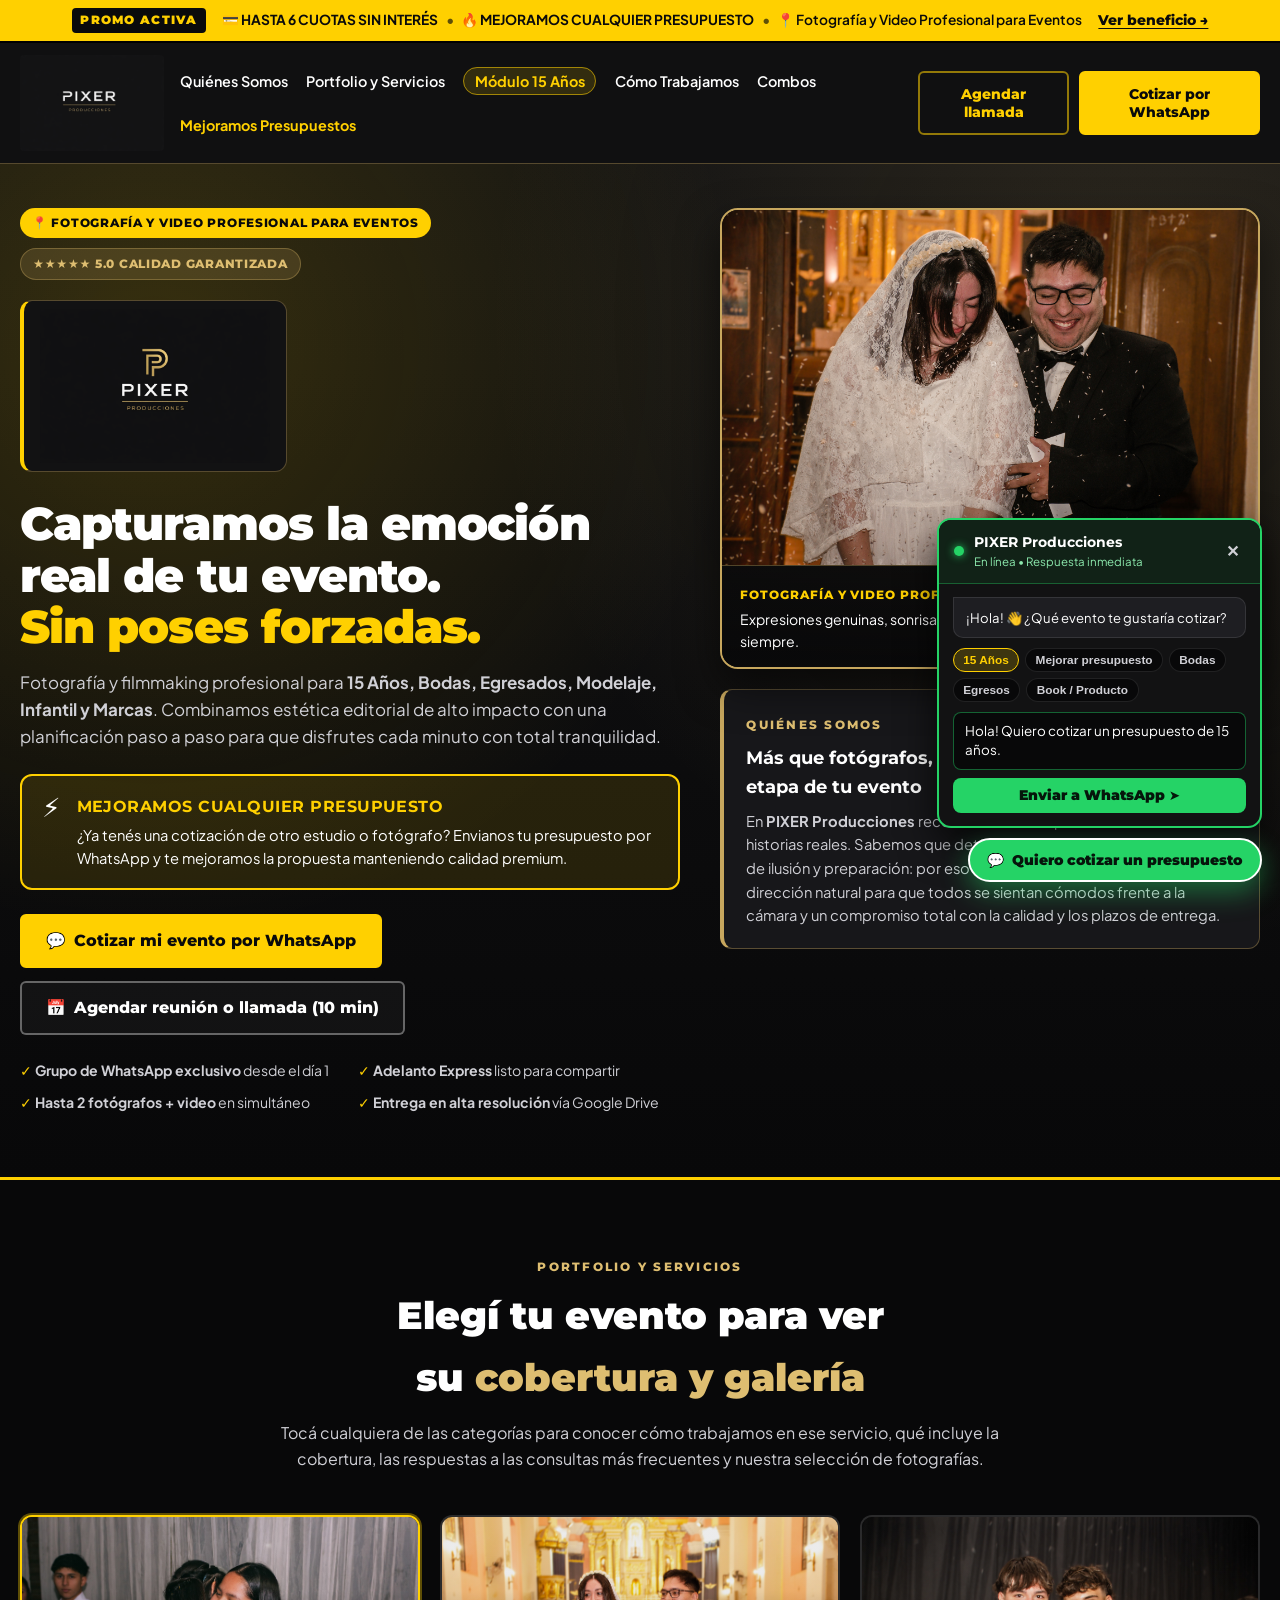
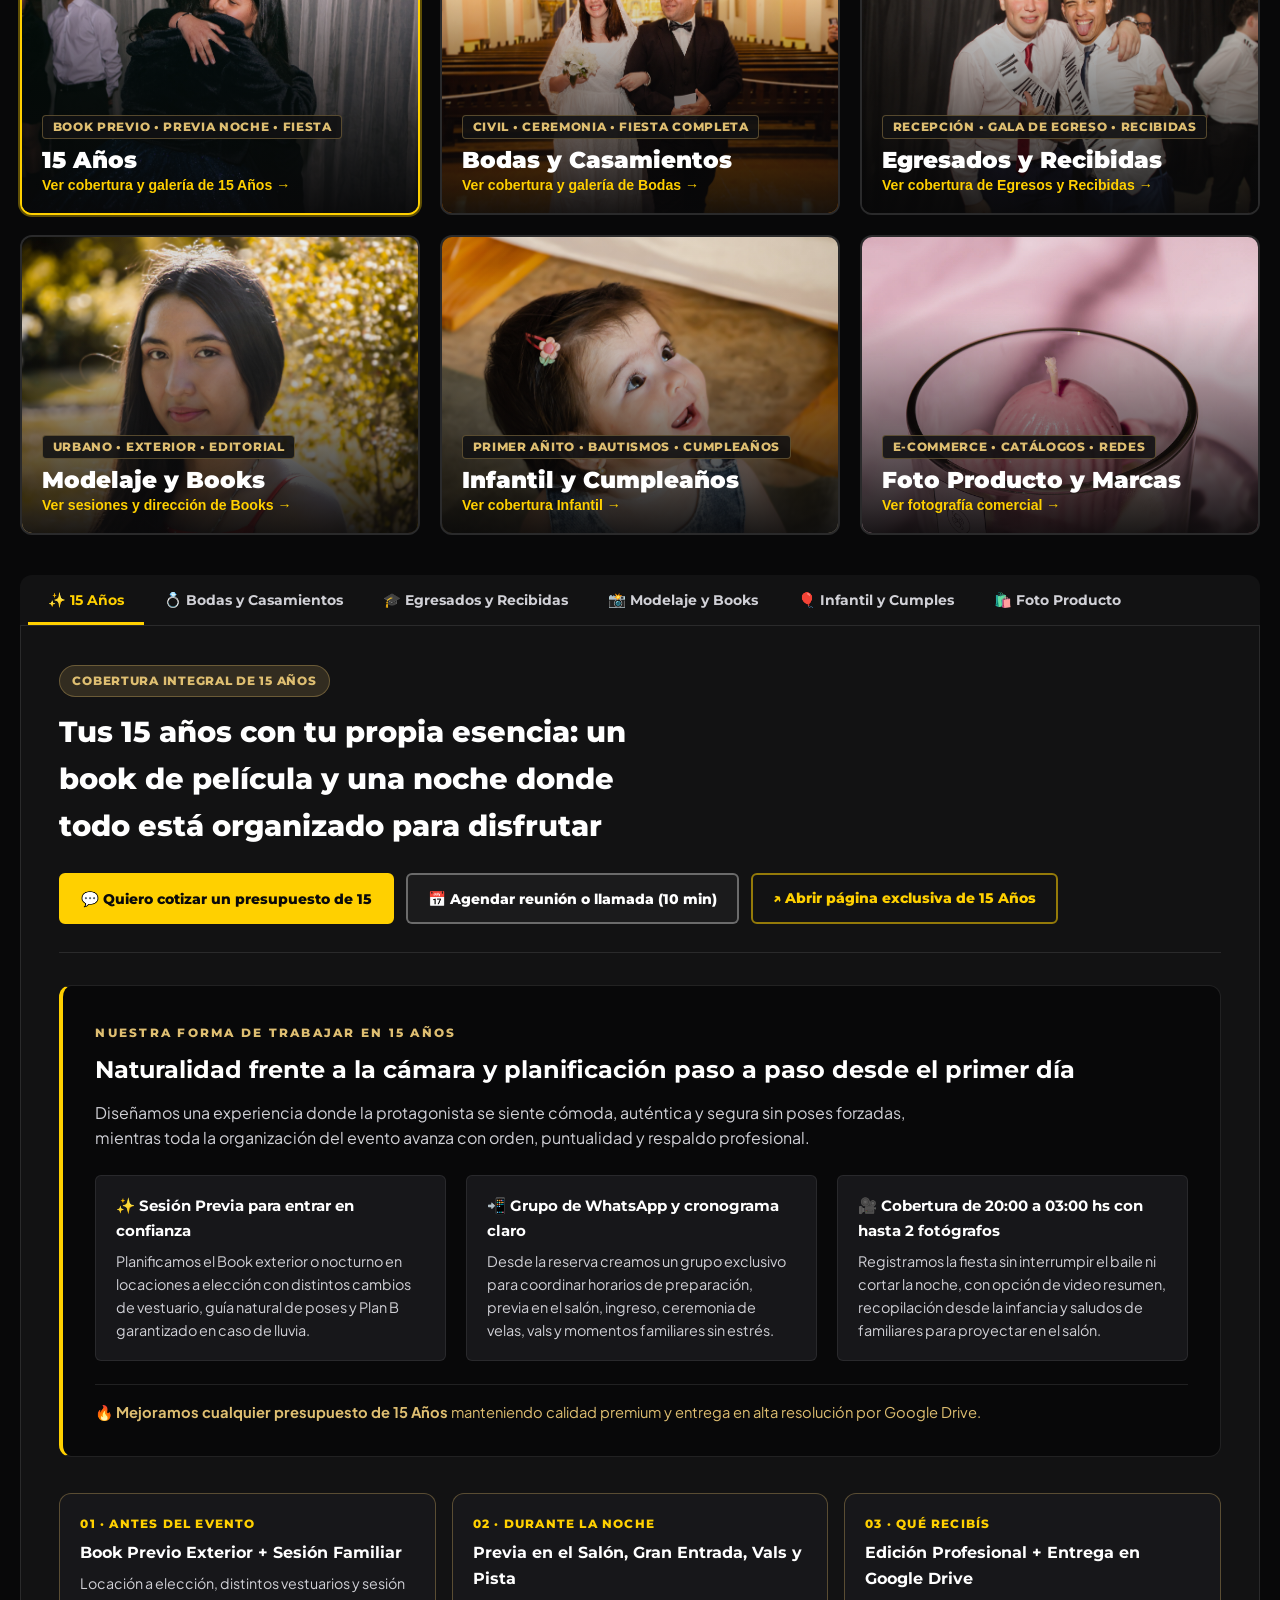
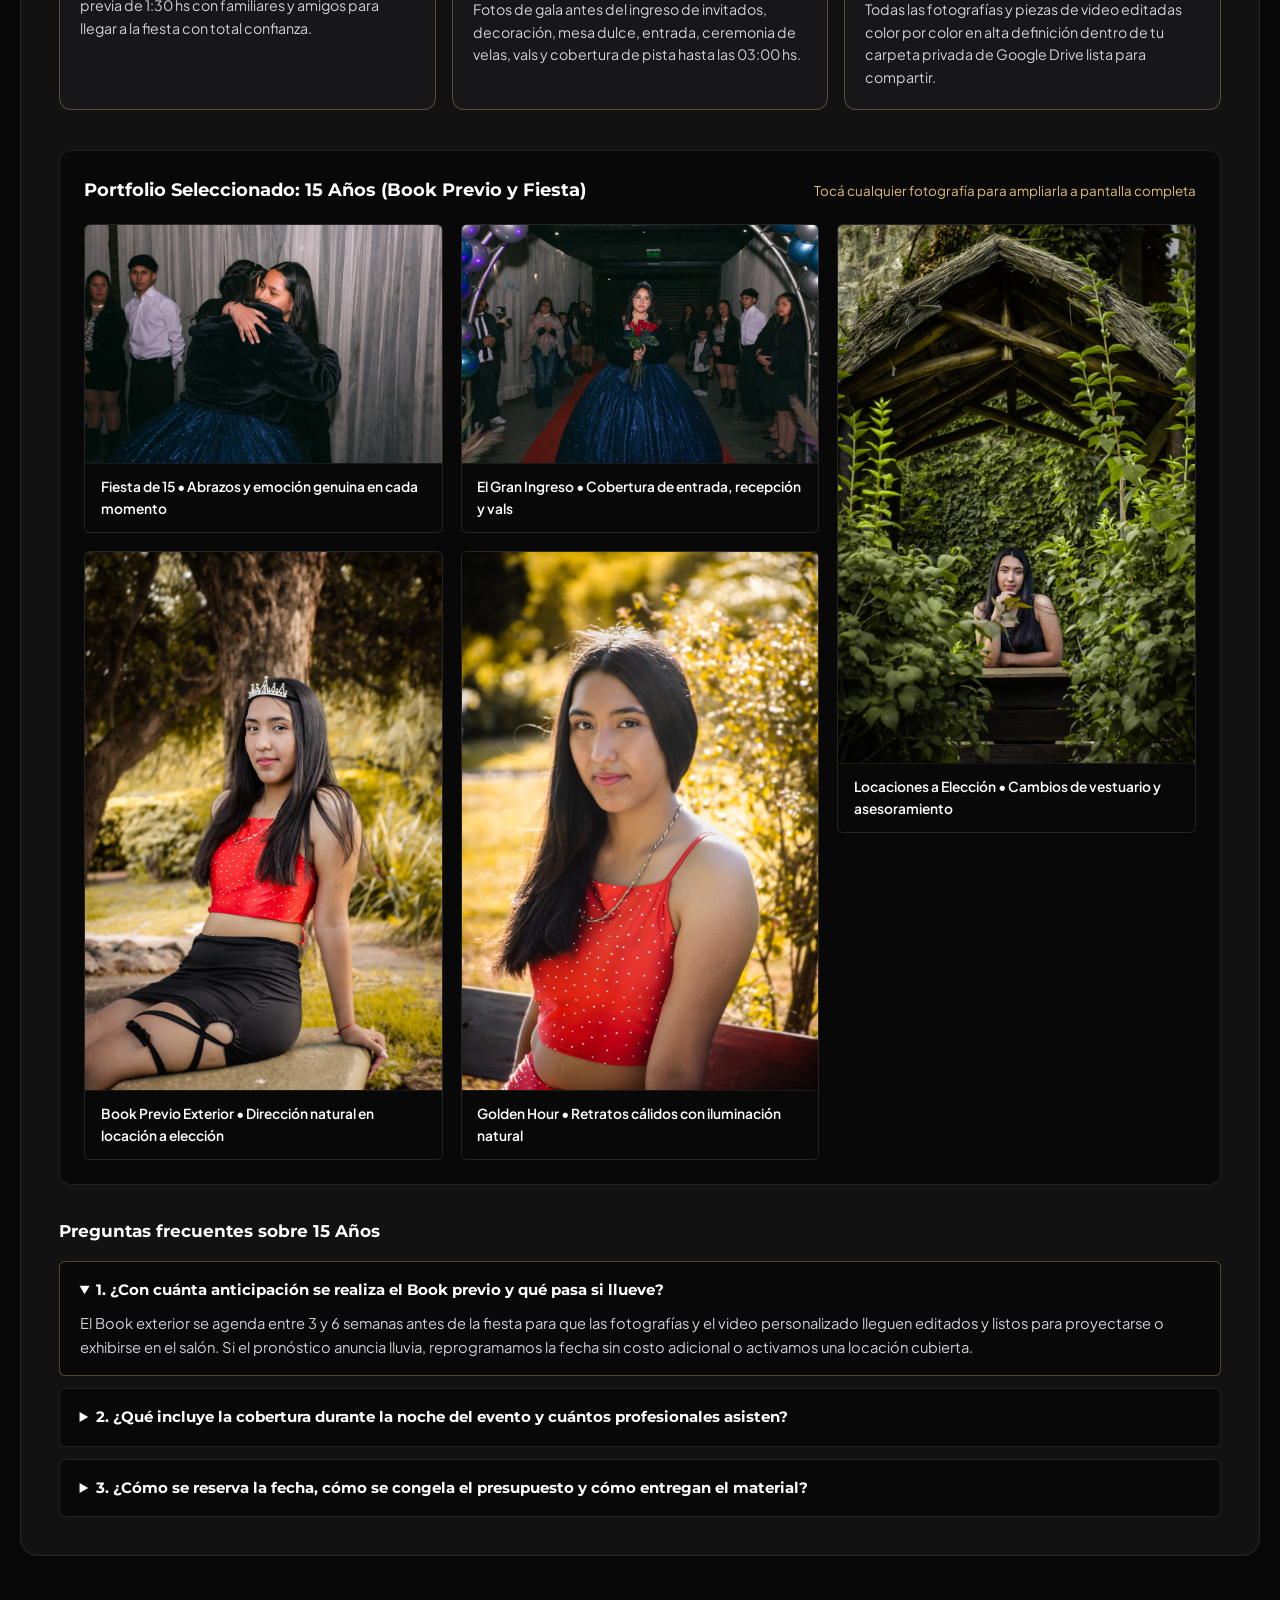
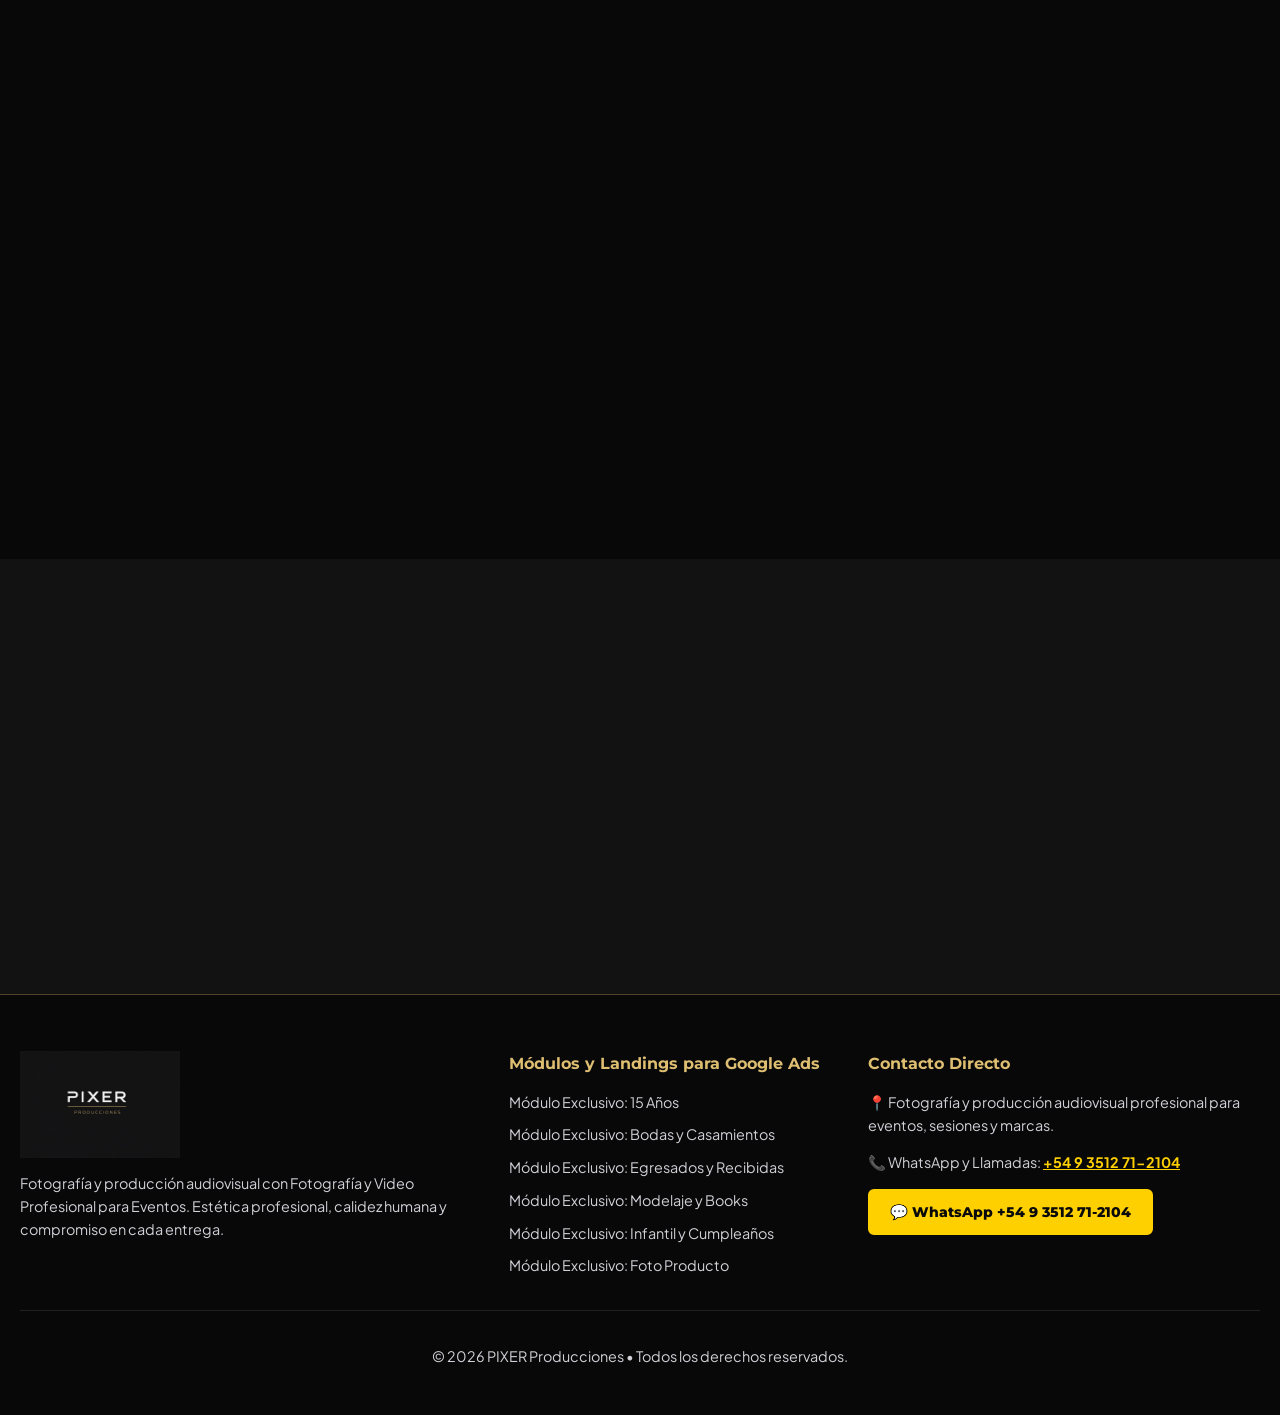
<file: index.html>
<!DOCTYPE html>
<html lang="es-AR">
<head>
  <meta charset="utf-8">
  <meta name="viewport" content="width=device-width, initial-scale=1.0">
  <title>PIXER Producciones | Fotografía y Video Profesional con cobertura integral</title>
  <meta name="description" content="Fotografía y video profesional para 15 Años, Bodas, Egresados, Recibidas, Modelaje, Infantil y Producto con cobertura integral. Mejoramos cualquier presupuesto.">
  <link rel="icon" type="image/png" href="assets/brand/favicon.png">
  <link rel="apple-touch-icon" href="assets/brand/favicon.png">
  <meta name="color-scheme" content="dark">
  <link rel="preconnect" href="https://fonts.googleapis.com">
  <link rel="preconnect" href="https://fonts.gstatic.com" crossorigin>
  <link href="https://fonts.googleapis.com/css2?family=Montserrat:wght@600;700;800;900&family=Plus+Jakarta+Sans:wght@400;500;600;700&display=swap" rel="stylesheet">
  <link rel="stylesheet" href="styles.css">
  <script type="module" src="app.js"></script>
</head>
<body>

  <!-- MÓDULO 01: BARRA SUPERIOR PROMOCIONAL CON MOVIMIENTO A LA DERECHA Y REGRESO -->
  <aside class="promo-topbar" aria-label="Promociones y medios de pago">
    <div class="container promo-topbar__viewport">
      <div class="promo-topbar__inner promo-topbar__marquee">
        <span class="promo-badge">PROMO ACTIVA</span>
        <p class="promo-topbar__text" id="promo-bar-text">
          💳 <strong>HASTA 6 CUOTAS SIN INTERÉS</strong> <span class="promo-sep">•</span>
          🔥 <strong>MEJORAMOS CUALQUIER PRESUPUESTO</strong> <span class="promo-sep">•</span>
          📍 Fotografía y Video Profesional para Eventos
        </p>
        <a href="#mejoramos-presupuesto" class="promo-topbar__cta">Ver beneficio →</a>
      </div>
    </div>
  </aside>

  <!-- HEADER PRINCIPAL STICKY -->
  <header class="site-header">
    <div class="container site-header__inner">
      <a href="#inicio" class="brand-link" aria-label="PIXER Producciones - Inicio">
        <img src="assets/brand/logo_alt.png" alt="PIXER Producciones" class="brand-logo-nav" width="180" height="58">
      </a>
      <nav class="main-nav" aria-label="Navegación principal">
        <ul class="main-nav__list">
          <li><a href="#quienes-somos">Quiénes Somos</a></li>
          <li><a href="#portfolio-categorias">Portfolio y Servicios</a></li>
          <li><a href="15-anos.html" class="nav-pill-link">Módulo 15 Años</a></li>
          <li><a href="#proceso-trabajo">Cómo Trabajamos</a></li>
          <li><a href="#combos">Combos</a></li>
          <li><a href="#mejoramos-presupuesto" class="nav-highlight">Mejoramos Presupuestos</a></li>
        </ul>
      </nav>
      <div class="site-header__actions">
        <button type="button" class="btn btn--ghost-yellow js-open-meeting-modal" data-context="Header">
          Agendar llamada
        </button>
        <button type="button" class="btn btn--yellow js-open-wa-widget" data-wa-preset="Hola! Quiero cotizar un presupuesto de 15 años.">
          Cotizar por WhatsApp
        </button>
      </div>
    </div>
  </header>

  <main id="inicio">
    <!-- MÓDULO 02: PRIMERA PANTALLA (HERO + QUIÉNES SOMOS) -->
    <section class="hero-section" aria-labelledby="hero-title">
      <div class="container hero-grid">
        <div class="hero-content">
          <div class="hero-badges">
            <span class="pill pill--yellow">📍 Fotografía y Video Profesional para Eventos</span>
            <span class="pill pill--gold" aria-label="Calificación 5.0 estrellas">★★★★★ 5.0 Calidad Garantizada</span>
          </div>

          <div class="hero-logo-showcase">
            <img src="assets/brand/logo_definitivo.png" alt="Isotipo y Logotipo oficial PIXER Producciones" class="hero-logo-img" width="280" height="186">
          </div>

          <h1 id="hero-title" class="hero-title">
            Capturamos la emoción real de tu evento. <span class="text-yellow">Sin poses forzadas.</span>
          </h1>

          <p class="hero-subtitle">
            Fotografía y filmmaking profesional para <strong>15 Años, Bodas, Egresados, Modelaje, Infantil y Marcas</strong>. Combinamos estética editorial de alto impacto con una planificación paso a paso para que disfrutes cada minuto con total tranquilidad.
          </p>

          <!-- BLOQUE MEJORAMOS CUALQUIER PRESUPUESTO (SIN JERGA TÉCNICA) -->
          <div class="price-match-banner">
            <div class="price-match-banner__icon" aria-hidden="true">⚡</div>
            <div class="price-match-banner__body">
              <strong>MEJORAMOS CUALQUIER PRESUPUESTO</strong>
              <p>¿Ya tenés una cotización de otro estudio o fotógrafo? Envianos tu presupuesto por WhatsApp y te mejoramos la propuesta manteniendo calidad premium.</p>
            </div>
          </div>

          <!-- DOBLE CTA DE CONVERSIÓN -->
          <div class="hero-ctas">
            <button type="button" class="btn btn--yellow btn--lg js-open-wa-widget" data-wa-preset="Hola! Quiero cotizar un presupuesto de 15 años.">
              <span aria-hidden="true">💬</span> Cotizar mi evento por WhatsApp
            </button>
            <button type="button" class="btn btn--outline-white btn--lg js-open-meeting-modal" data-context="Hero Principal">
              <span aria-hidden="true">📅</span> Agendar reunión o llamada (10 min)
            </button>
          </div>

          <!-- BENEFICIOS CLAVE -->
          <ul class="hero-trust-list" aria-label="Garantías de nuestro servicio">
            <li><strong>Grupo de WhatsApp exclusivo</strong> desde el día 1</li>
            <li><strong>Adelanto Express</strong> listo para compartir</li>
            <li><strong>Hasta 2 fotógrafos + video</strong> en simultáneo</li>
            <li><strong>Entrega en alta resolución</strong> vía Google Drive</li>
          </ul>
        </div>

        <!-- COLUMNA VISUAL HERO + QUIÉNES SOMOS -->
        <div class="hero-visual">
          <div class="hero-photo-frame">
            <img
              src="assets/portfolio/boda_6.jpg"
              alt="Novios riendo con felicidad espontánea bajo lluvia de arroz - PIXER Producciones"
              width="1920"
              height="1272"
              fetchpriority="high"
              class="hero-lcp-img"
            >
            <div class="hero-photo-caption">
              <span class="caption-tag">FOTOGRAFíA Y VIDEO PROFESIONAL • ENTREGA EN ALTA DEFINICIÓN</span>
              <p>Expresiones genuinas, sonrisas naturales y recuerdos que duran para siempre.</p>
            </div>
          </div>

          <!-- SECCIÓN QUIÉNES SOMOS INTEGRADA EN PRIMERA PANTALLA -->
          <article id="quienes-somos" class="about-card">
            <div class="about-card__header">
              <span class="eyebrow">QUIÉNES SOMOS</span>
              <h2>Más que fotógrafos, un equipo que acompaña cada etapa de tu evento</h2>
            </div>
            <p>
              En <strong>PIXER Producciones</strong> recorremos toda la provincia retratando historias reales. Sabemos que detrás de cada celebración hay meses de ilusión y preparación: por eso trabajamos con planificación previa, dirección natural para que todos se sientan cómodos frente a la cámara y un compromiso total con la calidad y los plazos de entrega.
            </p>
          </article>
        </div>
      </div>
    </section>

    <!-- MÓDULO 03 Y 04: PORTFOLIO POR CATEGORÍAS + SUB-MÓDULOS CON LENGUAJE UNIFICADO -->
    <section id="portfolio-categorias" class="portfolio-section" aria-labelledby="portfolio-heading">
      <div class="container">
        <div class="section-header">
          <span class="eyebrow">PORTFOLIO Y SERVICIOS</span>
          <h2 id="portfolio-heading" class="section-title">
            Elegí tu evento para ver su <span class="text-gold">cobertura y galería</span>
          </h2>
          <p class="section-desc">
            Tocá cualquiera de las categorías para conocer cómo trabajamos en ese servicio, qué incluye la cobertura, las respuestas a las consultas más frecuentes y nuestra selección de fotografías.
          </p>
        </div>

        <!-- GRILLA DE CUADRADITOS DE CATEGORÍAS -->
        <div class="category-squares-grid" role="region" aria-label="Categorías de servicio">
          <button type="button" class="category-square is-active" data-target-tab="tab-15" aria-controls="panel-15">
            <img src="assets/portfolio/fiesta_1.jpg" alt="Quinceañera abrazando a su amiga con sonrisa genuina" width="1920" height="1280" loading="lazy">
            <div class="category-square__overlay">
              <span class="category-square__badge">Book Previo • Previa Noche • Fiesta</span>
              <h3 class="category-square__title">15 Años</h3>
              <p class="category-square__cta">Ver cobertura y galería de 15 Años →</p>
            </div>
          </button>

          <button type="button" class="category-square" data-target-tab="tab-bodas" aria-controls="panel-bodas">
            <img src="assets/portfolio/boda_1.jpg" alt="Novios saliendo felices por el pasillo de la iglesia" width="1920" height="1272" loading="lazy">
            <div class="category-square__overlay">
              <span class="category-square__badge">Civil • Ceremonia • Fiesta Completa</span>
              <h3 class="category-square__title">Bodas y Casamientos</h3>
              <p class="category-square__cta">Ver cobertura y galería de Bodas →</p>
            </div>
          </button>

          <button type="button" class="category-square" data-target-tab="tab-egresos" aria-controls="panel-egresos">
            <img src="assets/portfolio/egresados_1.jpg" alt="Dos egresados sonriendo y festejando con sus bandas" width="1920" height="1271" loading="lazy">
            <div class="category-square__overlay">
              <span class="category-square__badge">Recepción • Gala de Egreso • Recibidas</span>
              <h3 class="category-square__title">Egresados y Recibidas</h3>
              <p class="category-square__cta">Ver cobertura de Egresos y Recibidas →</p>
            </div>
          </button>

          <button type="button" class="category-square" data-target-tab="tab-modelaje" aria-controls="panel-modelaje">
            <img src="assets/portfolio/previa_3.jpg" alt="Retrato de modelaje al atardecer con luz dorada" width="1920" height="2899" loading="lazy">
            <div class="category-square__overlay">
              <span class="category-square__badge">Urbano • Exterior • Editorial</span>
              <h3 class="category-square__title">Modelaje y Books</h3>
              <p class="category-square__cta">Ver sesiones y dirección de Books →</p>
            </div>
          </button>

          <button type="button" class="category-square" data-target-tab="tab-infantil" aria-controls="panel-infantil">
            <img src="assets/portfolio/infantil_3.jpg" alt="Bebé mirando hacia arriba con sonrisa radiante" width="1920" height="2899" loading="lazy">
            <div class="category-square__overlay">
              <span class="category-square__badge">Primer Añito • Bautismos • Cumpleaños</span>
              <h3 class="category-square__title">Infantil y Cumpleaños</h3>
              <p class="category-square__cta">Ver cobertura Infantil →</p>
            </div>
          </button>

          <button type="button" class="category-square" data-target-tab="tab-producto" aria-controls="panel-producto">
            <img src="assets/portfolio/producto_1.jpg" alt="Fotografía comercial de producto vela GIGIKA en estudio" width="1356" height="2048" loading="lazy">
            <div class="category-square__overlay">
              <span class="category-square__badge">E-commerce • Catálogos • Redes</span>
              <h3 class="category-square__title">Foto Producto y Marcas</h3>
              <p class="category-square__cta">Ver fotografía comercial →</p>
            </div>
          </button>
        </div>

        <!-- BARRA DE PESTAÑAS -->
        <div class="tabs-container" id="modulo-detalle-categoria">
          <div class="tablist-scroller" focusgroup="tablist nomemory" role="tablist" aria-label="Categorías de fotografía">
            <button type="button" role="tab" id="tab-15" aria-selected="true" focusgroupstart data-panel="panel-15" data-wa-text="Hola! Quiero cotizar un presupuesto de 15 años.">
              ✨ 15 Años
            </button>
            <button type="button" role="tab" id="tab-bodas" aria-selected="false" data-panel="panel-bodas" data-wa-text="Hola! Quiero cotizar un presupuesto de Boda.">
              💍 Bodas y Casamientos
            </button>
            <button type="button" role="tab" id="tab-egresos" aria-selected="false" data-panel="panel-egresos" data-wa-text="Hola! Quiero cotizar un presupuesto de Egresados / Recibida.">
              🎓 Egresados y Recibidas
            </button>
            <button type="button" role="tab" id="tab-modelaje" aria-selected="false" data-panel="panel-modelaje" data-wa-text="Hola! Quiero cotizar una sesión de Book / Modelaje.">
              📸 Modelaje y Books
            </button>
            <button type="button" role="tab" id="tab-infantil" aria-selected="false" data-panel="panel-infantil" data-wa-text="Hola! Quiero cotizar la cobertura de un Cumpleaños Infantil.">
              🎈 Infantil y Cumples
            </button>
            <button type="button" role="tab" id="tab-producto" aria-selected="false" data-panel="panel-producto" data-wa-text="Hola! Quiero cotizar una sesión de Foto Producto para mi marca.">
              🛍️ Foto Producto
            </button>
          </div>

          <div class="tabpanels-stack">
            <!-- ==========================================================
                 PANEL 1: 15 AÑOS (LENGUAJE UNIFICADO + ENLACE A MÓDULO APARTE)
                 ========================================================== -->
            <div role="tabpanel" id="panel-15" aria-labelledby="tab-15" tabindex="0">
              <div class="tabpanel-inner">
                <div class="category-module-header">
                  <div>
                    <span class="pill pill--gold">COBERTURA INTEGRAL DE 15 AÑOS</span>
                    <h3 class="category-module-title">Tus 15 años con tu propia esencia: un book de película y una noche donde todo está organizado para disfrutar</h3>
                  </div>
                  <div class="category-module-actions">
                    <button type="button" class="btn btn--yellow js-open-wa-widget" data-wa-preset="Hola! Quiero cotizar un presupuesto de 15 años.">
                      💬 Quiero cotizar un presupuesto de 15
                    </button>
                    <button type="button" class="btn btn--outline-white js-open-meeting-modal" data-context="15 Años">
                      📅 Agendar reunión o llamada (10 min)
                    </button>
                    <a href="15-anos.html" class="btn btn--ghost-yellow">
                      ↗ Abrir página exclusiva de 15 Años
                    </a>
                  </div>
                </div>

                <!-- BLOQUE UNIFICADO EN UN SOLO LENGUAJE (INTEGRA NATURALIDAD + ORGANIZACIÓN Y RESPALDO) -->
                <article class="unified-value-card">
                  <header class="unified-value-card__header">
                    <span class="eyebrow">NUESTRA FORMA DE TRABAJAR EN 15 AÑOS</span>
                    <h4>Naturalidad frente a la cámara y planificación paso a paso desde el primer día</h4>
                  </header>
                  <p class="unified-value-card__lead">
                    Diseñamos una experiencia donde la protagonista se siente cómoda, auténtica y segura sin poses forzadas, mientras toda la organización del evento avanza con orden, puntualidad y respaldo profesional.
                  </p>
                  <div class="unified-value-grid">
                    <div class="unified-value-item">
                      <strong>✨ Sesión Previa para entrar en confianza</strong>
                      <p>Planificamos el Book exterior o nocturno en locaciones a elección con distintos cambios de vestuario, guía natural de poses y Plan B garantizado en caso de lluvia.</p>
                    </div>
                    <div class="unified-value-item">
                      <strong>📲 Grupo de WhatsApp y cronograma claro</strong>
                      <p>Desde la reserva creamos un grupo exclusivo para coordinar horarios de preparación, previa en el salón, ingreso, ceremonia de velas, vals y momentos familiares sin estrés.</p>
                    </div>
                    <div class="unified-value-item">
                      <strong>🎥 Cobertura de 20:00 a 03:00 hs con hasta 2 fotógrafos</strong>
                      <p>Registramos la fiesta sin interrumpir el baile ni cortar la noche, con opción de video resumen, recopilación desde la infancia y saludos de familiares para proyectar en el salón.</p>
                    </div>
                  </div>
                  <footer class="unified-value-card__footer">
                    <span>🔥 <strong>Mejoramos cualquier presupuesto de 15 Años</strong> manteniendo calidad premium y entrega en alta resolución por Google Drive.</span>
                  </footer>
                </article>

                <!-- LOS 3 MOMENTOS DE COBERTURA EN 15 AÑOS -->
                <div class="moments-strip" aria-label="Etapas de cobertura en 15 años">
                  <div class="moment-box">
                    <span class="moment-num">01 · ANTES DEL EVENTO</span>
                    <h5>Book Previo Exterior + Sesión Familiar</h5>
                    <p>Locación a elección, distintos vestuarios y sesión previa de 1:30 hs con familiares y amigos para llegar a la fiesta con total confianza.</p>
                  </div>
                  <div class="moment-box">
                    <span class="moment-num">02 · DURANTE LA NOCHE</span>
                    <h5>Previa en el Salón, Gran Entrada, Vals y Pista</h5>
                    <p>Fotos de gala antes del ingreso de invitados, decoración, mesa dulce, entrada, ceremonia de velas, vals y cobertura de pista hasta las 03:00 hs.</p>
                  </div>
                  <div class="moment-box">
                    <span class="moment-num">03 · QUÉ RECIBÍS</span>
                    <h5>Edición Profesional + Entrega en Google Drive</h5>
                    <p>Todas las fotografías y piezas de video editadas color por color en alta definición dentro de tu carpeta privada de Google Drive lista para compartir.</p>
                  </div>
                </div>

                <!-- GALERÍA CURADA VERTICAL DE 15 AÑOS -->
                <div class="curated-gallery-block">
                  <div class="curated-gallery-header">
                    <h4>Portfolio Seleccionado: 15 Años (Book Previo y Fiesta)</h4>
                    <span class="gallery-note">Tocá cualquier fotografía para ampliarla a pantalla completa</span>
                  </div>
                  <div class="photo-masonry-grid">
                    <figure class="photo-card">
                      <button type="button" class="photo-card__trigger js-open-lightbox" data-src="assets/portfolio/fiesta_1.jpg" data-caption="15 Años • Abrazo y emoción real durante la noche">
                        <img src="assets/portfolio/fiesta_1.jpg" alt="Quinceañera abrazando a su amiga sonriendo durante la fiesta" width="1920" height="1280" loading="lazy">
                      </button>
                      <figcaption>Fiesta de 15 • Abrazos y emoción genuina en cada momento</figcaption>
                    </figure>

                    <figure class="photo-card">
                      <button type="button" class="photo-card__trigger js-open-lightbox" data-src="assets/portfolio/previa_2.jpg" data-caption="15 Años • Book Exterior en locación natural">
                        <img src="assets/portfolio/previa_2.jpg" alt="Quinceañera con corona en sesión de book exterior" width="1920" height="2899" loading="lazy">
                      </button>
                      <figcaption>Book Previo Exterior • Dirección natural en locación a elección</figcaption>
                    </figure>

                    <figure class="photo-card">
                      <button type="button" class="photo-card__trigger js-open-lightbox" data-src="assets/portfolio/fiesta_2.jpg" data-caption="15 Años • Gran ingreso al salón sobre alfombra roja">
                        <img src="assets/portfolio/fiesta_2.jpg" alt="Gran entrada de quinceañera al salón con ramo de rosas rojas" width="1920" height="1280" loading="lazy">
                      </button>
                      <figcaption>El Gran Ingreso • Cobertura de entrada, recepción y vals</figcaption>
                    </figure>

                    <figure class="photo-card">
                      <button type="button" class="photo-card__trigger js-open-lightbox" data-src="assets/portfolio/previa_3.jpg" data-caption="15 Años • Retrato al atardecer con luz dorada natural">
                        <img src="assets/portfolio/previa_3.jpg" alt="Retrato de quinceañera con contraluz dorado al atardecer" width="1920" height="2899" loading="lazy">
                      </button>
                      <figcaption>Golden Hour • Retratos cálidos con iluminación natural</figcaption>
                    </figure>

                    <figure class="photo-card">
                      <button type="button" class="photo-card__trigger js-open-lightbox" data-src="assets/portfolio/previa_1.jpg" data-caption="15 Años • Sesión previa en entorno natural">
                        <img src="assets/portfolio/previa_1.jpg" alt="Retrato de book de 15 años rodeada de vegetación" width="1920" height="2899" loading="lazy">
                      </button>
                      <figcaption>Locaciones a Elección • Cambios de vestuario y asesoramiento</figcaption>
                    </figure>
                  </div>
                </div>

                <!-- 3 PREGUNTAS FRECUENTES REALES QUE PREDOMINAN EN EL MERCADO (15 AÑOS) -->
                <section class="category-faq" aria-label="Preguntas frecuentes sobre cobertura de 15 años">
                  <h4 class="category-faq__title">Preguntas frecuentes sobre 15 Años</h4>
                  <div class="faq-list">
                    <details name="faq-15" open>
                      <summary>1. ¿Con cuánta anticipación se realiza el Book previo y qué pasa si llueve?</summary>
                      <p>El Book exterior se agenda entre 3 y 6 semanas antes de la fiesta para que las fotografías y el video personalizado lleguen editados y listos para proyectarse o exhibirse en el salón. Si el pronóstico anuncia lluvia, reprogramamos la fecha sin costo adicional o activamos una locación cubierta.</p>
                    </details>
                    <details name="faq-15">
                      <summary>2. ¿Qué incluye la cobertura durante la noche del evento y cuántos profesionales asisten?</summary>
                      <p>Cubrimos de 20:00 a 03:00 hs comenzando con la sesión previa antes de que ingresen los invitados al salón, seguida por recepción, entrada, fotos con familiares, decoración, mesa dulce, ceremonia de velas, vals y toda la fiesta. Según el combo elegido, asisten 1 o 2 profesionales en simultáneo para fotografía y video.</p>
                    </details>
                    <details name="faq-15">
                      <summary>3. ¿Cómo se reserva la fecha, cómo se congela el presupuesto y cómo entregan el material?</summary>
                      <p>La fecha queda bloqueada mediante reserva previa, con facilidades de pago y nuestro compromiso de mejorar cualquier presupuesto equivalente. Todas las fotografías y videos se entregan editados en alta resolución y sin marcas de agua a través de una carpeta privada en Google Drive.</p>
                    </details>
                  </div>
                </section>
              </div>
            </div>

            <!-- ==========================================================
                 PANEL 2: BODAS Y CASAMIENTOS
                 ========================================================== -->
            <div role="tabpanel" id="panel-bodas" aria-labelledby="tab-bodas" hidden="until-found">
              <div class="tabpanel-inner">
                <div class="category-module-header">
                  <div>
                    <span class="pill pill--gold">COBERTURA DE BODAS Y CASAMIENTOS</span>
                    <h3 class="category-module-title">Su casamiento, contado como realmente se sintió: emoción genuina, miradas cómplices y cero interrupciones</h3>
                  </div>
                  <div class="category-module-actions">
                    <button type="button" class="btn btn--yellow js-open-wa-widget" data-wa-preset="Hola! Quiero cotizar un presupuesto de Boda.">
                      💬 Quiero cotizar un presupuesto de Boda
                    </button>
                    <button type="button" class="btn btn--outline-white js-open-meeting-modal" data-context="Boda / Casamiento">
                      📅 Agendar reunión o llamada (10 min)
                    </button>
                    <a href="bodas.html" class="btn btn--ghost-yellow">
                      ↗ Abrir página exclusiva de Bodas
                    </a>
                  </div>
                </div>

                <article class="unified-value-card">
                  <header class="unified-value-card__header">
                    <span class="eyebrow">NUESTRA FORMA DE TRABAJAR EN BODAS</span>
                    <h4>Registro documental espontáneo con fotografía y video coordinados bajo una misma mirada</h4>
                  </header>
                  <p class="unified-value-card__lead">
                    Acompañamos el ritmo real de la boda sin convertir el día en una producción rígida: resolvemos los retratos de pareja y fotos grupales en pocos minutos para que disfruten cada abrazo junto a sus invitados.
                  </p>
                  <div class="unified-value-grid">
                    <div class="unified-value-item">
                      <strong>💍 Ceremonia, Previa y Fiesta</strong>
                      <p>Documentamos las miradas en el altar, la salida bajo la lluvia de arroz, la ambientación del salón, el ingreso y toda la celebración de 20:00 a 03:00 hs.</p>
                    </div>
                    <div class="unified-value-item">
                      <strong>🎬 Equipo sincronizado (2 profesionales)</strong>
                      <p>En nuestros Combos Premium y Exclusivo, fotografía y grabación trabajan en equipo para cubrir ángulos simultáneos sin superponerse en momentos clave.</p>
                    </div>
                    <div class="unified-value-item">
                      <strong>📍 Cobertura en toda la provincia</strong>
                      <p>Nos trasladamos a iglesias, registros civiles, estancias y salones en iglesias, registros civiles, estancias y salones.</p>
                    </div>
                  </div>
                  <footer class="unified-value-card__footer">
                    <span>🔥 <strong>Mejoramos cualquier presupuesto de fotografía y video de bodas</strong> con cobertura integral.</span>
                  </footer>
                </article>

                <div class="curated-gallery-block">
                  <div class="curated-gallery-header">
                    <h4>Portfolio Seleccionado: Bodas y Casamientos Reales</h4>
                    <span class="gallery-note">Tocá cualquier fotografía para ampliarla a pantalla completa</span>
                  </div>
                  <div class="photo-masonry-grid">
                    <figure class="photo-card">
                      <button type="button" class="photo-card__trigger js-open-lightbox" data-src="assets/portfolio/boda_6.jpg" data-caption="Bodas • Alegría espontánea bajo la lluvia de arroz">
                        <img src="assets/portfolio/boda_6.jpg" alt="Novios riendo felices bajo lluvia de arroz al salir de la iglesia" width="1920" height="1272" loading="lazy">
                      </button>
                      <figcaption>Salida de Ceremonia • Felicidad pura bajo la lluvia de arroz</figcaption>
                    </figure>

                    <figure class="photo-card">
                      <button type="button" class="photo-card__trigger js-open-lightbox" data-src="assets/portfolio/boda_1.jpg" data-caption="Bodas • Sonrisas cómplices caminando por el pasillo central">
                        <img src="assets/portfolio/boda_1.jpg" alt="Novios caminando sonrientes del brazo por la iglesia" width="1920" height="1272" loading="lazy">
                      </button>
                      <figcaption>Recién Casados • Sonrisas naturales en el pasillo principal</figcaption>
                    </figure>

                    <figure class="photo-card">
                      <button type="button" class="photo-card__trigger js-open-lightbox" data-src="assets/portfolio/boda_5.jpg" data-caption="Bodas • Retrato íntimo y natural de pareja en exterior">
                        <img src="assets/portfolio/boda_5.jpg" alt="Dos novias sonriendo frente con frente con sus ramos blancos" width="1920" height="1271" loading="lazy">
                      </button>
                      <figcaption>Sesión de Pareja • Complicidad y luz natural sin poses rígidas</figcaption>
                    </figure>

                    <figure class="photo-card">
                      <button type="button" class="photo-card__trigger js-open-lightbox" data-src="assets/portfolio/boda_2.jpg" data-caption="Bodas • Emoción y mirada en el altar">
                        <img src="assets/portfolio/boda_2.jpg" alt="Primer plano de la novia emocionada en el altar" width="1920" height="1272" loading="lazy">
                      </button>
                      <figcaption>El Sí en el Altar • Primeros planos que guardan cada emoción</figcaption>
                    </figure>

                    <figure class="photo-card">
                      <button type="button" class="photo-card__trigger js-open-lightbox" data-src="assets/portfolio/boda_3.jpg" data-caption="Bodas • Ingreso al altar rodeados de familiares y amigos">
                        <img src="assets/portfolio/boda_3.jpg" alt="Ingreso de los novios al altar ante la mirada de los invitados" width="1920" height="1272" loading="lazy">
                      </button>
                      <figcaption>Acompañamiento Familiar • Las miradas de quienes más los quieren</figcaption>
                    </figure>

                    <figure class="photo-card">
                      <button type="button" class="photo-card__trigger js-open-lightbox" data-src="assets/portfolio/boda_4.jpg" data-caption="Bodas • Detalles de ramo, alianzas y ambientación">
                        <img src="assets/portfolio/boda_4.jpg" alt="Detalle fotográfico de ramo de novia blanco" width="1920" height="1271" loading="lazy">
                      </button>
                      <figcaption>Cada Detalle Cuenta • Ramo, decoración y preparativos</figcaption>
                    </figure>
                  </div>
                </div>

                <!-- 3 PREGUNTAS FRECUENTES REALES QUE PREDOMINAN EN EL MERCADO (BODAS) -->
                <section class="category-faq" aria-label="Preguntas frecuentes sobre bodas">
                  <h4 class="category-faq__title">Preguntas frecuentes sobre Bodas</h4>
                  <div class="faq-list">
                    <details name="faq-bodas" open>
                      <summary>1. ¿Cubren ceremonia civil, religiosa, sesión pre-boda y fiesta completa?</summary>
                      <p>Sí. En la planificación previa armamos el cronograma a medida de su casamiento, cubriendo desde la ceremonia y los retratos de pareja antes de ingresar al salón hasta la recepción, vals, cotillón y fiesta completa.</p>
                    </details>
                    <details name="faq-bodas">
                      <summary>2. ¿Por qué conviene contratar fotografía y video juntos con el mismo equipo?</summary>
                      <p>Cuando fotografía y grabación pertenecen al mismo estudio, ambos profesionales trabajan coordinados bajo la misma estética visual, optimizan el tiempo de la sesión de pareja y cubren dos ángulos en simultáneo sin taparse en el altar ni en la pista.</p>
                    </details>
                    <details name="faq-bodas">
                      <summary>3. ¿Cómo y en qué calidad se entregan las fotografías y el video de la boda?</summary>
                      <p>Todo el reportaje fotográfico y las piezas de video se entregan editados color por color, en máxima resolución y sin marcas de agua mediante una carpeta privada de Google Drive lista para descargar y compartir con los invitados.</p>
                    </details>
                  </div>
                </section>
              </div>
            </div>

            <!-- ==========================================================
                 PANEL 3: EGRESADOS Y RECIBIDAS
                 ========================================================== -->
            <div role="tabpanel" id="panel-egresos" aria-labelledby="tab-egresos" hidden="until-found">
              <div class="tabpanel-inner">
                <div class="category-module-header">
                  <div>
                    <span class="pill pill--gold">COBERTURA DE EGRESADOS Y RECIBIDAS</span>
                    <h3 class="category-module-title">El cierre de una etapa única: desde el festejo de tu última materia hasta la gran noche de gala del curso</h3>
                  </div>
                  <div class="category-module-actions">
                    <button type="button" class="btn btn--yellow js-open-wa-widget" data-wa-preset="Hola! Quiero cotizar un presupuesto de Egresados / Recibida.">
                      💬 Quiero cotizar Egresados / Recibida
                    </button>
                    <button type="button" class="btn btn--outline-white js-open-meeting-modal" data-context="Egresados / Recibida">
                      📅 Agendar reunión o llamada (10 min)
                    </button>
                    <a href="egresados.html" class="btn btn--ghost-yellow">
                      ↗ Abrir página exclusiva de Egresados
                    </a>
                  </div>
                </div>

                <article class="unified-value-card">
                  <header class="unified-value-card__header">
                    <span class="eyebrow">NUESTRA FORMA DE TRABAJAR EN EGRESOS Y RECIBIDAS</span>
                    <h4>Dinamismo para retratar a cada graduado, su familia y toda la energía del festejo</h4>
                  </header>
                  <p class="unified-value-card__lead">
                    Organizamos la cobertura para que nadie se quede sin su retrato formal y espontáneo, combinando fotos grupales ágiles con el registro completo de la fiesta o la salida de tu última materia.
                  </p>
                  <div class="unified-value-grid">
                    <div class="unified-value-item">
                      <strong>🎓 Noche de Gala de Egresados</strong>
                      <p>Cobertura de previa, bajada, entrega de bandas, retratos con cada familia, vals y toda la energía de la pista junto al curso.</p>
                    </div>
                    <div class="unified-value-item">
                      <strong>🎉 Recibidas Universitarias</strong>
                      <p>Acompañamos la salida del último examen en todas las facultades para capturar el abrazo familiar, los carteles y el festejo.</p>
                    </div>
                    <div class="unified-value-item">
                      <strong>🤝 Presupuestos individuales o por curso</strong>
                      <p>Coordinación directa por grupo de WhatsApp y entrega digital organizada en Google Drive para que todos descarguen sus fotos en alta calidad.</p>
                    </div>
                  </div>
                  <footer class="unified-value-card__footer">
                    <span>🔥 <strong>Mejoramos cualquier presupuesto de Egresados o Recibidas</strong>.</span>
                  </footer>
                </article>

                <div class="curated-gallery-block">
                  <div class="curated-gallery-header">
                    <h4>Portfolio Seleccionado: Egresados y Recibidas</h4>
                    <span class="gallery-note">Tocá cualquier fotografía para ampliarla a pantalla completa</span>
                  </div>
                  <div class="photo-masonry-grid">
                    <figure class="photo-card">
                      <button type="button" class="photo-card__trigger js-open-lightbox" data-src="assets/portfolio/egresados_1.jpg" data-caption="Egresados • Amigos festejando con sus bandas en la noche de gala">
                        <img src="assets/portfolio/egresados_1.jpg" alt="Dos egresados sonriendo y haciendo gestos alegres con sus bandas" width="1920" height="1271" loading="lazy">
                      </button>
                      <figcaption>Fiesta de Egresados • Alegría y complicidad entre amigos del curso</figcaption>
                    </figure>

                    <figure class="photo-card">
                      <button type="button" class="photo-card__trigger js-open-lightbox" data-src="assets/portfolio/recibida_1.jpg" data-caption="Recibidas • Orgullo y sonrisa recién graduada">
                        <img src="assets/portfolio/recibida_1.jpg" alt="Graduada sonriendo dentro de marco floral Soy Licenciada" width="1356" height="2048" loading="lazy">
                      </button>
                      <figcaption>Recibidas Universitarias • El orgullo de alcanzar el título</figcaption>
                    </figure>

                    <figure class="photo-card">
                      <button type="button" class="photo-card__trigger js-open-lightbox" data-src="assets/portfolio/egresados_2.jpg" data-caption="Egresados • Risas espontáneas en la mesa durante la cena">
                        <img src="assets/portfolio/egresados_2.jpg" alt="Egresada riendo espontáneamente junto a sus compañeros en la mesa" width="600" height="397" loading="lazy">
                      </button>
                      <figcaption>Momentos Espontáneos • Risas reales en la cena y la pista</figcaption>
                    </figure>
                  </div>
                </div>

                <!-- 3 PREGUNTAS FRECUENTES REALES QUE PREDOMINAN EN EL MERCADO (EGRESADOS Y RECIBIDAS) -->
                <section class="category-faq" aria-label="Preguntas frecuentes sobre egresados y recibidas">
                  <h4 class="category-faq__title">Preguntas frecuentes sobre Egresados y Recibidas</h4>
                  <div class="faq-list">
                    <details name="faq-egresos" open>
                      <summary>1. ¿Cómo organizan las fotografías familiares e individuales durante la fiesta de egresados?</summary>
                      <p>Coordinamos un esquema ágil durante la previa y el inicio de la noche para que cada egresado tenga sus retratos individuales, con su familia y con sus amigos sin demorar la cena, dedicando luego toda la cobertura a la bajada, el vals y la pista.</p>
                    </details>
                    <details name="faq-egresos">
                      <summary>2. ¿Cómo se coordina la cobertura de una Recibida universitaria?</summary>
                      <p>Agendamos por WhatsApp el día, horario y facultad donde rendís tu última materia. Llegamos antes de que salgas del examen para registrar la espera de tus seres queridos, el primer abrazo al salir, las fotos con el cuadro de graduación y todo el festejo.</p>
                    </details>
                    <details name="faq-egresos">
                      <summary>3. ¿Realizan presupuestos grupales para cursos completos y mejoran propuestas?</summary>
                      <p>Sí. Armamos presupuestos tanto para cursos completos como para coberturas particulares, y si el curso ya cuenta con un presupuesto de otra productora, lo mejoramos.</p>
                    </details>
                  </div>
                </section>
              </div>
            </div>

            <!-- ==========================================================
                 PANEL 4: MODELAJE Y BOOKS PERSONALES
                 ========================================================== -->
            <div role="tabpanel" id="panel-modelaje" aria-labelledby="tab-modelaje" hidden="until-found">
              <div class="tabpanel-inner">
                <div class="category-module-header">
                  <div>
                    <span class="pill pill--gold">SESIONES DE MODELAJE Y BOOKS</span>
                    <h3 class="category-module-title">Books profesionales, modelaje y sesiones personales con dirección de poses e iluminación editorial</h3>
                  </div>
                  <div class="category-module-actions">
                    <button type="button" class="btn btn--yellow js-open-wa-widget" data-wa-preset="Hola! Quiero cotizar una sesión de Book / Modelaje.">
                      💬 Quiero cotizar un Book / Sesión
                    </button>
                    <button type="button" class="btn btn--outline-white js-open-meeting-modal" data-context="Book de Modelaje / Personal">
                      📅 Agendar reunión o llamada (10 min)
                    </button>
                    <a href="modelaje.html" class="btn btn--ghost-yellow">
                      ↗ Abrir página exclusiva de Modelaje y Books
                    </a>
                  </div>
                </div>

                <article class="unified-value-card">
                  <header class="unified-value-card__header">
                    <span class="eyebrow">NUESTRA FORMA DE TRABAJAR EN BOOKS Y MODELAJE</span>
                    <h4>Producción planificada, dirección estética paso a paso y locaciones a elección</h4>
                  </header>
                  <p class="unified-value-card__lead">
                    Tanto si estás armando tu primer portfolio para agencias y redes como si buscás una producción de alto impacto visual, te acompañamos antes y durante la sesión para lograr imágenes con acabado editorial.
                  </p>
                  <div class="unified-value-grid">
                    <div class="unified-value-item">
                      <strong>🌆 Estilo Urbano, Natural o Nocturno</strong>
                      <p>Seleccionamos locaciones arquitectónicas, parques o entornos naturales adaptados a la estética de tus cambios de vestuario.</p>
                    </div>
                    <div class="unified-value-item">
                      <strong>🎯 Dirección de poses en cada toma</strong>
                      <p>Te guiamos con posturas, ángulos y expresiones naturales durante toda la sesión para que no necesites experiencia previa frente a cámara.</p>
                    </div>
                    <div class="unified-value-item">
                      <strong>✨ Revelado digital profesional</strong>
                      <p>Edición cuidada de color, contraste e iluminación entregada en máxima definición por Google Drive lista para impresión y redes.</p>
                    </div>
                  </div>
                </article>

                <div class="curated-gallery-block">
                  <div class="curated-gallery-header">
                    <h4>Portfolio Seleccionado: Books y Retratos Editoriales</h4>
                    <span class="gallery-note">Tocá cualquier fotografía para ampliarla a pantalla completa</span>
                  </div>
                  <div class="photo-masonry-grid">
                    <figure class="photo-card">
                      <button type="button" class="photo-card__trigger js-open-lightbox" data-src="assets/portfolio/previa_3.jpg" data-caption="Modelaje y Books • Retrato en Golden Hour con contraluz natural">
                        <img src="assets/portfolio/previa_3.jpg" alt="Retrato editorial de joven al atardecer con luz cálida" width="1920" height="2899" loading="lazy">
                      </button>
                      <figcaption>Golden Hour • Contraluz dorado y desenfoque profesional</figcaption>
                    </figure>

                    <figure class="photo-card">
                      <button type="button" class="photo-card__trigger js-open-lightbox" data-src="assets/portfolio/previa_1.jpg" data-caption="Modelaje y Books • Composición simétrica en entorno natural">
                        <img src="assets/portfolio/previa_1.jpg" alt="Retrato enmarcado por vegetación y arquitectura rústica" width="1920" height="2899" loading="lazy">
                      </button>
                      <figcaption>Composición Editorial • Uso del entorno para dar profundidad visual</figcaption>
                    </figure>

                    <figure class="photo-card">
                      <button type="button" class="photo-card__trigger js-open-lightbox" data-src="assets/portfolio/previa_2.jpg" data-caption="Modelaje y Books • Dirección de postura y expresión en exterior">
                        <img src="assets/portfolio/previa_2.jpg" alt="Sesión de book exterior en parque" width="1920" height="2899" loading="lazy">
                      </button>
                      <figcaption>Dirección de Poses • Acompañamiento en cada cambio de vestuario</figcaption>
                    </figure>
                  </div>
                </div>

                <!-- 3 PREGUNTAS FRECUENTES REALES QUE PREDOMINAN EN EL MERCADO (MODELAJE Y BOOKS) -->
                <section class="category-faq" aria-label="Preguntas frecuentes sobre modelaje y books">
                  <h4 class="category-faq__title">Preguntas frecuentes sobre Modelaje y Books</h4>
                  <div class="faq-list">
                    <details name="faq-modelaje" open>
                      <summary>1. ¿Necesito tener experiencia previa posando para realizar un Book?</summary>
                      <p>No hace falta ninguna experiencia previa. Durante toda la sesión te dirigimos paso a paso en posturas, movimientos y miradas para que te sientas cómodo y logremos retratos fluidos y profesionales.</p>
                    </details>
                    <details name="faq-modelaje">
                      <summary>2. ¿Cuántos cambios de vestuario incluye la sesión y cómo elegimos la locación?</summary>
                      <p>En la planificación previa por WhatsApp definimos juntos la locación (urbana, natural o interior) y organizamos el tiempo de la sesión para que puedas realizar distintos cambios de vestuario y estilos.</p>
                    </details>
                    <details name="faq-modelaje">
                      <summary>3. ¿Qué pasa si el día del Book en exterior hay mal clima?</summary>
                      <p>Seguimos el pronóstico en los días previos y, en caso de lluvia o viento fuerte, reprogramamos la sesión sin ningún cargo extra o pasamos a una locación alternativa acordada previamente.</p>
                    </details>
                  </div>
                </section>
              </div>
            </div>

            <!-- ==========================================================
                 PANEL 5: INFANTIL Y CUMPLEAÑOS
                 ========================================================== -->
            <div role="tabpanel" id="panel-infantil" aria-labelledby="tab-infantil" hidden="until-found">
              <div class="tabpanel-inner">
                <div class="category-module-header">
                  <div>
                    <span class="pill pill--gold">COBERTURA INFANTIL Y CUMPLEAÑOS</span>
                    <h3 class="category-module-title">Disfrutá cada instante del cumpleaños sin estar pendiente del celular mientras guardamos cada sonrisa</h3>
                  </div>
                  <div class="category-module-actions">
                    <button type="button" class="btn btn--yellow js-open-wa-widget" data-wa-preset="Hola! Quiero cotizar la cobertura de un Cumpleaños Infantil.">
                      💬 Quiero cotizar Cumple Infantil
                    </button>
                    <button type="button" class="btn btn--outline-white js-open-meeting-modal" data-context="Infantil / Cumpleaños">
                      📅 Agendar reunión o llamada (10 min)
                    </button>
                    <a href="infantil.html" class="btn btn--ghost-yellow">
                      ↗ Abrir página exclusiva de Infantil
                    </a>
                  </div>
                </div>

                <article class="unified-value-card">
                  <header class="unified-value-card__header">
                    <span class="eyebrow">NUESTRA FORMA DE TRABAJAR EN EVENTOS INFANTILES</span>
                    <h4>Fotografía espontánea, cálida y atenta a todos los detalles de la celebración</h4>
                  </header>
                  <p class="unified-value-card__lead">
                    Capturamos la alegría genuina de los más chicos a través del juego y el movimiento natural, registrando además toda la ambientación y el encuentro con la familia.
                  </p>
                  <div class="unified-value-grid">
                    <div class="unified-value-item">
                      <strong>🎈 Gestos y juegos espontáneos</strong>
                      <p>Trabajamos a su ritmo y altura para retratar sus risas, asombro y expresiones reales sin forzarlos a quedarse quietos.</p>
                    </div>
                    <div class="unified-value-item">
                      <strong>🎂 Ambientación, torta y familia</strong>
                      <p>Registramos la mesa temática, decoración, recepción, abrazos con abuelos y padrinos y el momento de soplar las velitas.</p>
                    </div>
                    <div class="unified-value-item">
                      <strong>☁️ Galería lista para compartir</strong>
                      <p>Entrega en alta resolución por Google Drive para que toda la familia pueda descargar y conservar los recuerdos.</p>
                    </div>
                  </div>
                </article>

                <div class="curated-gallery-block">
                  <div class="curated-gallery-header">
                    <h4>Portfolio Seleccionado: Infantil y Primer Añito</h4>
                    <span class="gallery-note">Tocá cualquier fotografía para ampliarla a pantalla completa</span>
                  </div>
                  <div class="photo-masonry-grid">
                    <figure class="photo-card">
                      <button type="button" class="photo-card__trigger js-open-lightbox" data-src="assets/portfolio/infantil_3.jpg" data-caption="Infantil • Expresión espontánea de alegría y asombro">
                        <img src="assets/portfolio/infantil_3.jpg" alt="Bebé mirando hacia arriba con sonrisa luminosa" width="1920" height="2899" loading="lazy">
                      </button>
                      <figcaption>Dulzura Real • Sonrisas espontáneas capturadas en el momento justo</figcaption>
                    </figure>

                    <figure class="photo-card">
                      <button type="button" class="photo-card__trigger js-open-lightbox" data-src="assets/portfolio/infantil_2.jpg" data-caption="Infantil • Retrato atemporal en blanco y negro">
                        <img src="assets/portfolio/infantil_2.jpg" alt="Retrato en blanco y negro de bebé con jardinero de flores" width="1920" height="2899" loading="lazy">
                      </button>
                      <figcaption>Retrato Atemporal • Primeros planos con nitidez profesional</figcaption>
                    </figure>

                    <figure class="photo-card">
                      <button type="button" class="photo-card__trigger js-open-lightbox" data-src="assets/portfolio/infantil_1.jpg" data-caption="Infantil • Registro de torta, ambientación y mesa dulce">
                        <img src="assets/portfolio/infantil_1.jpg" alt="Torta de primer cumpleaños rosa con margaritas y vela" width="1920" height="1272" loading="lazy">
                      </button>
                      <figcaption>Ambientación y Torta • Todos los detalles que preparaste para su día</figcaption>
                    </figure>
                  </div>
                </div>

                <!-- 3 PREGUNTAS FRECUENTES REALES QUE PREDOMINAN EN EL MERCADO (INFANTIL) -->
                <section class="category-faq" aria-label="Preguntas frecuentes sobre eventos infantiles">
                  <h4 class="category-faq__title">Preguntas frecuentes sobre Infantil y Cumpleaños</h4>
                  <div class="faq-list">
                    <details name="faq-infantil" open>
                      <summary>1. ¿Qué momentos incluye la cobertura de un cumpleaños infantil o bautismo?</summary>
                      <p>Comenzamos registrando los detalles de la decoración, torta y mesa dulce antes de que se desarme, realizamos fotos naturales del cumpleañero con su familia, padrinos y abuelos, y cubrimos toda la animación, juegos y velitas.</p>
                    </details>
                    <details name="faq-infantil">
                      <summary>2. ¿Se puede combinar el bautismo en iglesia con el festejo posterior en el salón?</summary>
                      <p>Sí, coordinamos el traslado desde la ceremonia religiosa hasta el salón o domicilio en cualquier locación para que todo el evento quede registrado en un mismo reportaje.</p>
                    </details>
                    <details name="faq-infantil">
                      <summary>3. ¿Cuántas fotos se entregan y cómo las descargan los familiares?</summary>
                      <p>Entregamos todas las fotografías logradas del evento editadas en alta resolución (incluyendo tomas a color y retratos seleccionados en blanco y negro) mediante un enlace privado de Google Drive fácil de compartir por WhatsApp.</p>
                    </details>
                  </div>
                </section>
              </div>
            </div>

            <!-- ==========================================================
                 PANEL 6: FOTO PRODUCTO Y COMERCIAL
                 ========================================================== -->
            <div role="tabpanel" id="panel-producto" aria-labelledby="tab-producto" hidden="until-found">
              <div class="tabpanel-inner">
                <div class="category-module-header">
                  <div>
                    <span class="pill pill--gold">FOTOGRAFÍA COMERCIAL Y DE PRODUCTO</span>
                    <h3 class="category-module-title">Imágenes que venden: fotografía comercial para emprendedores, tiendas online, gastronomía e indumentaria</h3>
                  </div>
                  <div class="category-module-actions">
                    <button type="button" class="btn btn--yellow js-open-wa-widget" data-wa-preset="Hola! Quiero cotizar una sesión de Foto Producto para mi marca.">
                      💬 Quiero cotizar Foto Producto
                    </button>
                    <button type="button" class="btn btn--outline-white js-open-meeting-modal" data-context="Foto Producto / Comercial">
                      📅 Agendar reunión o llamada (10 min)
                    </button>
                    <a href="foto-producto.html" class="btn btn--ghost-yellow">
                      ↗ Abrir página exclusiva de Foto Producto
                    </a>
                  </div>
                </div>

                <article class="unified-value-card">
                  <header class="unified-value-card__header">
                    <span class="eyebrow">NUESTRA FORMA DE TRABAJAR CON MARCAS</span>
                    <h4>Iluminación controlada, fidelidad de color y archivos listos para e-commerce y pauta digital</h4>
                  </header>
                  <p class="unified-value-card__lead">
                    Producimos fotografías que destacan la textura, calidad y presentación de tus productos para aumentar la tasa de clic y conversión en tu tienda online, catálogo y redes sociales.
                  </p>
                  <div class="unified-value-grid">
                    <div class="unified-value-item">
                      <strong>🛍️ E-commerce y Catálogo</strong>
                      <p>Tomas limpias y detalladas optimizadas para Tiendanube, Mercado Libre, catálogos de WhatsApp y cartas gastronómicas.</p>
                    </div>
                    <div class="unified-value-item">
                      <strong>📱 Contenido para Redes y Ads</strong>
                      <p>Composiciones con puesta de luz estética pensadas para feed, historias y anuncios publicitarios de alto rendimiento.</p>
                    </div>
                    <div class="unified-value-item">
                      <strong>⚡ Entrega clasificada en Drive</strong>
                      <p>Archivos organizados por producto y formato en alta resolución listos para publicar desde el primer día.</p>
                    </div>
                  </div>
                </article>

                <div class="curated-gallery-block">
                  <div class="curated-gallery-header">
                    <h4>Portfolio Seleccionado: Fotografía de Producto</h4>
                    <span class="gallery-note">Tocá la fotografía para ampliarla a pantalla completa</span>
                  </div>
                  <div class="photo-masonry-grid">
                    <figure class="photo-card">
                      <button type="button" class="photo-card__trigger js-open-lightbox" data-src="assets/portfolio/producto_1.jpg" data-caption="Foto Producto • Iluminación de estudio, reflejos controlados y fidelidad de color">
                        <img src="assets/portfolio/producto_1.jpg" alt="Fotografía comercial de vela artesanal GIGIKA en vaso de vidrio" width="1356" height="2048" loading="lazy">
                      </button>
                      <figcaption>Estética Comercial • Nitidez, textura y puesta de luz para marcas</figcaption>
                    </figure>
                  </div>
                </div>

                <!-- 3 PREGUNTAS FRECUENTES REALES QUE PREDOMINAN EN EL MERCADO (FOTO PRODUCTO) -->
                <section class="category-faq" aria-label="Preguntas frecuentes sobre foto producto">
                  <h4 class="category-faq__title">Preguntas frecuentes sobre Foto Producto</h4>
                  <div class="faq-list">
                    <details name="faq-producto" open>
                      <summary>1. ¿En qué formatos y proporciones entregan las fotografías de producto?</summary>
                      <p>Entregamos las fotografías editadas en alta resolución y adaptadas a las proporciones que necesite tu canal de venta (vertical para historias/reels, cuadrado o 4:5 para feed y horizontal para banners web o tienda online).</p>
                    </details>
                    <details name="faq-producto">
                      <summary>2. ¿Realizan las sesiones en estudio o se trasladan al local/empresa?</summary>
                      <p>Trabajamos en ambas modalidades con cobertura integral: podés enviarnos los productos para fotografiarlos en set controlado o nos trasladamos con nuestros equipos de iluminación móvil a tu local, showroom o restaurante.</p>
                    </details>
                    <details name="faq-producto">
                      <summary>3. ¿Cómo se cotiza una producción comercial y cómo definimos el estilo?</summary>
                      <p>Cotizamos por pack según la cantidad de productos o por jornada de trabajo, mejorando cualquier presupuesto comercial. Antes de la sesión creamos un grupo de WhatsApp para definir referencias visuales, fondos y estética de marca.</p>
                    </details>
                  </div>
                </section>
              </div>
            </div>
          </div>
        </div>
      </div>
    </section>

    <!-- MÓDULO 05: PROCESO DE TRABAJO ("CÓMO ENCARAMOS EL PROYECTO") -->
    <section id="proceso-trabajo" class="process-section" aria-labelledby="process-heading">
      <div class="container">
        <div class="section-header">
          <span class="eyebrow">METODOLOGÍA PASO A PASO</span>
          <h2 id="process-heading" class="section-title">
            Cómo encaramos tu proyecto <span class="text-yellow">desde el primer mensaje</span>
          </h2>
          <p class="section-desc">
            Nada queda librado al azar. Así nos organizamos en cada cobertura para garantizar tranquilidad antes de la fecha y emoción al recibir el material.
          </p>
        </div>

        <ol class="process-timeline">
          <li class="process-step">
            <div class="process-step__number">01</div>
            <div class="process-step__body">
              <h3>Creación de Grupo de WhatsApp Exclusivo</h3>
              <p>Apenas confirmamos tu fecha, abrimos un grupo de WhatsApp directo con nuestro equipo de fotógrafos. Ahí centralizamos ideas, referencias, dudas y horarios sin intermediarios.</p>
            </div>
          </li>

          <li class="process-step">
            <div class="process-step__number">02</div>
            <div class="process-step__body">
              <h3>Planificación Días o Semanas Previas</h3>
              <p>Nos reunimos o hacemos una llamada para definir el estilo de las fotos, las locaciones del book previo, los cambios de vestuario y los momentos clave que no pueden faltar.</p>
            </div>
          </li>

          <li class="process-step">
            <div class="process-step__number">03</div>
            <div class="process-step__body">
              <h3>Coordinación de Fechas y Cronograma</h3>
              <p>Alineamos los tiempos exactos (sesión previa exterior, ingreso al salón, recepción, ceremonia, vals, mesa dulce y cotillón) con Plan B climático incluido para que todo fluya sin demoras.</p>
            </div>
          </li>

          <li class="process-step">
            <div class="process-step__number">04</div>
            <div class="process-step__body">
              <h3>Cobertura Integral del Evento con cobertura integral</h3>
              <p>Llegamos con anticipación para la previa antes de ingresar al salón y cubrimos de 20:00 a 03:00 hs (con 1 o 2 fotógrafos y video según tu combo) priorizando sonrisas reales y naturalidad.</p>
            </div>
          </li>

          <li class="process-step">
            <div class="process-step__number">05</div>
            <div class="process-step__body">
              <h3>Etapa Post-Evento: Edición Profesional y Entrega en Google Drive</h3>
              <p>Seleccionamos, revelamos y editamos digitalmente cada fotografía y pieza de video. Recibís todo tu material en alta resolución en una carpeta privada de Google Drive lista para ver y compartir.</p>
            </div>
          </li>
        </ol>

        <div class="process-cta-box">
          <div class="process-cta-box__text">
            <h3>¿Querés que te expliquemos el proceso completo en 10 minutos?</h3>
            <p>Coordinemos una reunión o llamada telefónica sin compromiso para despejar todas tus dudas y armar un plan a tu medida.</p>
          </div>
          <div class="process-cta-box__buttons">
            <button type="button" class="btn btn--yellow js-open-meeting-modal" data-context="Proceso de Trabajo">
              📅 Agendar reunión o llamada ahora
            </button>
            <button type="button" class="btn btn--outline-white js-open-wa-widget" data-wa-preset="Hola! Quiero consultar cómo trabajan y cotizar mi evento.">
              💬 Preguntar por WhatsApp
            </button>
          </div>
        </div>
      </div>
    </section>

    <!-- MÓDULO 06: COMBOS DE COBERTURA (COMBOS.PDF DEL DRIVE) -->
    <section id="combos" class="combos-section" aria-labelledby="combos-heading">
      <div class="container">
        <div class="section-header">
          <span class="eyebrow">PROPUESTAS TRANSPARENTES</span>
          <h2 id="combos-heading" class="section-title">
            Nuestros Combos de Cobertura <span class="text-gold">adaptables a tu evento</span>
          </h2>
          <p class="section-desc">
            Tres niveles diseñados a partir de lo que más nos piden. Todos los combos pueden personalizarse y cuentan con nuestro compromiso: <strong>mejoramos cualquier presupuesto equivalente</strong>.
          </p>
        </div>

        <div class="combos-grid">
          <!-- COMBO 1 -->
          <article class="combo-card">
            <header class="combo-card__header">
              <span class="combo-tier">NIVEL 01 • ESENCIAL</span>
              <h3 class="combo-title">Combo Simple</h3>
              <p class="combo-subtitle">Solo Fotografía Profesional</p>
            </header>
            <ul class="combo-features">
              <li><strong>Cobertura fotográfica de 20:00 a 03:00 hs.</strong></li>
              <li>Previa fotográfica antes de ingresar al salón.</li>
              <li>Fotos de entrada y momentos especiales.</li>
              <li>Fotos familiares, decoración y fiesta.</li>
              <li>Fotos de torta, mesa dulce y cotillón.</li>
              <li>Entrega de todas las fotografías editadas mediante <strong>Google Drive</strong>.</li>
            </ul>
            <footer class="combo-card__footer">
              <button type="button" class="btn btn--outline-white btn--full js-open-wa-widget" data-wa-preset="Hola! Quiero cotizar el Combo Simple (Solo Fotografía) para mi evento.">
                Consultar valor del Combo Simple →
              </button>
            </footer>
          </article>

          <!-- COMBO 2 -->
          <article class="combo-card combo-card--featured">
            <header class="combo-card__header">
              <span class="combo-tier combo-tier--yellow">NIVEL 02 • MÁS ELEGIDO</span>
              <h3 class="combo-title">Combo 2 Premium</h3>
              <p class="combo-subtitle">Fotografía y Grabación | <strong>Dos Fotógrafos</strong></p>
            </header>
            <ul class="combo-features">
              <li><strong>Cobertura de 20:00 a 03:00 hs con 2 profesionales.</strong></li>
              <li>Grabación de la entrada y momentos destacados.</li>
              <li>Fotos de entrada y familiares.</li>
              <li>Registro completo de decoración, torta y mesa dulce.</li>
              <li>Fotografías y grabación multicámara del vals.</li>
              <li>Fotos del cotillón y fiesta + grabación del ambiente.</li>
              <li>Entrega de fotos y videos editados mediante <strong>Google Drive</strong>.</li>
            </ul>
            <footer class="combo-card__footer">
              <button type="button" class="btn btn--yellow btn--full js-open-wa-widget" data-wa-preset="Hola! Quiero cotizar el Combo 2 Premium (Fotografía y Grabación con 2 fotógrafos).">
                Cotizar Combo 2 Premium por WhatsApp →
              </button>
            </footer>
          </article>

          <!-- COMBO 3 -->
          <article class="combo-card">
            <header class="combo-card__header">
              <span class="combo-tier">NIVEL 03 • EXPERIENCIA TOTAL</span>
              <h3 class="combo-title">Combo 3 Exclusivo</h3>
              <p class="combo-subtitle">Fotografía, Video y Previa | <strong>Dos Fotógrafos</strong></p>
            </header>
            <ul class="combo-features">
              <li><strong>Todo lo incluido en el Combo 2 Premium.</strong></li>
              <li><strong>Book fotográfico profesional</strong> en locación a elección.</li>
              <li>Fotos con distintos cambios de vestuario.</li>
              <li>Sesión previa de <strong>1:30 hs con familiares y amigos</strong>.</li>
              <li><strong>Video personalizado para proyectar en el salón:</strong> recopilación de fotos desde la infancia hasta la actualidad.</li>
              <li><strong>Saludos en video de hasta 15 familiares.</strong></li>
              <li>Edición completa y entrega de fotos y videos mediante <strong>Google Drive</strong>.</li>
            </ul>
            <footer class="combo-card__footer">
              <button type="button" class="btn btn--outline-white btn--full js-open-wa-widget" data-wa-preset="Hola! Quiero cotizar el Combo 3 Exclusivo (Foto + Video + Book Previo + Video para el salón).">
                Consultar Combo 3 Exclusivo →
              </button>
            </footer>
          </article>
        </div>
      </div>
    </section>

    <!-- MÓDULO 07: BLOQUE "MEJORAMOS CUALQUIER PRESUPUESTO" -->
    <section id="mejoramos-presupuesto" class="price-match-section" aria-labelledby="price-match-heading">
      <div class="container">
        <div class="price-match-box">
          <div class="price-match-box__content">
            <span class="pill pill--black">COMPROMISO PIXER PRODUCCIONES</span>
            <h2 id="price-match-heading">¿Ya tenés un presupuesto? Lo mejoramos hoy mismo.</h2>
            <p>
              Si estás comparando opciones para unos <strong>15 Años, Boda, Egresados o Book</strong>, no reserves sin hablar antes con nosotros. Mandanos por WhatsApp qué te ofrecieron o agendá una llamada de 10 minutos: te mejoramos el precio o te sumamos beneficios reales por el mismo valor.
            </p>
          </div>
          <div class="price-match-box__actions">
            <button type="button" class="btn btn--black btn--lg js-open-wa-widget" data-wa-preset="Hola! Ya tengo un presupuesto de otro estudio para mi evento y quiero saber cómo lo pueden mejorar.">
              🔥 Enviar mi presupuesto por WhatsApp
            </button>
            <button type="button" class="btn btn--outline-black btn--lg js-open-meeting-modal" data-context="Mejorar un presupuesto">
              📞 Solicitar llamada comparativa
            </button>
          </div>
        </div>
      </div>
    </section>
  </main>

  <!-- FOOTER -->
  <footer class="site-footer">
    <div class="container site-footer__inner">
      <div class="site-footer__brand">
        <img src="assets/brand/logo_alt.png" alt="PIXER Producciones" width="160" height="52" loading="lazy">
        <p>Fotografía y producción audiovisual con Fotografía y Video Profesional para Eventos. Estética profesional, calidez humana y compromiso en cada entrega.</p>
      </div>
      <div class="site-footer__links">
        <h4>Módulos y Landings para Google Ads</h4>
        <ul>
          <li><a href="15-anos.html">Módulo Exclusivo: 15 Años</a></li>
          <li><a href="bodas.html">Módulo Exclusivo: Bodas y Casamientos</a></li>
          <li><a href="egresados.html">Módulo Exclusivo: Egresados y Recibidas</a></li>
          <li><a href="modelaje.html">Módulo Exclusivo: Modelaje y Books</a></li>
          <li><a href="infantil.html">Módulo Exclusivo: Infantil y Cumpleaños</a></li>
          <li><a href="foto-producto.html">Módulo Exclusivo: Foto Producto</a></li>
        </ul>
      </div>
      <div class="site-footer__contact">
        <h4>Contacto Directo</h4>
        <p>📍 Fotografía y producción audiovisual profesional para eventos, sesiones y marcas.</p>
        <p>📞 WhatsApp y Llamadas: <a href="tel:+5493512712104" class="text-yellow"><strong>+54 9 3512 71-2104</strong></a></p>
        <button type="button" class="btn btn--yellow js-open-wa-widget" data-wa-preset="Hola! Quiero cotizar un presupuesto de 15 años.">
          💬 WhatsApp +54 9 3512 71-2104
        </button>
      </div>
    </div>
    <div class="container site-footer__bottom">
      <p>© 2026 PIXER Producciones • Todos los derechos reservados.</p>
    </div>
  </footer>

  <!-- MINI CUADRADITO PRE-WHATSAPP FLOTANTE -->
  <aside class="wa-floating" aria-label="Chat rápido de WhatsApp">
    <div class="wa-mini-card" id="wa-interactive-panel">
      <header class="wa-mini-card__header">
        <div class="wa-mini-card__agent">
          <span class="wa-status-dot" aria-hidden="true"></span>
          <div>
            <strong>PIXER Producciones</strong>
            <span>En línea • Respuesta inmediata</span>
          </div>
        </div>
        <button type="button" class="wa-mini-card__close" id="wa-panel-close" aria-label="Minimizar chat">✕</button>
      </header>

      <div class="wa-mini-card__body">
        <div class="wa-bubble-incoming">
          ¡Hola! 👋 ¿Qué evento te gustaría cotizar?
        </div>

        <div class="wa-preset-chips" aria-label="Opciones rápidas de mensaje">
          <button type="button" class="wa-chip is-selected" data-chip-msg="Hola! Quiero cotizar un presupuesto de 15 años.">15 Años</button>
          <button type="button" class="wa-chip" data-chip-msg="Hola! Tengo un presupuesto y quiero que me lo mejoren.">Mejorar presupuesto</button>
          <button type="button" class="wa-chip" data-chip-msg="Hola! Quiero cotizar un presupuesto de Boda.">Bodas</button>
          <button type="button" class="wa-chip" data-chip-msg="Hola! Quiero cotizar Egresados / Recibida.">Egresos</button>
          <button type="button" class="wa-chip" data-chip-msg="Hola! Quiero cotizar un Book de Modelaje / Foto Producto.">Book / Producto</button>
        </div>

        <form id="wa-mini-form" class="wa-mini-form">
          <label for="wa-custom-input" class="sr-only">Tu mensaje para WhatsApp</label>
          <textarea id="wa-custom-input" rows="2" class="wa-mini-input">Hola! Quiero cotizar un presupuesto de 15 años.</textarea>
          <button type="submit" class="wa-mini-send">
            Enviar a WhatsApp ➤
          </button>
        </form>
      </div>
    </div>

    <button type="button" class="wa-fab" id="wa-fab-toggle" aria-expanded="true" aria-controls="wa-interactive-panel">
      <span class="wa-fab__icon" aria-hidden="true">💬</span>
      <span class="wa-fab__label">Quiero cotizar un presupuesto</span>
    </button>
  </aside>

  <!-- MODAL NATIVO <dialog closedby="any"> PARA AGENDAR REUNIÓN O LLAMADA -->
  <dialog id="meeting-dialog" class="native-modal" closedby="any" aria-labelledby="meeting-dialog-title">
    <div class="native-modal__inner">
      <header class="native-modal__header">
        <div>
          <span class="eyebrow">ASESORAMIENTO PERSONALIZADO</span>
          <h2 id="meeting-dialog-title">Agendar reunión o llamada de 10 minutos</h2>
        </div>
        <form method="dialog">
          <button type="submit" class="native-modal__close" value="cancel" aria-label="Cerrar ventana">✕</button>
        </form>
      </header>

      <p class="native-modal__desc">
        Completá estos datos para coordinar una llamada o videollamada breve donde te explicamos el proceso completo y armamos tu presupuesto a medida.
      </p>

      <form id="meeting-form" class="meeting-form">
        <div class="form-field">
          <label for="client-name">Tu nombre</label>
          <input type="text" id="client-name" name="name" autocomplete="name" required placeholder="Ej: Valentina / Martín">
        </div>

        <div class="form-row">
          <div class="form-field">
            <label for="event-type">Tipo de evento o sesión</label>
            <select id="event-type" name="eventType">
              <option value="15 Años">15 Años (Book y/o Fiesta)</option>
              <option value="Boda / Casamiento">Boda / Casamiento</option>
              <option value="Egresados / Recibida">Egresados / Recibida</option>
              <option value="Book de Modelaje / Personal">Book de Modelaje / Personal</option>
              <option value="Infantil / Cumpleaños">Infantil / Cumpleaños</option>
              <option value="Foto Producto / Comercial">Foto Producto / Comercial</option>
              <option value="Mejorar un presupuesto">Quiero mejorar un presupuesto que ya tengo</option>
            </select>
          </div>

          <div class="form-field">
            <label for="event-city">Fecha aproximada del evento</label>
            <input type="text" id="event-city" name="city" autocomplete="address-level2" placeholder="Ej: Noviembre / Sábado por la noche">
          </div>
        </div>

        <div class="form-field">
          <label for="meeting-pref">Modalidad preferida</label>
          <select id="meeting-pref" name="pref">
            <option value="Llamada por WhatsApp (10 min)">Llamada por WhatsApp (10 min)</option>
            <option value="Videollamada (Google Meet / WhatsApp)">Videollamada (para conocernos y ver material)</option>
            <option value="Reunión presencial a coordinar">Reunión presencial a coordinar</option>
            <option value="Audio y chat por WhatsApp">Prefiero primero por audios de WhatsApp</option>
          </select>
        </div>

        <div class="native-modal__actions">
          <button type="submit" class="btn btn--yellow btn--full">
            Confirmar por WhatsApp (+54 9 3512 71-2104) →
          </button>
          <a href="tel:+5493512712104" class="btn btn--outline-white btn--full" style="margin-block-start: 0.5rem;">
            📞 Llamar directo al +54 9 3512 71-2104
          </a>
        </div>
      </form>
    </div>
  </dialog>

  <!-- VISOR LIGHTBOX NATIVO <dialog closedby="any"> PARA FOTOGRAFÍAS -->
  <dialog id="lightbox-dialog" class="lightbox-modal" closedby="any" aria-label="Visor de fotografía a pantalla completa">
    <div class="lightbox-modal__inner">
      <form method="dialog" class="lightbox-modal__top">
        <p id="lightbox-caption" class="lightbox-modal__caption"></p>
        <button type="submit" class="lightbox-modal__close" value="close" aria-label="Cerrar fotografía">✕ Cerrar</button>
      </form>
      <div class="lightbox-modal__stage">
        <img id="lightbox-img" src="assets/portfolio/boda_6.jpg" alt="" width="1920" height="1272">
      </div>
    </div>
  </dialog>

</body>
</html>
</file>
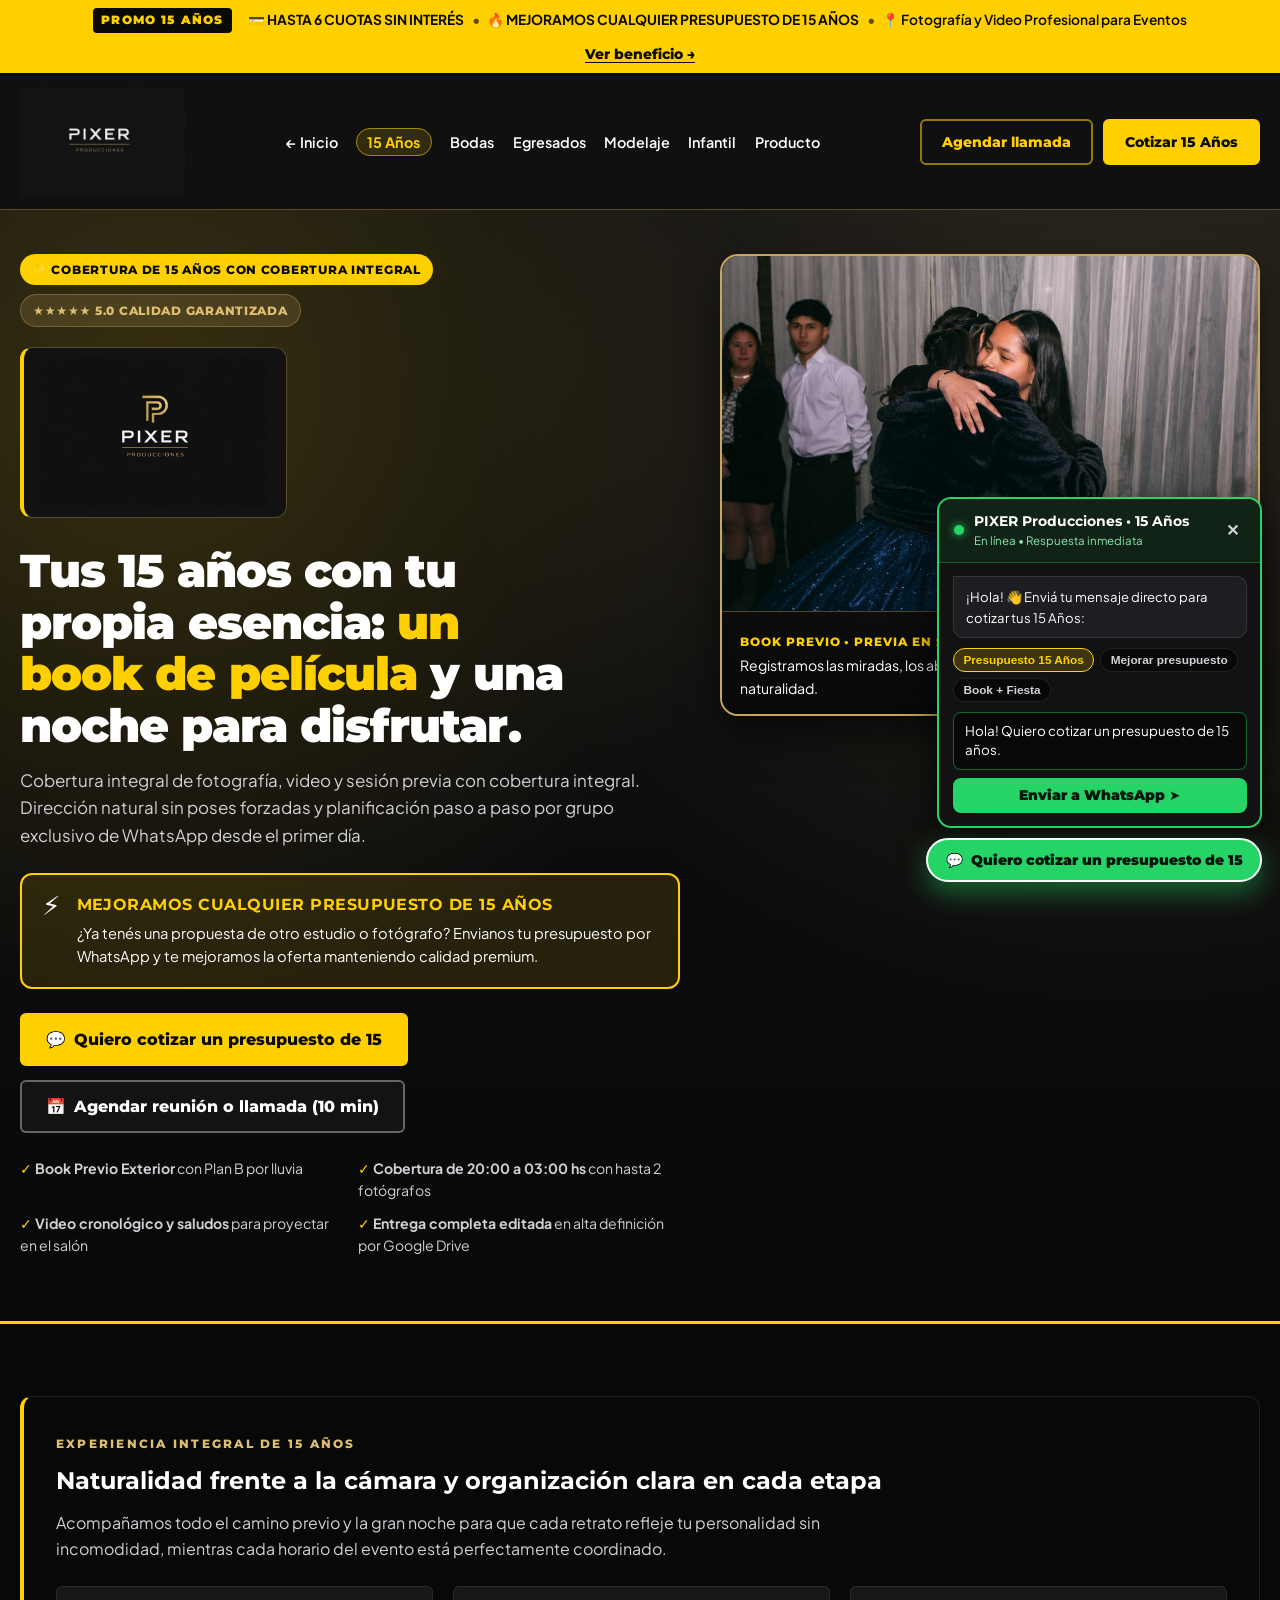
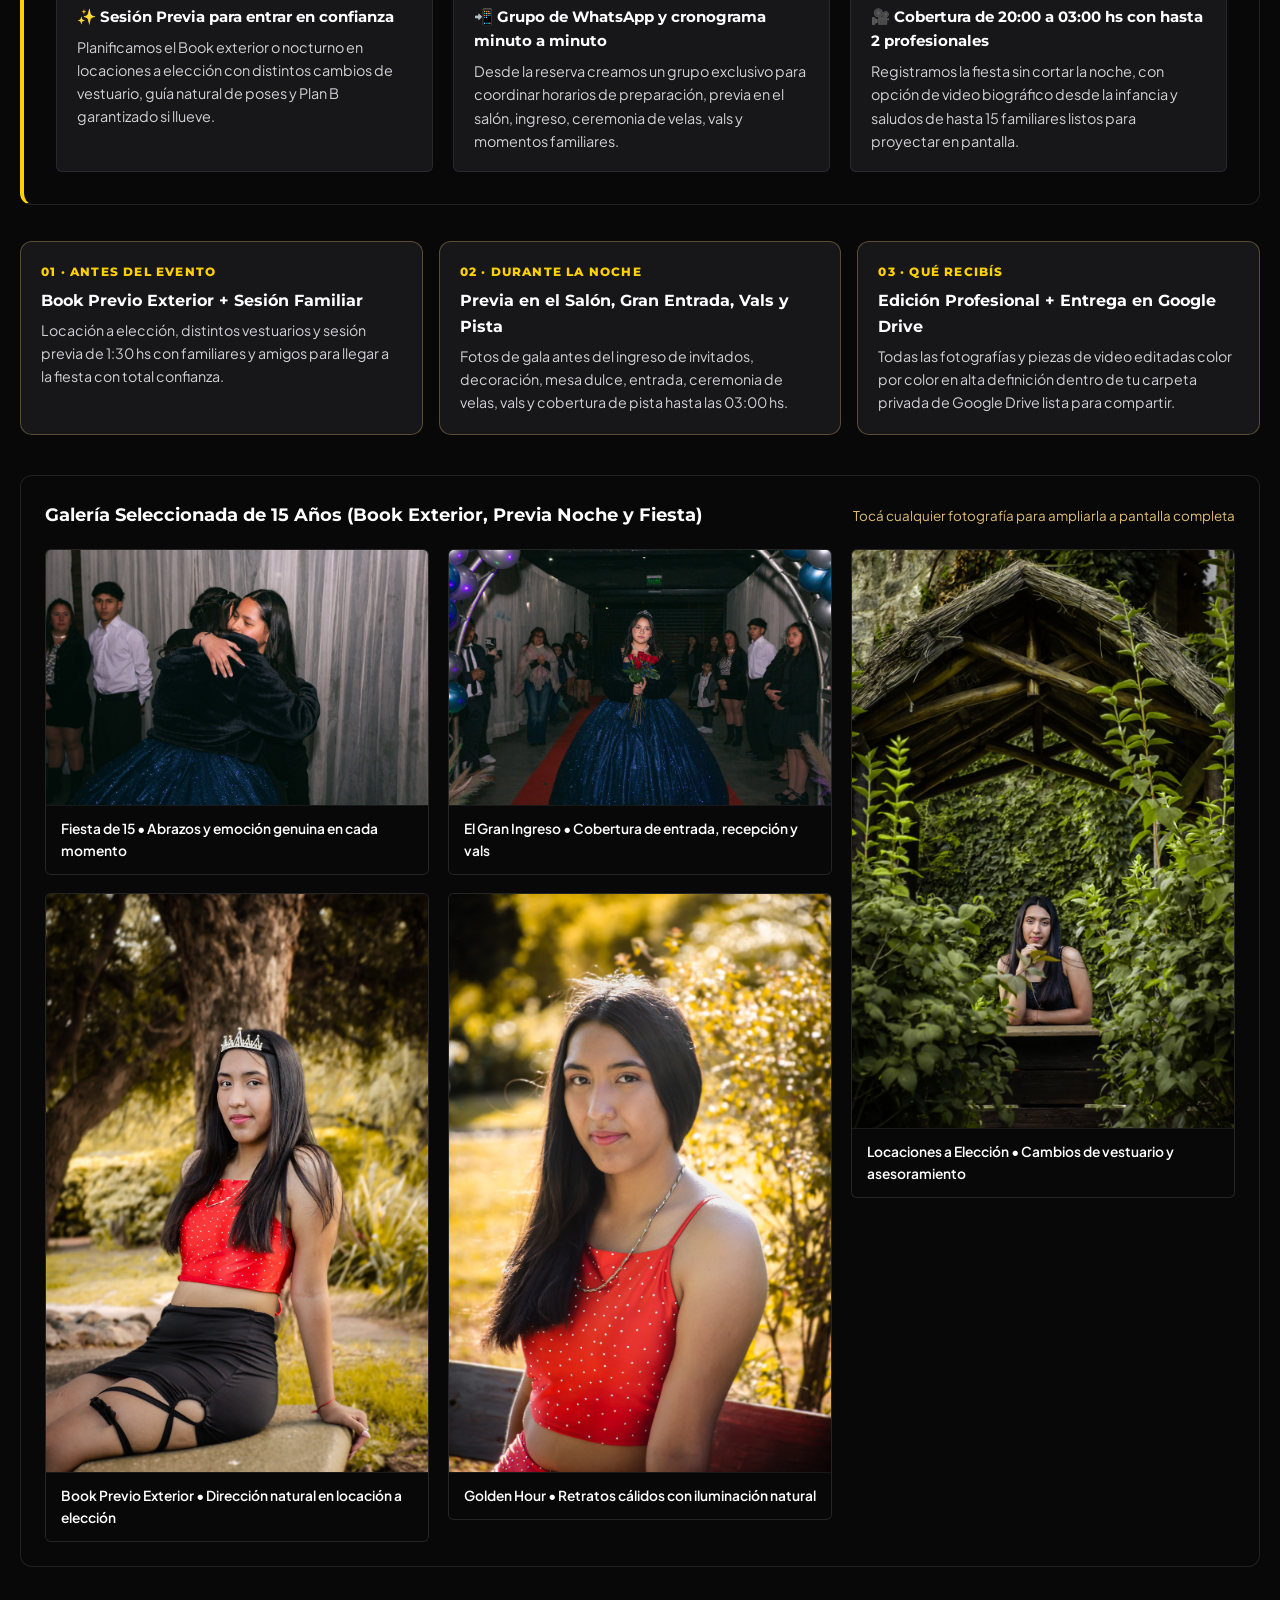
<file: 15-anos.html>
<!DOCTYPE html>
<html lang="es-AR">
<head>
  <meta charset="utf-8">
  <meta name="viewport" content="width=device-width, initial-scale=1.0">
  <title>Fotografía y Video de 15 Años | PIXER Producciones</title>
  <meta name="description" content="Fotografía, video y book previo de 15 Años con cobertura integral. Cobertura integral, grupo exclusivo de WhatsApp y mejoramos cualquier presupuesto.">
  <link rel="icon" type="image/png" href="assets/brand/favicon.png">
  <link rel="apple-touch-icon" href="assets/brand/favicon.png">
  <meta name="color-scheme" content="dark">
  <link rel="preconnect" href="https://fonts.googleapis.com">
  <link rel="preconnect" href="https://fonts.gstatic.com" crossorigin>
  <link href="https://fonts.googleapis.com/css2?family=Montserrat:wght@600;700;800;900&family=Plus+Jakarta+Sans:wght@400;500;600;700&display=swap" rel="stylesheet">
  <link rel="stylesheet" href="styles.css">
  <script type="module" src="app.js"></script>
</head>
<body>

  <!-- BARRA SUPERIOR PROMOCIONAL CON MOVIMIENTO A LA DERECHA Y REGRESO -->
  <aside class="promo-topbar" aria-label="Promociones y medios de pago">
    <div class="container promo-topbar__viewport">
      <div class="promo-topbar__inner promo-topbar__marquee">
        <span class="promo-badge">PROMO 15 AÑOS</span>
        <p class="promo-topbar__text">
          💳 <strong>HASTA 6 CUOTAS SIN INTERÉS</strong> <span class="promo-sep">•</span>
          🔥 <strong>MEJORAMOS CUALQUIER PRESUPUESTO DE 15 AÑOS</strong> <span class="promo-sep">•</span>
          📍 Fotografía y Video Profesional para Eventos
        </p>
        <a href="#mejoramos-presupuesto" class="promo-topbar__cta">Ver beneficio →</a>
      </div>
    </div>
  </aside>

  <!-- HEADER -->
  <header class="site-header">
    <div class="container site-header__inner">
      <a href="index.html" class="brand-link" aria-label="PIXER Producciones - Volver al Inicio">
        <img src="assets/brand/logo_alt.png" alt="PIXER Producciones" class="brand-logo-nav" width="180" height="58">
      </a>
      <nav class="main-nav" aria-label="Navegación módulo 15 años">
        <ul class="main-nav__list">
          <li><a href="index.html">← Inicio</a></li>
          <li><a href="15-anos.html" class="nav-pill-link">15 Años</a></li>
          <li><a href="bodas.html">Bodas</a></li>
          <li><a href="egresados.html">Egresados</a></li>
          <li><a href="modelaje.html">Modelaje</a></li>
          <li><a href="infantil.html">Infantil</a></li>
          <li><a href="foto-producto.html">Producto</a></li>
        </ul>
      </nav>
      <div class="site-header__actions">
        <button type="button" class="btn btn--ghost-yellow js-open-meeting-modal" data-context="15 Años">
          Agendar llamada
        </button>
        <button type="button" class="btn btn--yellow js-open-wa-widget" data-wa-preset="Hola! Quiero cotizar un presupuesto de 15 años.">
          Cotizar 15 Años
        </button>
      </div>
    </div>
  </header>

  <main>
    <!-- HERO EXCLUSIVO 15 AÑOS (OPTIMIZADO PARA GOOGLE ADS) -->
    <section class="hero-section" aria-labelledby="hero-15-title">
      <div class="container hero-grid">
        <div class="hero-content">
          <div class="hero-badges">
            <span class="pill pill--yellow">✨ Cobertura de 15 Años con cobertura integral</span>
            <span class="pill pill--gold">★★★★★ 5.0 Calidad Garantizada</span>
          </div>

          <div class="hero-logo-showcase">
            <img src="assets/brand/logo_definitivo.png" alt="PIXER Producciones" class="hero-logo-img" width="240" height="160">
          </div>

          <h1 id="hero-15-title" class="hero-title">
            Tus 15 años con tu propia esencia: <span class="text-yellow">un book de película</span> y una noche para disfrutar.
          </h1>

          <p class="hero-subtitle">
            Cobertura integral de fotografía, video y sesión previa con cobertura integral. Dirección natural sin poses forzadas y planificación paso a paso por grupo exclusivo de WhatsApp desde el primer día.
          </p>

          <div class="price-match-banner">
            <div class="price-match-banner__icon" aria-hidden="true">⚡</div>
            <div class="price-match-banner__body">
              <strong>MEJORAMOS CUALQUIER PRESUPUESTO DE 15 AÑOS</strong>
              <p>¿Ya tenés una propuesta de otro estudio o fotógrafo? Envianos tu presupuesto por WhatsApp y te mejoramos la oferta manteniendo calidad premium.</p>
            </div>
          </div>

          <div class="hero-ctas">
            <button type="button" class="btn btn--yellow btn--lg js-open-wa-widget" data-wa-preset="Hola! Quiero cotizar un presupuesto de 15 años.">
              <span aria-hidden="true">💬</span> Quiero cotizar un presupuesto de 15
            </button>
            <button type="button" class="btn btn--outline-white btn--lg js-open-meeting-modal" data-context="15 Años">
              <span aria-hidden="true">📅</span> Agendar reunión o llamada (10 min)
            </button>
          </div>

          <ul class="hero-trust-list">
            <li><strong>Book Previo Exterior</strong> con Plan B por lluvia</li>
            <li><strong>Cobertura de 20:00 a 03:00 hs</strong> con hasta 2 fotógrafos</li>
            <li><strong>Video cronológico y saludos</strong> para proyectar en el salón</li>
            <li><strong>Entrega completa editada</strong> en alta definición por Google Drive</li>
          </ul>
        </div>

        <div class="hero-visual">
          <div class="hero-photo-frame">
            <img
              src="assets/portfolio/fiesta_1.jpg"
              alt="Quinceañera abrazando a su amiga con sonrisa genuina durante su fiesta"
              width="1920"
              height="1280"
              fetchpriority="high"
              class="hero-lcp-img"
            >
            <div class="hero-photo-caption">
              <span class="caption-tag">BOOK PREVIO • PREVIA EN SALÓN • FIESTA COMPLETA</span>
              <p>Registramos las miradas, los abrazos y la energía de la pista con total naturalidad.</p>
            </div>
          </div>
        </div>
      </div>
    </section>

    <!-- BLOQUE UNIFICADO DE PROPUESTA DE VALOR 15 AÑOS -->
    <section id="cobertura-15" class="portfolio-section">
      <div class="container">
        <article class="unified-value-card">
          <header class="unified-value-card__header">
            <span class="eyebrow">EXPERIENCIA INTEGRAL DE 15 AÑOS</span>
            <h2>Naturalidad frente a la cámara y organización clara en cada etapa</h2>
          </header>
          <p class="unified-value-card__lead">
            Acompañamos todo el camino previo y la gran noche para que cada retrato refleje tu personalidad sin incomodidad, mientras cada horario del evento está perfectamente coordinado.
          </p>
          <div class="unified-value-grid">
            <div class="unified-value-item">
              <strong>✨ Sesión Previa para entrar en confianza</strong>
              <p>Planificamos el Book exterior o nocturno en locaciones a elección con distintos cambios de vestuario, guía natural de poses y Plan B garantizado si llueve.</p>
            </div>
            <div class="unified-value-item">
              <strong>📲 Grupo de WhatsApp y cronograma minuto a minuto</strong>
              <p>Desde la reserva creamos un grupo exclusivo para coordinar horarios de preparación, previa en el salón, ingreso, ceremonia de velas, vals y momentos familiares.</p>
            </div>
            <div class="unified-value-item">
              <strong>🎥 Cobertura de 20:00 a 03:00 hs con hasta 2 profesionales</strong>
              <p>Registramos la fiesta sin cortar la noche, con opción de video biográfico desde la infancia y saludos de hasta 15 familiares listos para proyectar en pantalla.</p>
            </div>
          </div>
        </article>

        <!-- LOS 3 MOMENTOS DE COBERTURA -->
        <div class="moments-strip">
          <div class="moment-box">
            <span class="moment-num">01 · ANTES DEL EVENTO</span>
            <h3>Book Previo Exterior + Sesión Familiar</h3>
            <p>Locación a elección, distintos vestuarios y sesión previa de 1:30 hs con familiares y amigos para llegar a la fiesta con total confianza.</p>
          </div>
          <div class="moment-box">
            <span class="moment-num">02 · DURANTE LA NOCHE</span>
            <h3>Previa en el Salón, Gran Entrada, Vals y Pista</h3>
            <p>Fotos de gala antes del ingreso de invitados, decoración, mesa dulce, entrada, ceremonia de velas, vals y cobertura de pista hasta las 03:00 hs.</p>
          </div>
          <div class="moment-box">
            <span class="moment-num">03 · QUÉ RECIBÍS</span>
            <h3>Edición Profesional + Entrega en Google Drive</h3>
            <p>Todas las fotografías y piezas de video editadas color por color en alta definición dentro de tu carpeta privada de Google Drive lista para compartir.</p>
          </div>
        </div>

        <!-- GALERÍA CURADA 15 AÑOS -->
        <div id="galeria-15" class="curated-gallery-block">
          <div class="curated-gallery-header">
            <h3>Galería Seleccionada de 15 Años (Book Exterior, Previa Noche y Fiesta)</h3>
            <span class="gallery-note">Tocá cualquier fotografía para ampliarla a pantalla completa</span>
          </div>
          <div class="photo-masonry-grid">
            <figure class="photo-card">
              <button type="button" class="photo-card__trigger js-open-lightbox" data-src="assets/portfolio/fiesta_1.jpg" data-caption="15 Años • Abrazo y emoción real durante la noche">
                <img src="assets/portfolio/fiesta_1.jpg" alt="Quinceañera abrazando a su amiga sonriendo durante la fiesta" width="1920" height="1280" loading="lazy">
              </button>
              <figcaption>Fiesta de 15 • Abrazos y emoción genuina en cada momento</figcaption>
            </figure>

            <figure class="photo-card">
              <button type="button" class="photo-card__trigger js-open-lightbox" data-src="assets/portfolio/previa_2.jpg" data-caption="15 Años • Book Exterior en locación natural">
                <img src="assets/portfolio/previa_2.jpg" alt="Quinceañera con corona en sesión de book exterior" width="1920" height="2899" loading="lazy">
              </button>
              <figcaption>Book Previo Exterior • Dirección natural en locación a elección</figcaption>
            </figure>

            <figure class="photo-card">
              <button type="button" class="photo-card__trigger js-open-lightbox" data-src="assets/portfolio/fiesta_2.jpg" data-caption="15 Años • Gran ingreso al salón sobre alfombra roja">
                <img src="assets/portfolio/fiesta_2.jpg" alt="Gran entrada de quinceañera al salón con ramo de rosas rojas" width="1920" height="1280" loading="lazy">
              </button>
              <figcaption>El Gran Ingreso • Cobertura de entrada, recepción y vals</figcaption>
            </figure>

            <figure class="photo-card">
              <button type="button" class="photo-card__trigger js-open-lightbox" data-src="assets/portfolio/previa_3.jpg" data-caption="15 Años • Retrato al atardecer con luz dorada natural">
                <img src="assets/portfolio/previa_3.jpg" alt="Retrato de quinceañera con contraluz dorado al atardecer" width="1920" height="2899" loading="lazy">
              </button>
              <figcaption>Golden Hour • Retratos cálidos con iluminación natural</figcaption>
            </figure>

            <figure class="photo-card">
              <button type="button" class="photo-card__trigger js-open-lightbox" data-src="assets/portfolio/previa_1.jpg" data-caption="15 Años • Sesión previa en entorno natural">
                <img src="assets/portfolio/previa_1.jpg" alt="Retrato de book de 15 años rodeada de vegetación" width="1920" height="2899" loading="lazy">
              </button>
              <figcaption>Locaciones a Elección • Cambios de vestuario y asesoramiento</figcaption>
            </figure>
          </div>
        </div>
      </div>
    </section>

    <!-- COMBOS 15 AÑOS -->
    <section id="combos-15" class="combos-section">
      <div class="container">
        <div class="section-header">
          <span class="eyebrow">COMBOS DE 15 AÑOS</span>
          <h2 class="section-title">Elegí la cobertura ideal para <span class="text-gold">tus 15 Años</span></h2>
        </div>

        <div class="combos-grid">
          <article class="combo-card">
            <header class="combo-card__header">
              <span class="combo-tier">NIVEL 01 • ESENCIAL</span>
              <h3 class="combo-title">Combo Simple</h3>
              <p class="combo-subtitle">Solo Fotografía Profesional</p>
            </header>
            <ul class="combo-features">
              <li><strong>Cobertura fotográfica de 20:00 a 03:00 hs.</strong></li>
              <li>Previa fotográfica antes de ingresar al salón.</li>
              <li>Fotos de entrada y momentos especiales.</li>
              <li>Fotos familiares, decoración y fiesta.</li>
              <li>Fotos de torta, mesa dulce y cotillón.</li>
              <li>Entrega de todas las fotografías editadas mediante <strong>Google Drive</strong>.</li>
            </ul>
            <footer class="combo-card__footer">
              <button type="button" class="btn btn--outline-white btn--full js-open-wa-widget" data-wa-preset="Hola! Quiero cotizar el Combo Simple de 15 años.">
                Cotizar Combo Simple de 15 →
              </button>
            </footer>
          </article>

          <article class="combo-card combo-card--featured">
            <header class="combo-card__header">
              <span class="combo-tier combo-tier--yellow">NIVEL 02 • MÁS ELEGIDO</span>
              <h3 class="combo-title">Combo 2 Premium</h3>
              <p class="combo-subtitle">Fotografía y Grabación | <strong>Dos Fotógrafos</strong></p>
            </header>
            <ul class="combo-features">
              <li><strong>Cobertura de 20:00 a 03:00 hs con 2 profesionales.</strong></li>
              <li>Grabación de la entrada y momentos destacados.</li>
              <li>Fotos de entrada y familiares.</li>
              <li>Registro completo de decoración, torta y mesa dulce.</li>
              <li>Fotografías y grabación multicámara del vals.</li>
              <li>Fotos del cotillón y fiesta + grabación del ambiente.</li>
              <li>Entrega de fotos y videos editados mediante <strong>Google Drive</strong>.</li>
            </ul>
            <footer class="combo-card__footer">
              <button type="button" class="btn btn--yellow btn--full js-open-wa-widget" data-wa-preset="Hola! Quiero cotizar el Combo 2 Premium de 15 años.">
                Cotizar Combo 2 Premium de 15 →
              </button>
            </footer>
          </article>

          <article class="combo-card">
            <header class="combo-card__header">
              <span class="combo-tier">NIVEL 03 • EXPERIENCIA TOTAL</span>
              <h3 class="combo-title">Combo 3 Exclusivo</h3>
              <p class="combo-subtitle">Fotografía, Video y Book Previo | <strong>Dos Fotógrafos</strong></p>
            </header>
            <ul class="combo-features">
              <li><strong>Todo lo incluido en el Combo 2 Premium.</strong></li>
              <li><strong>Book fotográfico profesional</strong> en locación a elección.</li>
              <li>Fotos con distintos cambios de vestuario.</li>
              <li>Sesión previa de <strong>1:30 hs con familiares y amigos</strong>.</li>
              <li><strong>Video personalizado para proyectar en el salón:</strong> recopilación de fotos desde la infancia hasta la actualidad.</li>
              <li><strong>Saludos en video de hasta 15 familiares.</strong></li>
              <li>Edición completa y entrega de fotos y videos mediante <strong>Google Drive</strong>.</li>
            </ul>
            <footer class="combo-card__footer">
              <button type="button" class="btn btn--outline-white btn--full js-open-wa-widget" data-wa-preset="Hola! Quiero cotizar el Combo 3 Exclusivo de 15 años (con Book Previo y Video para el salón).">
                Cotizar Combo 3 Exclusivo de 15 →
              </button>
            </footer>
          </article>
        </div>
      </div>
    </section>

    <!-- 3 PREGUNTAS FRECUENTES REALES DE 15 AÑOS -->
    <section id="faq-15-section" class="process-section">
      <div class="container">
        <div class="section-header">
          <span class="eyebrow">DUDAS FRECUENTES</span>
          <h2 class="section-title">Preguntas frecuentes sobre <span class="text-yellow">15 Años</span></h2>
        </div>
        <div class="faq-list">
          <details name="faq-15-landing" open>
            <summary>1. ¿Con cuánta anticipación se realiza el Book previo y qué pasa si llueve?</summary>
            <p>El Book exterior se agenda entre 3 y 6 semanas antes de la fiesta para que las fotografías y el video personalizado lleguen editados y listos para proyectarse o exhibirse en el salón. Si el pronóstico anuncia lluvia, reprogramamos la fecha sin costo adicional o activamos una locación cubierta.</p>
          </details>
          <details name="faq-15-landing">
            <summary>2. ¿Qué incluye la cobertura durante la noche del evento y cuántos profesionales asisten?</summary>
            <p>Cubrimos de 20:00 a 03:00 hs comenzando con la sesión previa antes de que ingresen los invitados al salón, seguida por recepción, entrada, fotos con familiares, decoración, mesa dulce, ceremonia de velas, vals y toda la fiesta. Según el combo elegido, asisten 1 o 2 profesionales en simultáneo para fotografía y video.</p>
          </details>
          <details name="faq-15-landing">
            <summary>3. ¿Cómo se reserva la fecha, cómo se congela el presupuesto y cómo entregan el material?</summary>
            <p>La fecha queda bloqueada mediante reserva previa, con facilidades de pago y nuestro compromiso de mejorar cualquier presupuesto equivalente. Todas las fotografías y videos se entregan editados en alta resolución y sin marcas de agua a través de una carpeta privada en Google Drive.</p>
          </details>
        </div>
      </div>
    </section>

    <!-- CIERRE MEJORAMOS PRESUPUESTO -->
    <section id="mejoramos-presupuesto" class="price-match-section">
      <div class="container">
        <div class="price-match-box">
          <div class="price-match-box__content">
            <span class="pill pill--black">COMPROMISO PIXER PRODUCCIONES</span>
            <h2>¿Ya tenés un presupuesto para los 15? Lo mejoramos hoy mismo.</h2>
            <p>Mandanos por WhatsApp qué te ofrecieron o agendá una llamada de 10 minutos: te mejoramos el precio o te sumamos beneficios reales por el mismo valor.</p>
          </div>
          <div class="price-match-box__actions">
            <button type="button" class="btn btn--black btn--lg js-open-wa-widget" data-wa-preset="Hola! Tengo un presupuesto de 15 años y quiero saber cómo lo pueden mejorar.">
              🔥 Mejorar mi presupuesto de 15
            </button>
          </div>
        </div>
      </div>
    </section>
  </main>

  <!-- MINI CUADRADITO PRE-WHATSAPP FLOTANTE -->
  <aside class="wa-floating" aria-label="Chat rápido de WhatsApp">
    <div class="wa-mini-card" id="wa-interactive-panel">
      <header class="wa-mini-card__header">
        <div class="wa-mini-card__agent">
          <span class="wa-status-dot" aria-hidden="true"></span>
          <div>
            <strong>PIXER Producciones • 15 Años</strong>
            <span>En línea • Respuesta inmediata</span>
          </div>
        </div>
        <button type="button" class="wa-mini-card__close" id="wa-panel-close" aria-label="Minimizar chat">✕</button>
      </header>

      <div class="wa-mini-card__body">
        <div class="wa-bubble-incoming">
          ¡Hola! 👋 Enviá tu mensaje directo para cotizar tus 15 Años:
        </div>

        <div class="wa-preset-chips">
          <button type="button" class="wa-chip is-selected" data-chip-msg="Hola! Quiero cotizar un presupuesto de 15 años.">Presupuesto 15 Años</button>
          <button type="button" class="wa-chip" data-chip-msg="Hola! Tengo un presupuesto de 15 años y quiero que me lo mejoren.">Mejorar presupuesto</button>
          <button type="button" class="wa-chip" data-chip-msg="Hola! Quiero consultar por el Book Previo + Fiesta de 15.">Book + Fiesta</button>
        </div>

        <form id="wa-mini-form" class="wa-mini-form">
          <label for="wa-custom-input" class="sr-only">Tu mensaje para WhatsApp</label>
          <textarea id="wa-custom-input" rows="2" class="wa-mini-input">Hola! Quiero cotizar un presupuesto de 15 años.</textarea>
          <button type="submit" class="wa-mini-send">
            Enviar a WhatsApp ➤
          </button>
        </form>
      </div>
    </div>

    <button type="button" class="wa-fab" id="wa-fab-toggle" aria-expanded="true" aria-controls="wa-interactive-panel">
      <span class="wa-fab__icon" aria-hidden="true">💬</span>
      <span class="wa-fab__label">Quiero cotizar un presupuesto de 15</span>
    </button>
  </aside>

  <!-- MODAL REUNIÓN Y LIGHTBOX -->
  <dialog id="meeting-dialog" class="native-modal" closedby="any" aria-labelledby="meeting-dialog-title">
    <div class="native-modal__inner">
      <header class="native-modal__header">
        <div>
          <span class="eyebrow">ASESORAMIENTO 15 AÑOS</span>
          <h2 id="meeting-dialog-title">Agendar reunión o llamada de 10 minutos</h2>
        </div>
        <form method="dialog">
          <button type="submit" class="native-modal__close" value="cancel" aria-label="Cerrar ventana">✕</button>
        </form>
      </header>
      <form id="meeting-form" class="meeting-form">
        <div class="form-field">
          <label for="client-name">Tu nombre</label>
          <input type="text" id="client-name" name="name" autocomplete="name" required placeholder="Tu nombre">
        </div>
        <div class="form-row">
          <div class="form-field">
            <label for="event-type">Servicio</label>
            <select id="event-type" name="eventType">
              <option value="15 Años">15 Años (Book y/o Fiesta)</option>
              <option value="Mejorar un presupuesto de 15 Años">Mejorar un presupuesto de 15 Años</option>
            </select>
          </div>
          <div class="form-field">
            <label for="event-city">Localidad y fecha aprox.</label>
            <input type="text" id="event-city" name="city" placeholder="Ej: Octubre / Sábado por la noche">
          </div>
        </div>
        <div class="form-field">
          <label for="meeting-pref">Modalidad preferida</label>
          <select id="meeting-pref" name="pref">
            <option value="Llamada por WhatsApp (10 min)">Llamada por WhatsApp (10 min)</option>
            <option value="Videollamada">Videollamada</option>
            <option value="Reunión presencial">Reunión presencial</option>
          </select>
        </div>
        <div class="native-modal__actions">
          <button type="submit" class="btn btn--yellow btn--full">Confirmar por WhatsApp (+54 9 3512 71-2104) →</button>
          <a href="tel:+5493512712104" class="btn btn--outline-white btn--full" style="margin-block-start: 0.5rem;">📞 Llamar directo al +54 9 3512 71-2104</a>
        </div>
      </form>
    </div>
  </dialog>

  <dialog id="lightbox-dialog" class="lightbox-modal" closedby="any" aria-label="Visor de fotografía a pantalla completa">
    <div class="lightbox-modal__inner">
      <form method="dialog" class="lightbox-modal__top">
        <p id="lightbox-caption" class="lightbox-modal__caption"></p>
        <button type="submit" class="lightbox-modal__close" value="close">✕ Cerrar</button>
      </form>
      <div class="lightbox-modal__stage">
        <img id="lightbox-img" src="assets/portfolio/fiesta_1.jpg" alt="" width="1920" height="1280">
      </div>
    </div>
  </dialog>

</body>
</html>
</file>
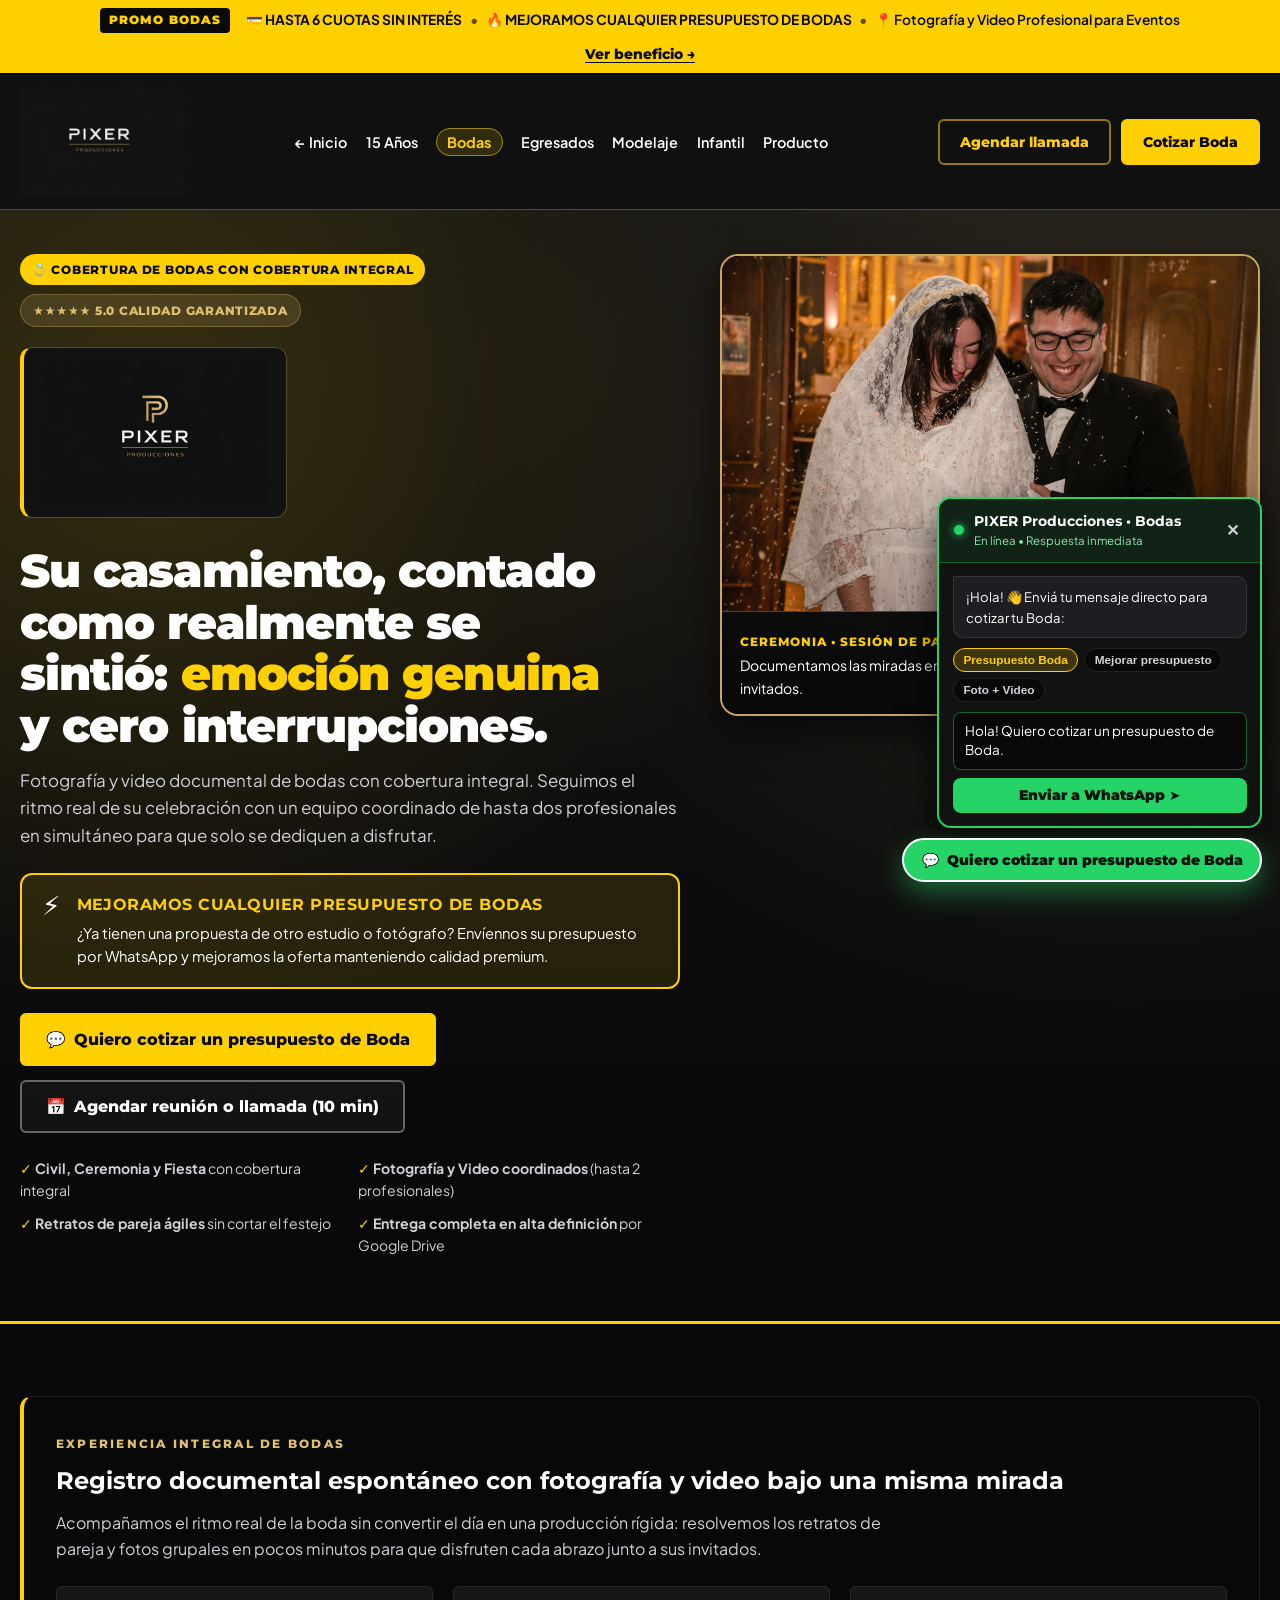
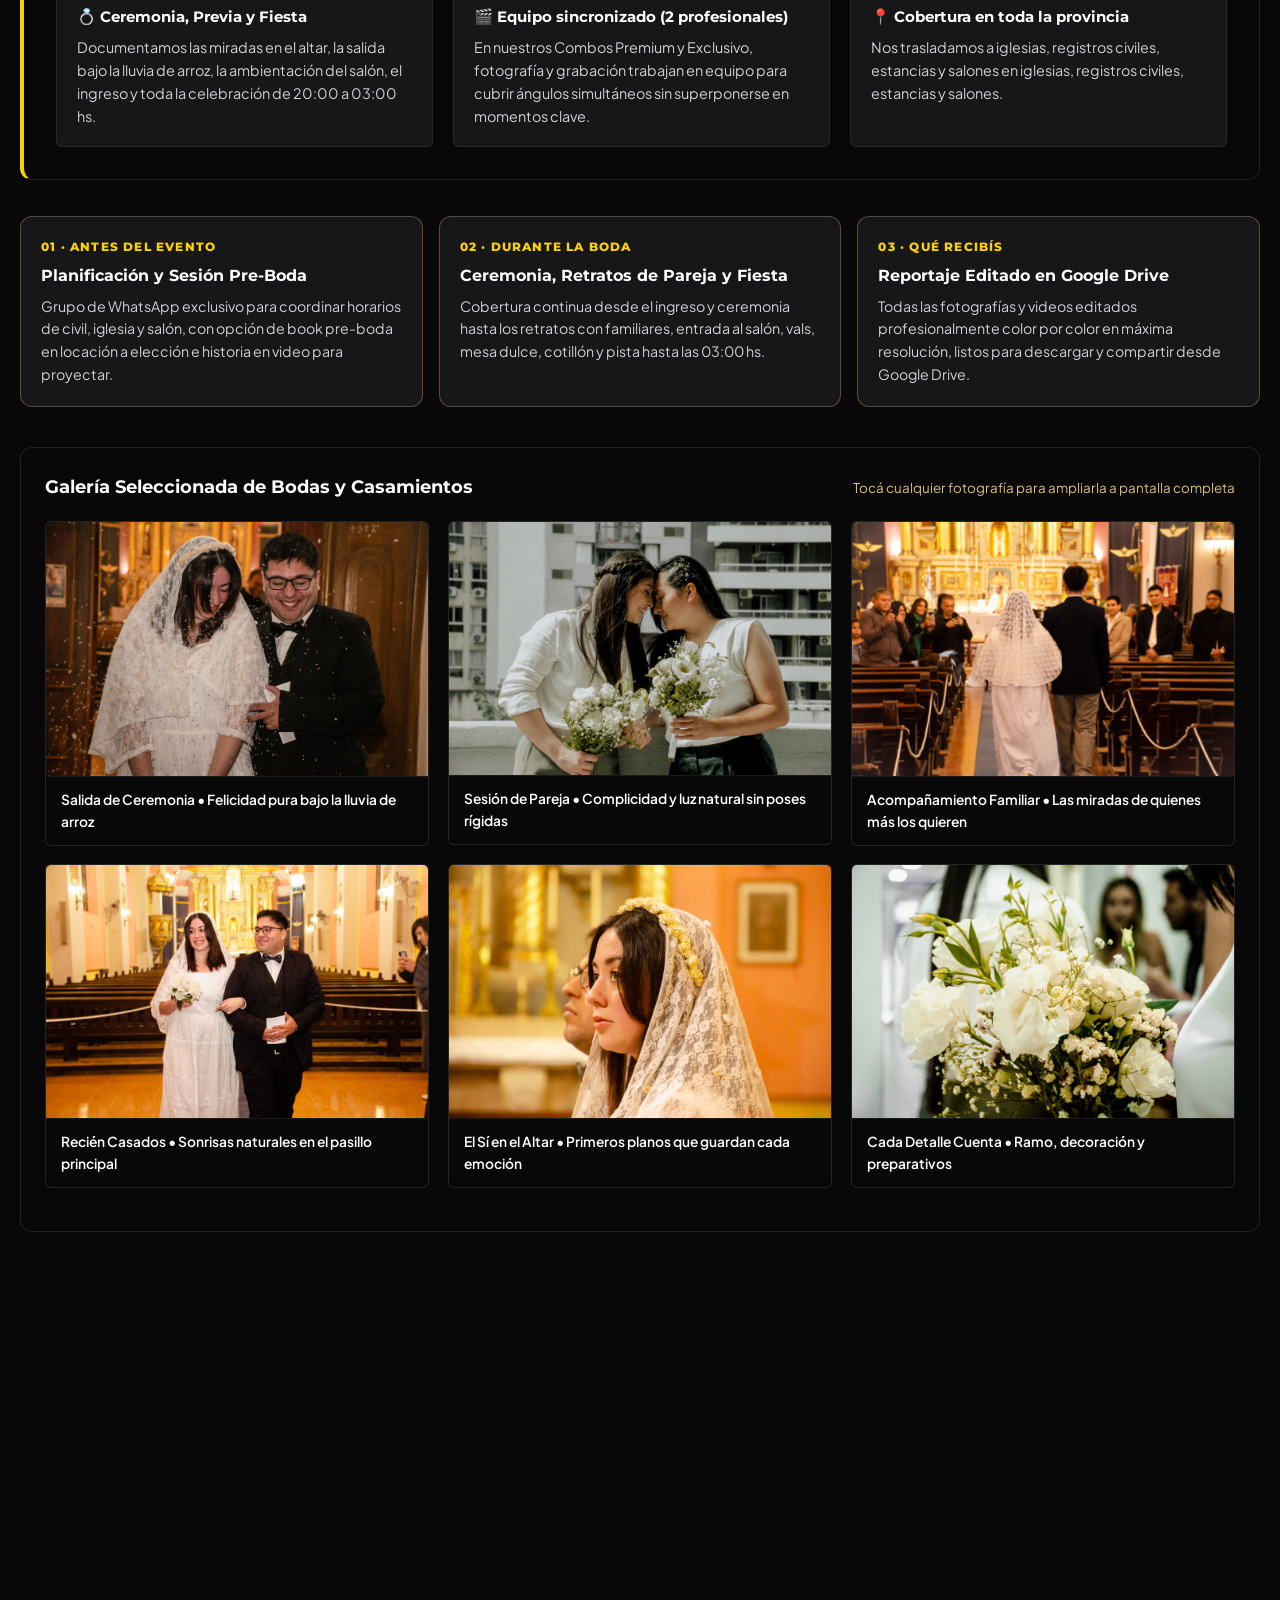
<file: bodas.html>
<!DOCTYPE html>
<html lang="es-AR">
<head>
  <meta charset="utf-8">
  <meta name="viewport" content="width=device-width, initial-scale=1.0">
  <title>Fotografía y Video de Bodas | PIXER Producciones</title>
  <meta name="description" content="Fotografía y video documental de Bodas y Casamientos con cobertura integral. Cobertura integral con hasta 2 profesionales y mejoramos cualquier presupuesto.">
  <link rel="icon" type="image/png" href="assets/brand/favicon.png">
  <link rel="apple-touch-icon" href="assets/brand/favicon.png">
  <meta name="color-scheme" content="dark">
  <link rel="preconnect" href="https://fonts.googleapis.com">
  <link rel="preconnect" href="https://fonts.gstatic.com" crossorigin>
  <link href="https://fonts.googleapis.com/css2?family=Montserrat:wght@600;700;800;900&family=Plus+Jakarta+Sans:wght@400;500;600;700&display=swap" rel="stylesheet">
  <link rel="stylesheet" href="styles.css">
  <script type="module" src="app.js"></script>
</head>
<body>

  <!-- BARRA SUPERIOR PROMOCIONAL CON MOVIMIENTO A LA DERECHA Y REGRESO -->
  <aside class="promo-topbar" aria-label="Promociones y medios de pago">
    <div class="container promo-topbar__viewport">
      <div class="promo-topbar__inner promo-topbar__marquee">
        <span class="promo-badge">PROMO BODAS</span>
        <p class="promo-topbar__text">
          💳 <strong>HASTA 6 CUOTAS SIN INTERÉS</strong> <span class="promo-sep">•</span>
          🔥 <strong>MEJORAMOS CUALQUIER PRESUPUESTO DE BODAS</strong> <span class="promo-sep">•</span>
          📍 Fotografía y Video Profesional para Eventos
        </p>
        <a href="#mejoramos-presupuesto" class="promo-topbar__cta">Ver beneficio →</a>
      </div>
    </div>
  </aside>

  <!-- HEADER -->
  <header class="site-header">
    <div class="container site-header__inner">
      <a href="index.html" class="brand-link" aria-label="PIXER Producciones - Volver al Inicio">
        <img src="assets/brand/logo_alt.png" alt="PIXER Producciones" class="brand-logo-nav" width="180" height="58">
      </a>
      <nav class="main-nav" aria-label="Navegación módulo bodas">
        <ul class="main-nav__list">
          <li><a href="index.html">← Inicio</a></li>
          <li><a href="15-anos.html">15 Años</a></li>
          <li><a href="bodas.html" class="nav-pill-link">Bodas</a></li>
          <li><a href="egresados.html">Egresados</a></li>
          <li><a href="modelaje.html">Modelaje</a></li>
          <li><a href="infantil.html">Infantil</a></li>
          <li><a href="foto-producto.html">Producto</a></li>
        </ul>
      </nav>
      <div class="site-header__actions">
        <button type="button" class="btn btn--ghost-yellow js-open-meeting-modal" data-context="Boda / Casamiento">
          Agendar llamada
        </button>
        <button type="button" class="btn btn--yellow js-open-wa-widget" data-wa-preset="Hola! Quiero cotizar un presupuesto de Boda.">
          Cotizar Boda
        </button>
      </div>
    </div>
  </header>

  <main>
    <!-- HERO EXCLUSIVO BODAS (OPTIMIZADO PARA GOOGLE ADS) -->
    <section class="hero-section" aria-labelledby="hero-bodas-title">
      <div class="container hero-grid">
        <div class="hero-content">
          <div class="hero-badges">
            <span class="pill pill--yellow">💍 Cobertura de Bodas con cobertura integral</span>
            <span class="pill pill--gold">★★★★★ 5.0 Calidad Garantizada</span>
          </div>

          <div class="hero-logo-showcase">
            <img src="assets/brand/logo_definitivo.png" alt="PIXER Producciones" class="hero-logo-img" width="240" height="160">
          </div>

          <h1 id="hero-bodas-title" class="hero-title">
            Su casamiento, contado como realmente se sintió: <span class="text-yellow">emoción genuina</span> y cero interrupciones.
          </h1>

          <p class="hero-subtitle">
            Fotografía y video documental de bodas con cobertura integral. Seguimos el ritmo real de su celebración con un equipo coordinado de hasta dos profesionales en simultáneo para que solo se dediquen a disfrutar.
          </p>

          <div class="price-match-banner">
            <div class="price-match-banner__icon" aria-hidden="true">⚡</div>
            <div class="price-match-banner__body">
              <strong>MEJORAMOS CUALQUIER PRESUPUESTO DE BODAS</strong>
              <p>¿Ya tienen una propuesta de otro estudio o fotógrafo? Envíennos su presupuesto por WhatsApp y mejoramos la oferta manteniendo calidad premium.</p>
            </div>
          </div>

          <div class="hero-ctas">
            <button type="button" class="btn btn--yellow btn--lg js-open-wa-widget" data-wa-preset="Hola! Quiero cotizar un presupuesto de Boda.">
              <span aria-hidden="true">💬</span> Quiero cotizar un presupuesto de Boda
            </button>
            <button type="button" class="btn btn--outline-white btn--lg js-open-meeting-modal" data-context="Boda / Casamiento">
              <span aria-hidden="true">📅</span> Agendar reunión o llamada (10 min)
            </button>
          </div>

          <ul class="hero-trust-list">
            <li><strong>Civil, Ceremonia y Fiesta</strong> con cobertura integral</li>
            <li><strong>Fotografía y Video coordinados</strong> (hasta 2 profesionales)</li>
            <li><strong>Retratos de pareja ágiles</strong> sin cortar el festejo</li>
            <li><strong>Entrega completa en alta definición</strong> por Google Drive</li>
          </ul>
        </div>

        <div class="hero-visual">
          <div class="hero-photo-frame">
            <img
              src="assets/portfolio/boda_6.jpg"
              alt="Novios riendo felices bajo lluvia de arroz al salir de la iglesia"
              width="1920"
              height="1272"
              fetchpriority="high"
              class="hero-lcp-img"
            >
            <div class="hero-photo-caption">
              <span class="caption-tag">CEREMONIA • SESIÓN DE PAREJA • FIESTA COMPLETA</span>
              <p>Documentamos las miradas en el altar, las sonrisas y la alegría con sus invitados.</p>
            </div>
          </div>
        </div>
      </div>
    </section>

    <!-- PROPUESTA UNIFICADA + MOMENTOS + GALERÍA BODAS -->
    <section id="cobertura-bodas" class="portfolio-section">
      <div class="container">
        <article class="unified-value-card">
          <header class="unified-value-card__header">
            <span class="eyebrow">EXPERIENCIA INTEGRAL DE BODAS</span>
            <h2>Registro documental espontáneo con fotografía y video bajo una misma mirada</h2>
          </header>
          <p class="unified-value-card__lead">
            Acompañamos el ritmo real de la boda sin convertir el día en una producción rígida: resolvemos los retratos de pareja y fotos grupales en pocos minutos para que disfruten cada abrazo junto a sus invitados.
          </p>
          <div class="unified-value-grid">
            <div class="unified-value-item">
              <strong>💍 Ceremonia, Previa y Fiesta</strong>
              <p>Documentamos las miradas en el altar, la salida bajo la lluvia de arroz, la ambientación del salón, el ingreso y toda la celebración de 20:00 a 03:00 hs.</p>
            </div>
            <div class="unified-value-item">
              <strong>🎬 Equipo sincronizado (2 profesionales)</strong>
              <p>En nuestros Combos Premium y Exclusivo, fotografía y grabación trabajan en equipo para cubrir ángulos simultáneos sin superponerse en momentos clave.</p>
            </div>
            <div class="unified-value-item">
              <strong>📍 Cobertura en toda la provincia</strong>
              <p>Nos trasladamos a iglesias, registros civiles, estancias y salones en iglesias, registros civiles, estancias y salones.</p>
            </div>
          </div>
        </article>

        <div class="moments-strip">
          <div class="moment-box">
            <span class="moment-num">01 · ANTES DEL EVENTO</span>
            <h3>Planificación y Sesión Pre-Boda</h3>
            <p>Grupo de WhatsApp exclusivo para coordinar horarios de civil, iglesia y salón, con opción de book pre-boda en locación a elección e historia en video para proyectar.</p>
          </div>
          <div class="moment-box">
            <span class="moment-num">02 · DURANTE LA BODA</span>
            <h3>Ceremonia, Retratos de Pareja y Fiesta</h3>
            <p>Cobertura continua desde el ingreso y ceremonia hasta los retratos con familiares, entrada al salón, vals, mesa dulce, cotillón y pista hasta las 03:00 hs.</p>
          </div>
          <div class="moment-box">
            <span class="moment-num">03 · QUÉ RECIBÍS</span>
            <h3>Reportaje Editado en Google Drive</h3>
            <p>Todas las fotografías y videos editados profesionalmente color por color en máxima resolución, listos para descargar y compartir desde Google Drive.</p>
          </div>
        </div>

        <div id="galeria-bodas" class="curated-gallery-block">
          <div class="curated-gallery-header">
            <h3>Galería Seleccionada de Bodas y Casamientos</h3>
            <span class="gallery-note">Tocá cualquier fotografía para ampliarla a pantalla completa</span>
          </div>
          <div class="photo-masonry-grid">
            <figure class="photo-card">
              <button type="button" class="photo-card__trigger js-open-lightbox" data-src="assets/portfolio/boda_6.jpg" data-caption="Bodas • Alegría espontánea bajo la lluvia de arroz">
                <img src="assets/portfolio/boda_6.jpg" alt="Novios riendo felices bajo lluvia de arroz" width="1920" height="1272" loading="lazy">
              </button>
              <figcaption>Salida de Ceremonia • Felicidad pura bajo la lluvia de arroz</figcaption>
            </figure>

            <figure class="photo-card">
              <button type="button" class="photo-card__trigger js-open-lightbox" data-src="assets/portfolio/boda_1.jpg" data-caption="Bodas • Sonrisas cómplices caminando por el pasillo central">
                <img src="assets/portfolio/boda_1.jpg" alt="Novios caminando sonrientes del brazo por la iglesia" width="1920" height="1272" loading="lazy">
              </button>
              <figcaption>Recién Casados • Sonrisas naturales en el pasillo principal</figcaption>
            </figure>

            <figure class="photo-card">
              <button type="button" class="photo-card__trigger js-open-lightbox" data-src="assets/portfolio/boda_5.jpg" data-caption="Bodas • Retrato íntimo y natural de pareja en exterior">
                <img src="assets/portfolio/boda_5.jpg" alt="Dos novias sonriendo frente con frente con sus ramos blancos" width="1920" height="1271" loading="lazy">
              </button>
              <figcaption>Sesión de Pareja • Complicidad y luz natural sin poses rígidas</figcaption>
            </figure>

            <figure class="photo-card">
              <button type="button" class="photo-card__trigger js-open-lightbox" data-src="assets/portfolio/boda_2.jpg" data-caption="Bodas • Emoción y mirada en el altar">
                <img src="assets/portfolio/boda_2.jpg" alt="Primer plano de la novia emocionada en el altar" width="1920" height="1272" loading="lazy">
              </button>
              <figcaption>El Sí en el Altar • Primeros planos que guardan cada emoción</figcaption>
            </figure>

            <figure class="photo-card">
              <button type="button" class="photo-card__trigger js-open-lightbox" data-src="assets/portfolio/boda_3.jpg" data-caption="Bodas • Ingreso al altar rodeados de familiares y amigos">
                <img src="assets/portfolio/boda_3.jpg" alt="Ingreso de los novios al altar ante la mirada de los invitados" width="1920" height="1272" loading="lazy">
              </button>
              <figcaption>Acompañamiento Familiar • Las miradas de quienes más los quieren</figcaption>
            </figure>

            <figure class="photo-card">
              <button type="button" class="photo-card__trigger js-open-lightbox" data-src="assets/portfolio/boda_4.jpg" data-caption="Bodas • Detalles de ramo, alianzas y ambientación">
                <img src="assets/portfolio/boda_4.jpg" alt="Detalle fotográfico de ramo de novia blanco" width="1920" height="1271" loading="lazy">
              </button>
              <figcaption>Cada Detalle Cuenta • Ramo, decoración y preparativos</figcaption>
            </figure>
          </div>
        </div>
      </div>
    </section>

    <!-- COMBOS BODAS -->
    <section id="combos-bodas" class="combos-section">
      <div class="container">
        <div class="section-header">
          <span class="eyebrow">COMBOS DE BODAS</span>
          <h2 class="section-title">Elegí la cobertura ideal para <span class="text-gold">su Casamiento</span></h2>
        </div>

        <div class="combos-grid">
          <article class="combo-card">
            <header class="combo-card__header">
              <span class="combo-tier">NIVEL 01 • ESENCIAL</span>
              <h3 class="combo-title">Combo Simple</h3>
              <p class="combo-subtitle">Solo Fotografía Profesional</p>
            </header>
            <ul class="combo-features">
              <li><strong>Cobertura fotográfica de 20:00 a 03:00 hs.</strong></li>
              <li>Previa fotográfica de pareja antes de ingresar al salón.</li>
              <li>Fotos de entrada, ceremonia y momentos especiales.</li>
              <li>Fotos con familiares, decoración y fiesta.</li>
              <li>Fotos de torta, mesa dulce y cotillón.</li>
              <li>Entrega de todas las fotografías editadas mediante <strong>Google Drive</strong>.</li>
            </ul>
            <footer class="combo-card__footer">
              <button type="button" class="btn btn--outline-white btn--full js-open-wa-widget" data-wa-preset="Hola! Quiero cotizar el Combo Simple para nuestra Boda.">
                Cotizar Combo Simple de Boda →
              </button>
            </footer>
          </article>

          <article class="combo-card combo-card--featured">
            <header class="combo-card__header">
              <span class="combo-tier combo-tier--yellow">NIVEL 02 • MÁS ELEGIDO</span>
              <h3 class="combo-title">Combo 2 Premium</h3>
              <p class="combo-subtitle">Fotografía y Grabación | <strong>Dos Fotógrafos</strong></p>
            </header>
            <ul class="combo-features">
              <li><strong>Cobertura de 20:00 a 03:00 hs con 2 profesionales.</strong></li>
              <li>Grabación de ceremonia, entrada y momentos destacados.</li>
              <li>Fotos de entrada, retratos de pareja y familiares.</li>
              <li>Registro completo de decoración, torta y mesa dulce.</li>
              <li>Fotografías y grabación multicámara del vals.</li>
              <li>Fotos del cotillón y fiesta + grabación del ambiente.</li>
              <li>Entrega de fotos y videos editados mediante <strong>Google Drive</strong>.</li>
            </ul>
            <footer class="combo-card__footer">
              <button type="button" class="btn btn--yellow btn--full js-open-wa-widget" data-wa-preset="Hola! Quiero cotizar el Combo 2 Premium (Foto + Video con 2 profesionales) para nuestra Boda.">
                Cotizar Combo 2 Premium de Boda →
              </button>
            </footer>
          </article>

          <article class="combo-card">
            <header class="combo-card__header">
              <span class="combo-tier">NIVEL 03 • EXPERIENCIA TOTAL</span>
              <h3 class="combo-title">Combo 3 Exclusivo</h3>
              <p class="combo-subtitle">Fotografía, Video y Pre-Boda | <strong>Dos Fotógrafos</strong></p>
            </header>
            <ul class="combo-features">
              <li><strong>Todo lo incluido en el Combo 2 Premium.</strong></li>
              <li><strong>Sesión fotográfica Pre-Boda</strong> en locación a elección.</li>
              <li>Fotos con distintos cambios de vestuario.</li>
              <li>Sesión previa de <strong>1:30 hs con familiares y amigos</strong>.</li>
              <li><strong>Video personalizado para proyectar en el salón</strong> con su historia y saludos de hasta 15 familiares.</li>
              <li>Edición completa y entrega de fotos y videos mediante <strong>Google Drive</strong>.</li>
            </ul>
            <footer class="combo-card__footer">
              <button type="button" class="btn btn--outline-white btn--full js-open-wa-widget" data-wa-preset="Hola! Quiero cotizar el Combo 3 Exclusivo para nuestra Boda.">
                Cotizar Combo 3 Exclusivo de Boda →
              </button>
            </footer>
          </article>
        </div>
      </div>
    </section>

    <!-- 3 PREGUNTAS FRECUENTES REALES DE BODAS -->
    <section id="faq-bodas-section" class="process-section">
      <div class="container">
        <div class="section-header">
          <span class="eyebrow">DUDAS FRECUENTES</span>
          <h2 class="section-title">Preguntas frecuentes sobre <span class="text-yellow">Bodas</span></h2>
        </div>
        <div class="faq-list">
          <details name="faq-bodas-landing" open>
            <summary>1. ¿Cubren ceremonia civil, religiosa, sesión pre-boda y fiesta completa?</summary>
            <p>Sí. En la planificación previa armamos el cronograma a medida de su casamiento, cubriendo desde la ceremonia y los retratos de pareja antes de ingresar al salón hasta la recepción, vals, cotillón y fiesta completa.</p>
          </details>
          <details name="faq-bodas-landing">
            <summary>2. ¿Por qué conviene contratar fotografía y video juntos con el mismo equipo?</summary>
            <p>Cuando fotografía y grabación pertenecen al mismo estudio, ambos profesionales trabajan coordinados bajo la misma estética visual, optimizan el tiempo de la sesión de pareja y cubren dos ángulos en simultáneo sin taparse en el altar ni en la pista.</p>
          </details>
          <details name="faq-bodas-landing">
            <summary>3. ¿Cómo y en qué calidad se entregan las fotografías y el video de la boda?</summary>
            <p>Todo el reportaje fotográfico y las piezas de video se entregan editados color por color, en máxima resolución y sin marcas de agua mediante una carpeta privada de Google Drive lista para descargar y compartir con los invitados.</p>
          </details>
        </div>
      </div>
    </section>

    <!-- CIERRE MEJORAMOS PRESUPUESTO -->
    <section id="mejoramos-presupuesto" class="price-match-section">
      <div class="container">
        <div class="price-match-box">
          <div class="price-match-box__content">
            <span class="pill pill--black">COMPROMISO PIXER PRODUCCIONES</span>
            <h2>¿Ya tienen un presupuesto de Boda? Lo mejoramos hoy mismo.</h2>
            <p>Mándennos por WhatsApp qué les ofrecieron o agenden una llamada de 10 minutos: mejoramos el precio o sumamos beneficios reales por el mismo valor.</p>
          </div>
          <div class="price-match-box__actions">
            <button type="button" class="btn btn--black btn--lg js-open-wa-widget" data-wa-preset="Hola! Tenemos un presupuesto de Boda y queremos saber cómo lo pueden mejorar.">
              🔥 Mejorar nuestro presupuesto de Boda
            </button>
          </div>
        </div>
      </div>
    </section>
  </main>

  <!-- MINI CUADRADITO PRE-WHATSAPP FLOTANTE -->
  <aside class="wa-floating" aria-label="Chat rápido de WhatsApp">
    <div class="wa-mini-card" id="wa-interactive-panel">
      <header class="wa-mini-card__header">
        <div class="wa-mini-card__agent">
          <span class="wa-status-dot" aria-hidden="true"></span>
          <div>
            <strong>PIXER Producciones • Bodas</strong>
            <span>En línea • Respuesta inmediata</span>
          </div>
        </div>
        <button type="button" class="wa-mini-card__close" id="wa-panel-close" aria-label="Minimizar chat">✕</button>
      </header>

      <div class="wa-mini-card__body">
        <div class="wa-bubble-incoming">
          ¡Hola! 👋 Enviá tu mensaje directo para cotizar tu Boda:
        </div>

        <div class="wa-preset-chips">
          <button type="button" class="wa-chip is-selected" data-chip-msg="Hola! Quiero cotizar un presupuesto de Boda.">Presupuesto Boda</button>
          <button type="button" class="wa-chip" data-chip-msg="Hola! Tenemos un presupuesto de Boda y queremos que nos lo mejoren.">Mejorar presupuesto</button>
          <button type="button" class="wa-chip" data-chip-msg="Hola! Queremos consultar por Foto + Video para nuestra Boda.">Foto + Video</button>
        </div>

        <form id="wa-mini-form" class="wa-mini-form">
          <label for="wa-custom-input" class="sr-only">Tu mensaje para WhatsApp</label>
          <textarea id="wa-custom-input" rows="2" class="wa-mini-input">Hola! Quiero cotizar un presupuesto de Boda.</textarea>
          <button type="submit" class="wa-mini-send">
            Enviar a WhatsApp ➤
          </button>
        </form>
      </div>
    </div>

    <button type="button" class="wa-fab" id="wa-fab-toggle" aria-expanded="true" aria-controls="wa-interactive-panel">
      <span class="wa-fab__icon" aria-hidden="true">💬</span>
      <span class="wa-fab__label">Quiero cotizar un presupuesto de Boda</span>
    </button>
  </aside>

  <!-- MODAL REUNIÓN Y LIGHTBOX -->
  <dialog id="meeting-dialog" class="native-modal" closedby="any" aria-labelledby="meeting-dialog-title">
    <div class="native-modal__inner">
      <header class="native-modal__header">
        <div>
          <span class="eyebrow">ASESORAMIENTO BODAS</span>
          <h2 id="meeting-dialog-title">Agendar reunión o llamada de 10 minutos</h2>
        </div>
        <form method="dialog">
          <button type="submit" class="native-modal__close" value="cancel" aria-label="Cerrar ventana">✕</button>
        </form>
      </header>
      <form id="meeting-form" class="meeting-form">
        <div class="form-field">
          <label for="client-name">Nombre</label>
          <input type="text" id="client-name" name="name" autocomplete="name" required placeholder="Ej: Martín y Sofi">
        </div>
        <div class="form-row">
          <div class="form-field">
            <label for="event-type">Servicio</label>
            <select id="event-type" name="eventType">
              <option value="Boda / Casamiento">Boda / Casamiento</option>
              <option value="Mejorar un presupuesto de Boda">Mejorar un presupuesto de Boda</option>
            </select>
          </div>
          <div class="form-field">
            <label for="event-city">Localidad y fecha aprox.</label>
            <input type="text" id="event-city" name="city" placeholder="Ej: Noviembre / Sábado por la noche">
          </div>
        </div>
        <div class="form-field">
          <label for="meeting-pref">Modalidad preferida</label>
          <select id="meeting-pref" name="pref">
            <option value="Llamada por WhatsApp (10 min)">Llamada por WhatsApp (10 min)</option>
            <option value="Videollamada">Videollamada</option>
            <option value="Reunión presencial">Reunión presencial</option>
          </select>
        </div>
        <div class="native-modal__actions">
          <button type="submit" class="btn btn--yellow btn--full">Confirmar por WhatsApp (+54 9 3512 71-2104) →</button>
          <a href="tel:+5493512712104" class="btn btn--outline-white btn--full" style="margin-block-start: 0.5rem;">📞 Llamar directo al +54 9 3512 71-2104</a>
        </div>
      </form>
    </div>
  </dialog>

  <dialog id="lightbox-dialog" class="lightbox-modal" closedby="any" aria-label="Visor de fotografía a pantalla completa">
    <div class="lightbox-modal__inner">
      <form method="dialog" class="lightbox-modal__top">
        <p id="lightbox-caption" class="lightbox-modal__caption"></p>
        <button type="submit" class="lightbox-modal__close" value="close">✕ Cerrar</button>
      </form>
      <div class="lightbox-modal__stage">
        <img id="lightbox-img" src="assets/portfolio/boda_6.jpg" alt="" width="1920" height="1272">
      </div>
    </div>
  </dialog>

</body>
</html>
</file>
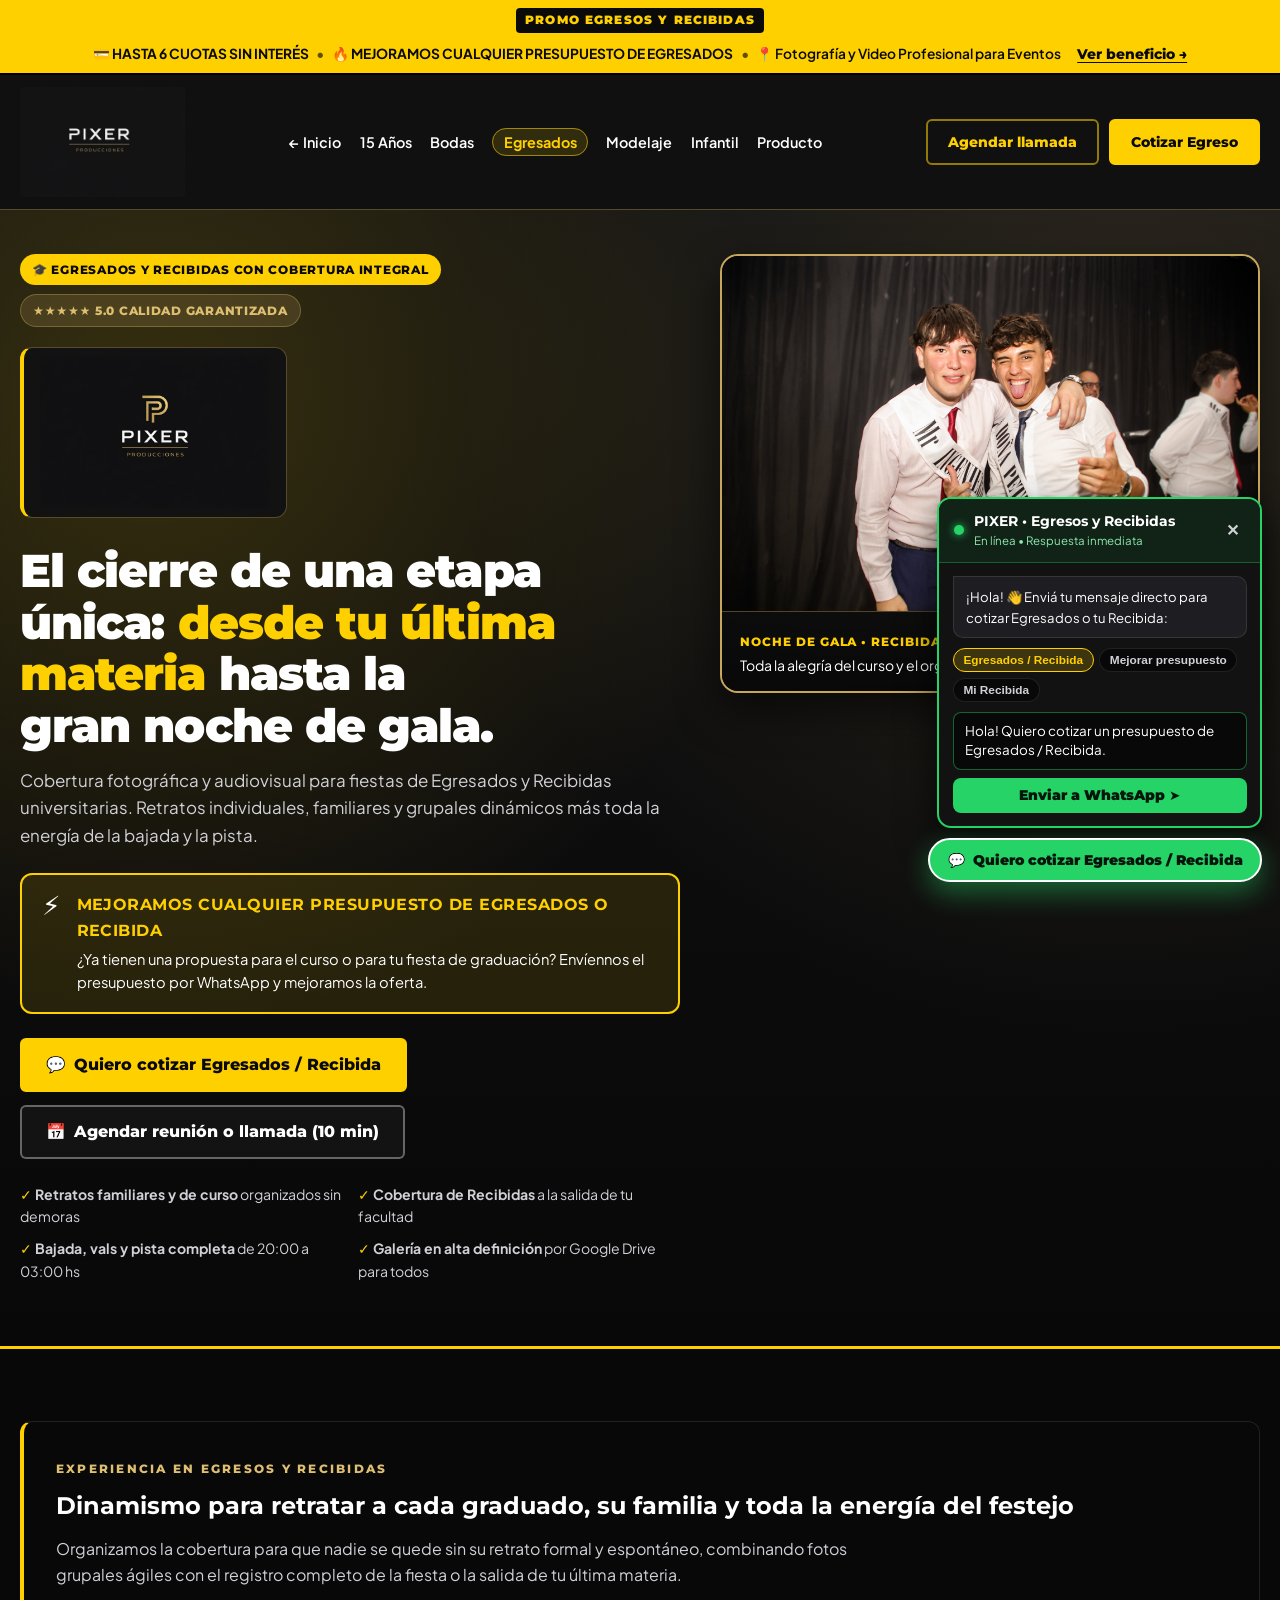
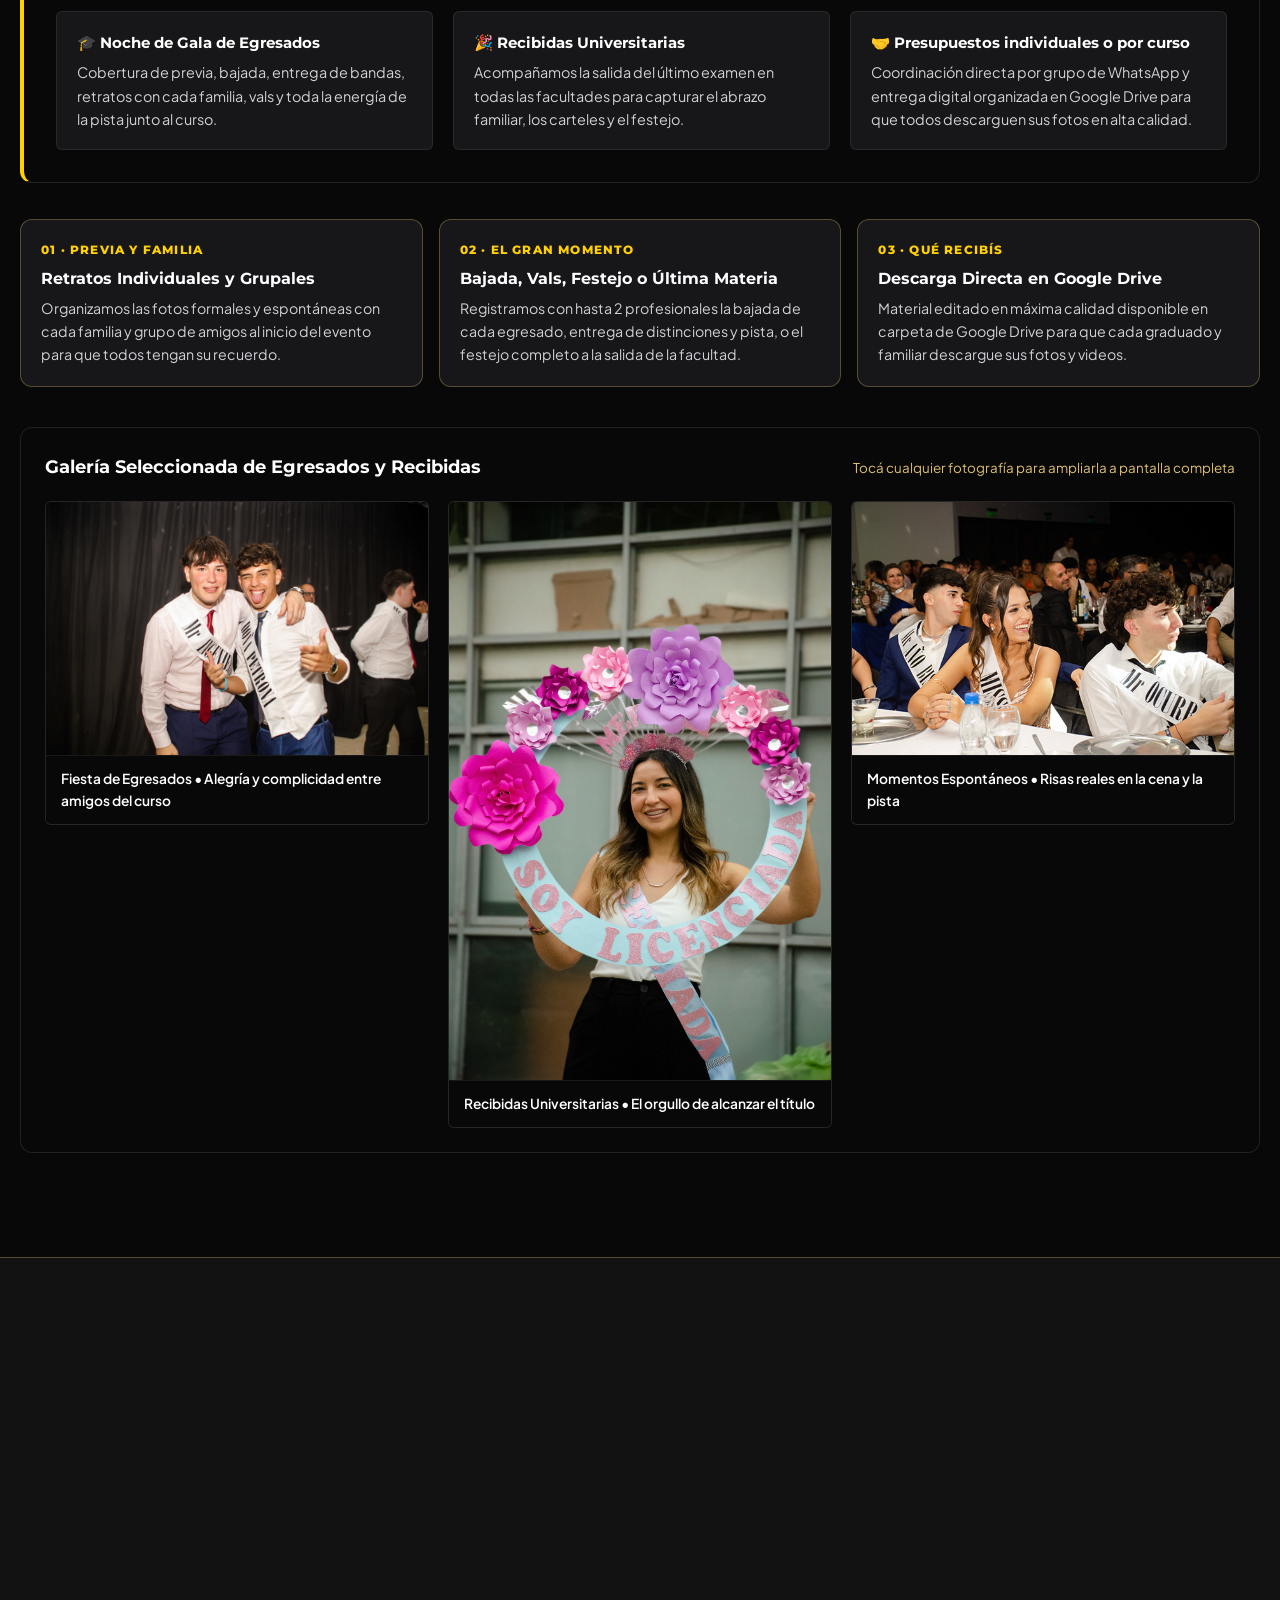
<file: egresados.html>
<!DOCTYPE html>
<html lang="es-AR">
<head>
  <meta charset="utf-8">
  <meta name="viewport" content="width=device-width, initial-scale=1.0">
  <title>Fotografía y Video de Egresados y Recibidas | PIXER Producciones</title>
  <meta name="description" content="Cobertura fotográfica y video para fiestas de Egresados y Recibidas universitarias con cobertura integral. Mejoramos cualquier presupuesto grupal o individual.">
  <link rel="icon" type="image/png" href="assets/brand/favicon.png">
  <link rel="apple-touch-icon" href="assets/brand/favicon.png">
  <meta name="color-scheme" content="dark">
  <link rel="preconnect" href="https://fonts.googleapis.com">
  <link rel="preconnect" href="https://fonts.gstatic.com" crossorigin>
  <link href="https://fonts.googleapis.com/css2?family=Montserrat:wght@600;700;800;900&family=Plus+Jakarta+Sans:wght@400;500;600;700&display=swap" rel="stylesheet">
  <link rel="stylesheet" href="styles.css">
  <script type="module" src="app.js"></script>
</head>
<body>

  <!-- BARRA SUPERIOR PROMOCIONAL CON MOVIMIENTO A LA DERECHA Y REGRESO -->
  <aside class="promo-topbar" aria-label="Promociones y medios de pago">
    <div class="container promo-topbar__viewport">
      <div class="promo-topbar__inner promo-topbar__marquee">
        <span class="promo-badge">PROMO EGRESOS Y RECIBIDAS</span>
        <p class="promo-topbar__text">
          💳 <strong>HASTA 6 CUOTAS SIN INTERÉS</strong> <span class="promo-sep">•</span>
          🔥 <strong>MEJORAMOS CUALQUIER PRESUPUESTO DE EGRESADOS</strong> <span class="promo-sep">•</span>
          📍 Fotografía y Video Profesional para Eventos
        </p>
        <a href="#mejoramos-presupuesto" class="promo-topbar__cta">Ver beneficio →</a>
      </div>
    </div>
  </aside>

  <!-- HEADER -->
  <header class="site-header">
    <div class="container site-header__inner">
      <a href="index.html" class="brand-link" aria-label="PIXER Producciones - Volver al Inicio">
        <img src="assets/brand/logo_alt.png" alt="PIXER Producciones" class="brand-logo-nav" width="180" height="58">
      </a>
      <nav class="main-nav" aria-label="Navegación módulo egresados">
        <ul class="main-nav__list">
          <li><a href="index.html">← Inicio</a></li>
          <li><a href="15-anos.html">15 Años</a></li>
          <li><a href="bodas.html">Bodas</a></li>
          <li><a href="egresados.html" class="nav-pill-link">Egresados</a></li>
          <li><a href="modelaje.html">Modelaje</a></li>
          <li><a href="infantil.html">Infantil</a></li>
          <li><a href="foto-producto.html">Producto</a></li>
        </ul>
      </nav>
      <div class="site-header__actions">
        <button type="button" class="btn btn--ghost-yellow js-open-meeting-modal" data-context="Egresados / Recibida">
          Agendar llamada
        </button>
        <button type="button" class="btn btn--yellow js-open-wa-widget" data-wa-preset="Hola! Quiero cotizar un presupuesto de Egresados / Recibida.">
          Cotizar Egreso
        </button>
      </div>
    </div>
  </header>

  <main>
    <!-- HERO EXCLUSIVO EGRESADOS Y RECIBIDAS -->
    <section class="hero-section" aria-labelledby="hero-egresos-title">
      <div class="container hero-grid">
        <div class="hero-content">
          <div class="hero-badges">
            <span class="pill pill--yellow">🎓 Egresados y Recibidas con cobertura integral</span>
            <span class="pill pill--gold">★★★★★ 5.0 Calidad Garantizada</span>
          </div>

          <div class="hero-logo-showcase">
            <img src="assets/brand/logo_definitivo.png" alt="PIXER Producciones" class="hero-logo-img" width="240" height="160">
          </div>

          <h1 id="hero-egresos-title" class="hero-title">
            El cierre de una etapa única: <span class="text-yellow">desde tu última materia</span> hasta la gran noche de gala.
          </h1>

          <p class="hero-subtitle">
            Cobertura fotográfica y audiovisual para fiestas de Egresados y Recibidas universitarias. Retratos individuales, familiares y grupales dinámicos más toda la energía de la bajada y la pista.
          </p>

          <div class="price-match-banner">
            <div class="price-match-banner__icon" aria-hidden="true">⚡</div>
            <div class="price-match-banner__body">
              <strong>MEJORAMOS CUALQUIER PRESUPUESTO DE EGRESADOS O RECIBIDA</strong>
              <p>¿Ya tienen una propuesta para el curso o para tu fiesta de graduación? Envíennos el presupuesto por WhatsApp y mejoramos la oferta.</p>
            </div>
          </div>

          <div class="hero-ctas">
            <button type="button" class="btn btn--yellow btn--lg js-open-wa-widget" data-wa-preset="Hola! Quiero cotizar un presupuesto de Egresados / Recibida.">
              <span aria-hidden="true">💬</span> Quiero cotizar Egresados / Recibida
            </button>
            <button type="button" class="btn btn--outline-white btn--lg js-open-meeting-modal" data-context="Egresados / Recibida">
              <span aria-hidden="true">📅</span> Agendar reunión o llamada (10 min)
            </button>
          </div>

          <ul class="hero-trust-list">
            <li><strong>Retratos familiares y de curso</strong> organizados sin demoras</li>
            <li><strong>Cobertura de Recibidas</strong> a la salida de tu facultad</li>
            <li><strong>Bajada, vals y pista completa</strong> de 20:00 a 03:00 hs</li>
            <li><strong>Galería en alta definición</strong> por Google Drive para todos</li>
          </ul>
        </div>

        <div class="hero-visual">
          <div class="hero-photo-frame">
            <img
              src="assets/portfolio/egresados_1.jpg"
              alt="Dos egresados sonriendo y festejando con sus bandas"
              width="1920"
              height="1271"
              fetchpriority="high"
              class="hero-lcp-img"
            >
            <div class="hero-photo-caption">
              <span class="caption-tag">NOCHE DE GALA • RECIBIDAS UNIVERSITARIAS</span>
              <p>Toda la alegría del curso y el orgullo de compartir el logro con tu gente.</p>
            </div>
          </div>
        </div>
      </div>
    </section>

    <!-- PROPUESTA UNIFICADA + MOMENTOS + GALERÍA EGRESADOS -->
    <section id="cobertura-egresos" class="portfolio-section">
      <div class="container">
        <article class="unified-value-card">
          <header class="unified-value-card__header">
            <span class="eyebrow">EXPERIENCIA EN EGRESOS Y RECIBIDAS</span>
            <h2>Dinamismo para retratar a cada graduado, su familia y toda la energía del festejo</h2>
          </header>
          <p class="unified-value-card__lead">
            Organizamos la cobertura para que nadie se quede sin su retrato formal y espontáneo, combinando fotos grupales ágiles con el registro completo de la fiesta o la salida de tu última materia.
          </p>
          <div class="unified-value-grid">
            <div class="unified-value-item">
              <strong>🎓 Noche de Gala de Egresados</strong>
              <p>Cobertura de previa, bajada, entrega de bandas, retratos con cada familia, vals y toda la energía de la pista junto al curso.</p>
            </div>
            <div class="unified-value-item">
              <strong>🎉 Recibidas Universitarias</strong>
              <p>Acompañamos la salida del último examen en todas las facultades para capturar el abrazo familiar, los carteles y el festejo.</p>
            </div>
            <div class="unified-value-item">
              <strong>🤝 Presupuestos individuales o por curso</strong>
              <p>Coordinación directa por grupo de WhatsApp y entrega digital organizada en Google Drive para que todos descarguen sus fotos en alta calidad.</p>
            </div>
          </div>
        </article>

        <div class="moments-strip">
          <div class="moment-box">
            <span class="moment-num">01 · PREVIA Y FAMILIA</span>
            <h3>Retratos Individuales y Grupales</h3>
            <p>Organizamos las fotos formales y espontáneas con cada familia y grupo de amigos al inicio del evento para que todos tengan su recuerdo.</p>
          </div>
          <div class="moment-box">
            <span class="moment-num">02 · EL GRAN MOMENTO</span>
            <h3>Bajada, Vals, Festejo o Última Materia</h3>
            <p>Registramos con hasta 2 profesionales la bajada de cada egresado, entrega de distinciones y pista, o el festejo completo a la salida de la facultad.</p>
          </div>
          <div class="moment-box">
            <span class="moment-num">03 · QUÉ RECIBÍS</span>
            <h3>Descarga Directa en Google Drive</h3>
            <p>Material editado en máxima calidad disponible en carpeta de Google Drive para que cada graduado y familiar descargue sus fotos y videos.</p>
          </div>
        </div>

        <div id="galeria-egresos" class="curated-gallery-block">
          <div class="curated-gallery-header">
            <h3>Galería Seleccionada de Egresados y Recibidas</h3>
            <span class="gallery-note">Tocá cualquier fotografía para ampliarla a pantalla completa</span>
          </div>
          <div class="photo-masonry-grid">
            <figure class="photo-card">
              <button type="button" class="photo-card__trigger js-open-lightbox" data-src="assets/portfolio/egresados_1.jpg" data-caption="Egresados • Amigos festejando con sus bandas en la noche de gala">
                <img src="assets/portfolio/egresados_1.jpg" alt="Dos egresados sonriendo y haciendo gestos alegres con sus bandas" width="1920" height="1271" loading="lazy">
              </button>
              <figcaption>Fiesta de Egresados • Alegría y complicidad entre amigos del curso</figcaption>
            </figure>

            <figure class="photo-card">
              <button type="button" class="photo-card__trigger js-open-lightbox" data-src="assets/portfolio/recibida_1.jpg" data-caption="Recibidas • Orgullo y sonrisa recién graduada">
                <img src="assets/portfolio/recibida_1.jpg" alt="Graduada sonriendo dentro de marco floral Soy Licenciada" width="1356" height="2048" loading="lazy">
              </button>
              <figcaption>Recibidas Universitarias • El orgullo de alcanzar el título</figcaption>
            </figure>

            <figure class="photo-card">
              <button type="button" class="photo-card__trigger js-open-lightbox" data-src="assets/portfolio/egresados_2.jpg" data-caption="Egresados • Risas espontáneas en la mesa durante la cena">
                <img src="assets/portfolio/egresados_2.jpg" alt="Egresada riendo espontáneamente junto a sus compañeros en la mesa" width="600" height="397" loading="lazy">
              </button>
              <figcaption>Momentos Espontáneos • Risas reales en la cena y la pista</figcaption>
            </figure>
          </div>
        </div>
      </div>
    </section>

    <!-- 3 PREGUNTAS FRECUENTES REALES DE EGRESADOS Y RECIBIDAS -->
    <section id="faq-egresos-section" class="process-section">
      <div class="container">
        <div class="section-header">
          <span class="eyebrow">DUDAS FRECUENTES</span>
          <h2 class="section-title">Preguntas frecuentes sobre <span class="text-yellow">Egresados y Recibidas</span></h2>
        </div>
        <div class="faq-list">
          <details name="faq-egresos-landing" open>
            <summary>1. ¿Cómo organizan las fotografías familiares e individuales durante la fiesta de egresados?</summary>
            <p>Coordinamos un esquema ágil durante la previa y el inicio de la noche para que cada egresado tenga sus retratos individuales, con su familia y con sus amigos sin demorar la cena, dedicando luego toda la cobertura a la bajada, el vals y la pista.</p>
          </details>
          <details name="faq-egresos-landing">
            <summary>2. ¿Cómo se coordina la cobertura de una Recibida universitaria?</summary>
            <p>Agendamos por WhatsApp el día, horario y facultad donde rendís tu última materia. Llegamos antes de que salgas del examen para registrar la espera de tus seres queridos, el primer abrazo al salir, las fotos con el cuadro de graduación y todo el festejo.</p>
          </details>
          <details name="faq-egresos-landing">
            <summary>3. ¿Realizan presupuestos grupales para cursos completos y mejoran propuestas?</summary>
            <p>Sí. Armamos presupuestos tanto para cursos completos como para coberturas particulares, y si el curso ya cuenta con un presupuesto de otra productora, lo mejoramos.</p>
          </details>
        </div>
      </div>
    </section>

    <!-- CIERRE MEJORAMOS PRESUPUESTO -->
    <section id="mejoramos-presupuesto" class="price-match-section">
      <div class="container">
        <div class="price-match-box">
          <div class="price-match-box__content">
            <span class="pill pill--black">COMPROMISO PIXER PRODUCCIONES</span>
            <h2>¿Ya tienen un presupuesto de Egresados? Lo mejoramos hoy mismo.</h2>
            <p>Mándennos por WhatsApp qué les ofrecieron o agenden una llamada de 10 minutos: mejoramos la propuesta por alumno o curso completo.</p>
          </div>
          <div class="price-match-box__actions">
            <button type="button" class="btn btn--black btn--lg js-open-wa-widget" data-wa-preset="Hola! Tenemos un presupuesto de Egresados y queremos saber cómo lo pueden mejorar.">
              🔥 Mejorar presupuesto de Egresados
            </button>
          </div>
        </div>
      </div>
    </section>
  </main>

  <!-- MINI CUADRADITO PRE-WHATSAPP FLOTANTE -->
  <aside class="wa-floating" aria-label="Chat rápido de WhatsApp">
    <div class="wa-mini-card" id="wa-interactive-panel">
      <header class="wa-mini-card__header">
        <div class="wa-mini-card__agent">
          <span class="wa-status-dot" aria-hidden="true"></span>
          <div>
            <strong>PIXER • Egresos y Recibidas</strong>
            <span>En línea • Respuesta inmediata</span>
          </div>
        </div>
        <button type="button" class="wa-mini-card__close" id="wa-panel-close" aria-label="Minimizar chat">✕</button>
      </header>

      <div class="wa-mini-card__body">
        <div class="wa-bubble-incoming">
          ¡Hola! 👋 Enviá tu mensaje directo para cotizar Egresados o tu Recibida:
        </div>

        <div class="wa-preset-chips">
          <button type="button" class="wa-chip is-selected" data-chip-msg="Hola! Quiero cotizar un presupuesto de Egresados / Recibida.">Egresados / Recibida</button>
          <button type="button" class="wa-chip" data-chip-msg="Hola! Tenemos un presupuesto de Egresados y queremos que nos lo mejoren.">Mejorar presupuesto</button>
          <button type="button" class="wa-chip" data-chip-msg="Hola! Quiero consultar por cobertura de mi Recibida universitaria.">Mi Recibida</button>
        </div>

        <form id="wa-mini-form" class="wa-mini-form">
          <label for="wa-custom-input" class="sr-only">Tu mensaje para WhatsApp</label>
          <textarea id="wa-custom-input" rows="2" class="wa-mini-input">Hola! Quiero cotizar un presupuesto de Egresados / Recibida.</textarea>
          <button type="submit" class="wa-mini-send">
            Enviar a WhatsApp ➤
          </button>
        </form>
      </div>
    </div>

    <button type="button" class="wa-fab" id="wa-fab-toggle" aria-expanded="true" aria-controls="wa-interactive-panel">
      <span class="wa-fab__icon" aria-hidden="true">💬</span>
      <span class="wa-fab__label">Quiero cotizar Egresados / Recibida</span>
    </button>
  </aside>

  <!-- MODAL REUNIÓN Y LIGHTBOX -->
  <dialog id="meeting-dialog" class="native-modal" closedby="any" aria-labelledby="meeting-dialog-title">
    <div class="native-modal__inner">
      <header class="native-modal__header">
        <div>
          <span class="eyebrow">ASESORAMIENTO EGRESOS Y RECIBIDAS</span>
          <h2 id="meeting-dialog-title">Agendar reunión o llamada de 10 minutos</h2>
        </div>
        <form method="dialog">
          <button type="submit" class="native-modal__close" value="cancel" aria-label="Cerrar ventana">✕</button>
        </form>
      </header>
      <form id="meeting-form" class="meeting-form">
        <div class="form-field">
          <label for="client-name">Tu nombre</label>
          <input type="text" id="client-name" name="name" autocomplete="name" required placeholder="Tu nombre">
        </div>
        <div class="form-row">
          <div class="form-field">
            <label for="event-type">Servicio</label>
            <select id="event-type" name="eventType">
              <option value="Egresados">Fiesta de Egresados</option>
              <option value="Recibida Universitaria">Recibida Universitaria</option>
              <option value="Mejorar presupuesto de Egresados">Mejorar presupuesto de Egresados</option>
            </select>
          </div>
          <div class="form-field">
            <label for="event-city">Colegio / Facultad y fecha aprox.</label>
            <input type="text" id="event-city" name="city" placeholder="Ej: UNC / Diciembre">
          </div>
        </div>
        <div class="form-field">
          <label for="meeting-pref">Modalidad preferida</label>
          <select id="meeting-pref" name="pref">
            <option value="Llamada por WhatsApp (10 min)">Llamada por WhatsApp (10 min)</option>
            <option value="Videollamada">Videollamada</option>
            <option value="Reunión presencial">Reunión presencial</option>
          </select>
        </div>
        <div class="native-modal__actions">
          <button type="submit" class="btn btn--yellow btn--full">Confirmar por WhatsApp (+54 9 3512 71-2104) →</button>
          <a href="tel:+5493512712104" class="btn btn--outline-white btn--full" style="margin-block-start: 0.5rem;">📞 Llamar directo al +54 9 3512 71-2104</a>
        </div>
      </form>
    </div>
  </dialog>

  <dialog id="lightbox-dialog" class="lightbox-modal" closedby="any" aria-label="Visor de fotografía a pantalla completa">
    <div class="lightbox-modal__inner">
      <form method="dialog" class="lightbox-modal__top">
        <p id="lightbox-caption" class="lightbox-modal__caption"></p>
        <button type="submit" class="lightbox-modal__close" value="close">✕ Cerrar</button>
      </form>
      <div class="lightbox-modal__stage">
        <img id="lightbox-img" src="assets/portfolio/egresados_1.jpg" alt="" width="1920" height="1271">
      </div>
    </div>
  </dialog>

</body>
</html>
</file>
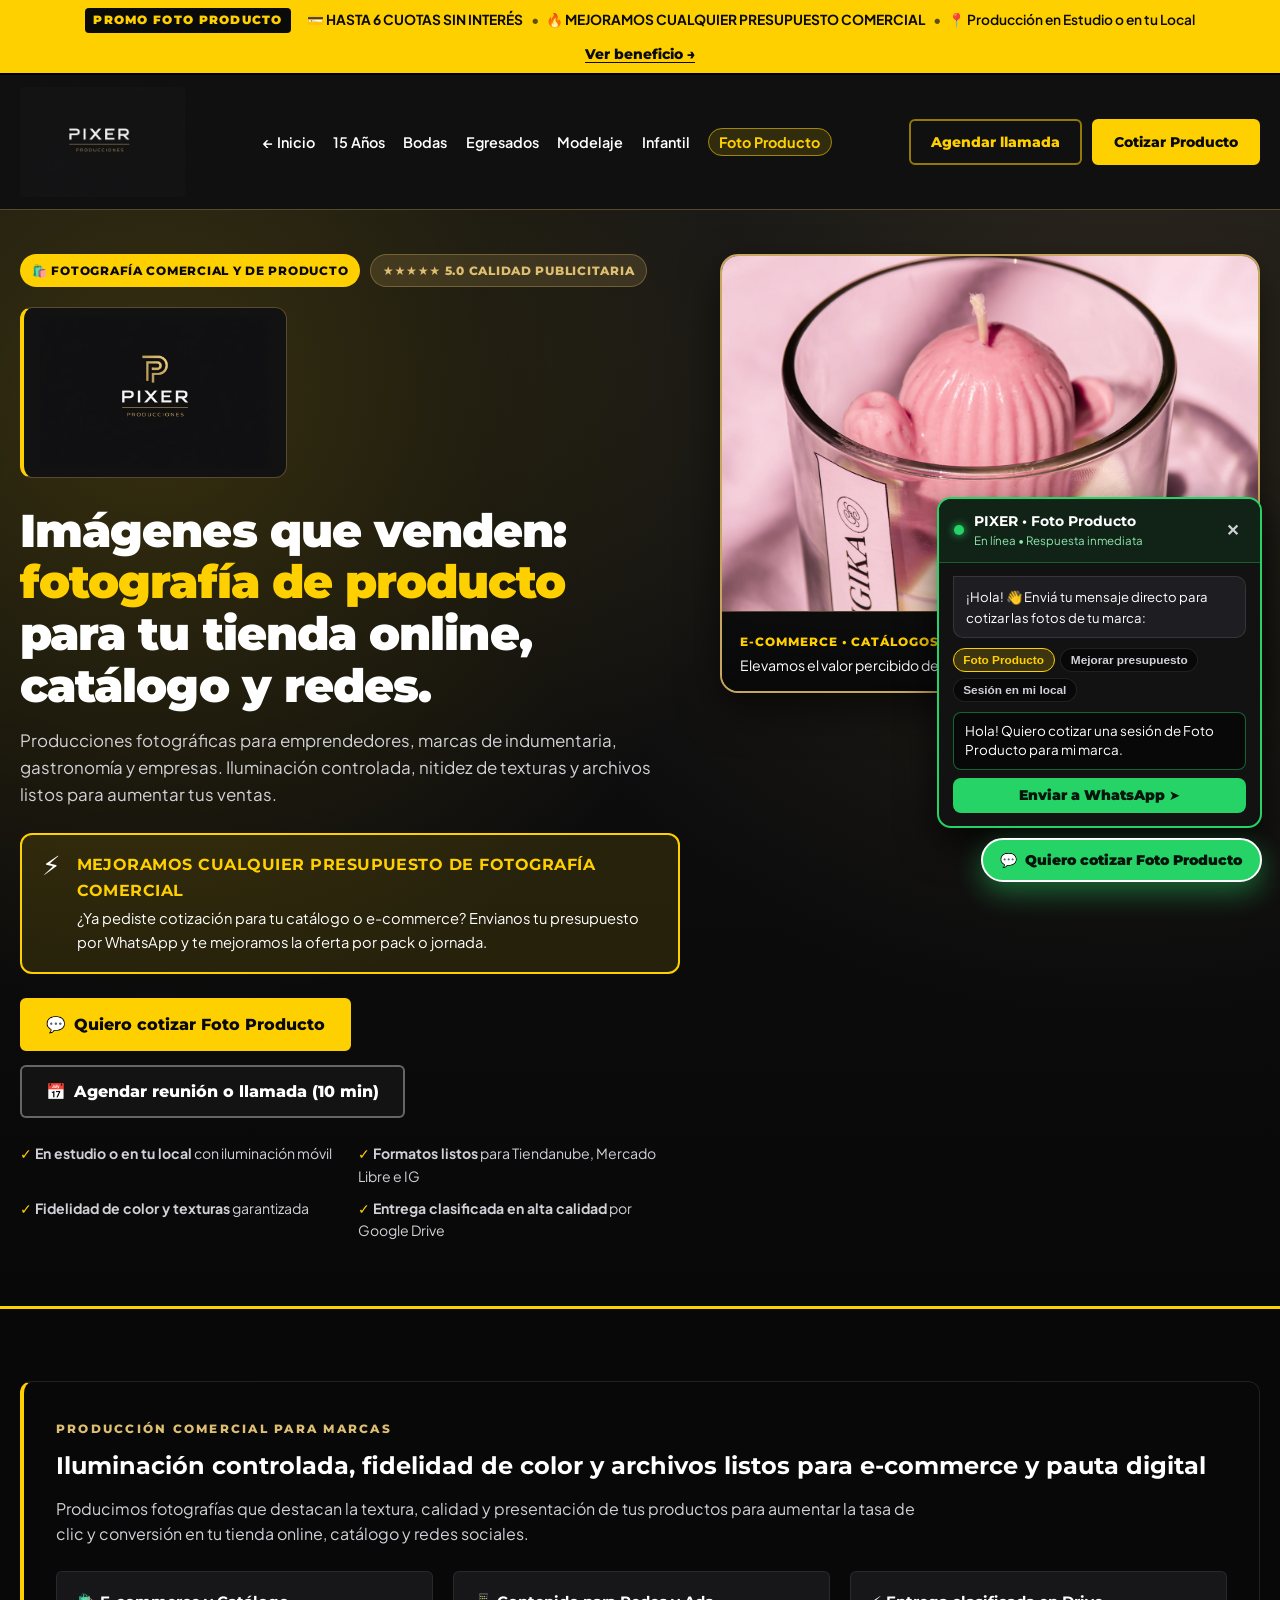
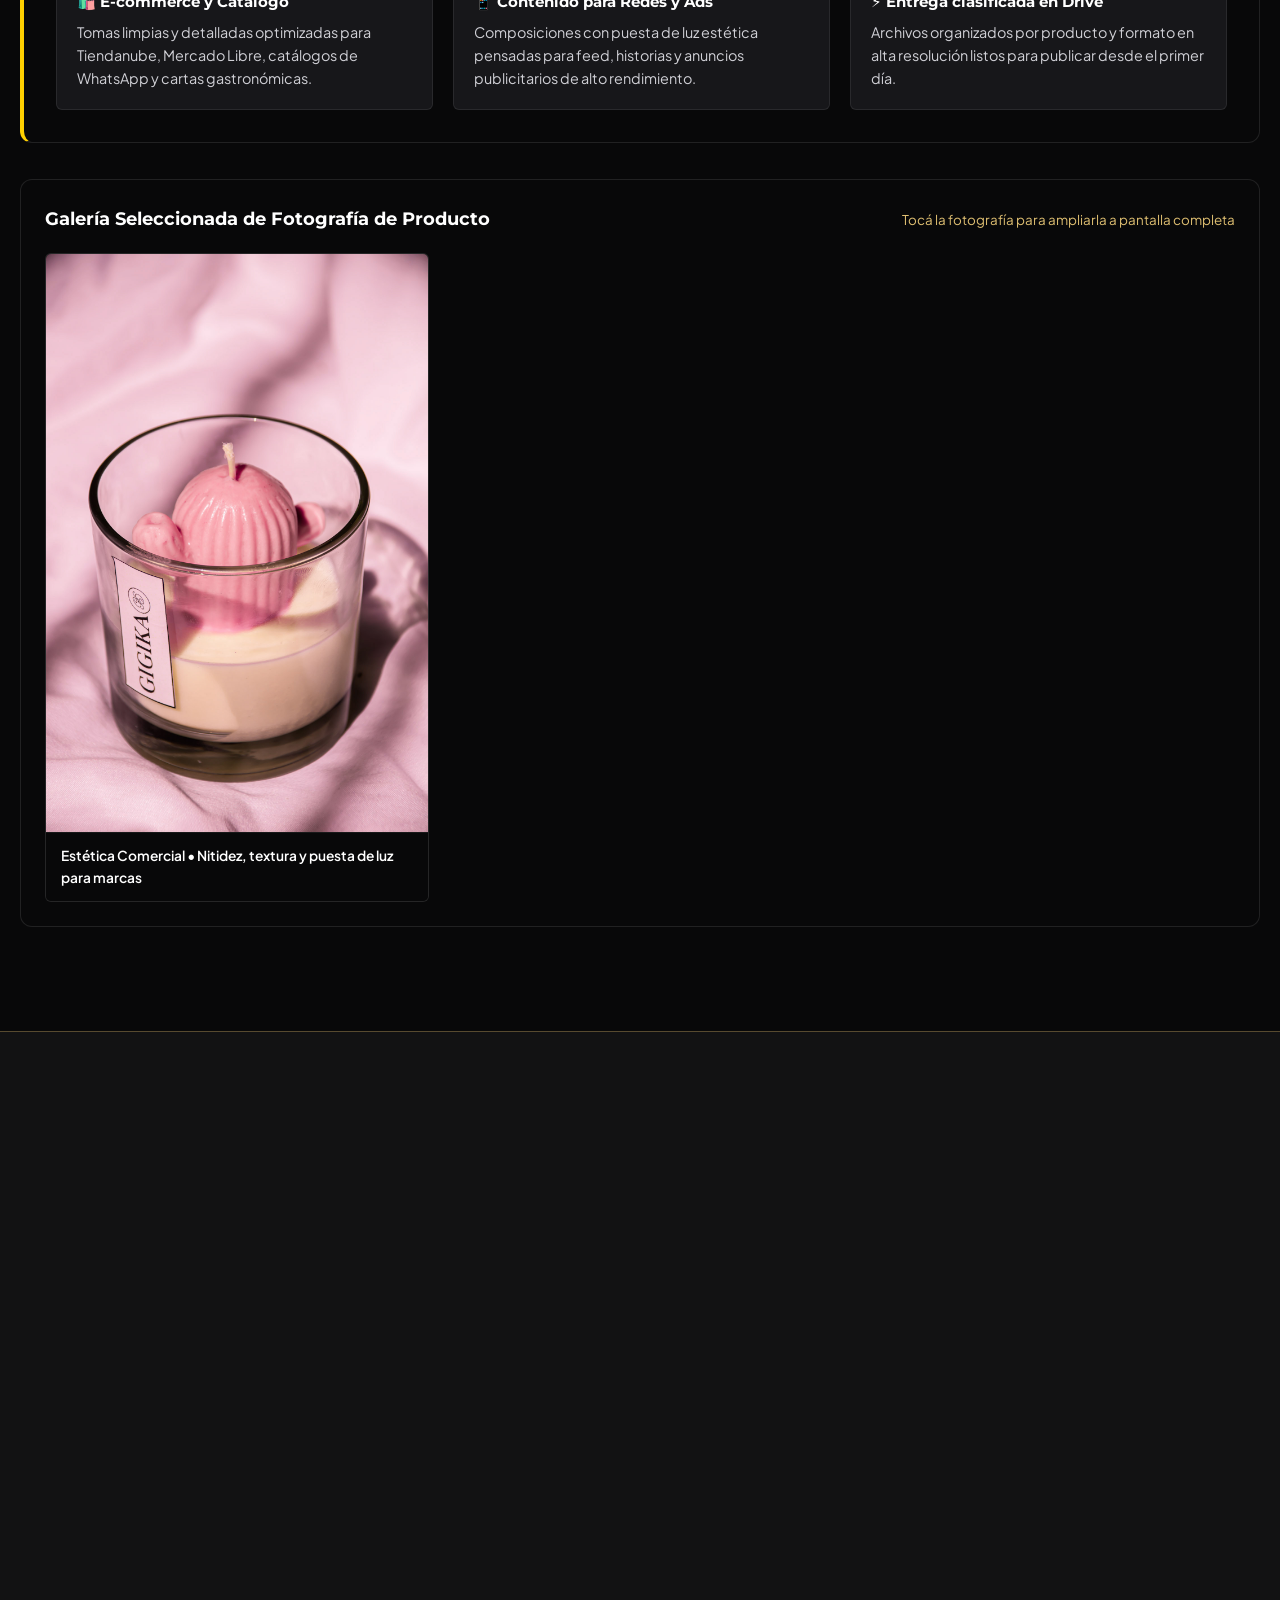
<file: foto-producto.html>
<!DOCTYPE html>
<html lang="es-AR">
<head>
  <meta charset="utf-8">
  <meta name="viewport" content="width=device-width, initial-scale=1.0">
  <title>Fotografía de Producto y Comercial | PIXER Producciones</title>
  <meta name="description" content="Fotografía comercial y de producto para emprendedores, tiendas online, gastronomía e indumentaria. Mejoramos cualquier presupuesto comercial.">
  <link rel="icon" type="image/png" href="assets/brand/favicon.png">
  <link rel="apple-touch-icon" href="assets/brand/favicon.png">
  <meta name="color-scheme" content="dark">
  <link rel="preconnect" href="https://fonts.googleapis.com">
  <link rel="preconnect" href="https://fonts.gstatic.com" crossorigin>
  <link href="https://fonts.googleapis.com/css2?family=Montserrat:wght@600;700;800;900&family=Plus+Jakarta+Sans:wght@400;500;600;700&display=swap" rel="stylesheet">
  <link rel="stylesheet" href="styles.css">
  <script type="module" src="app.js"></script>
</head>
<body>

  <!-- BARRA SUPERIOR PROMOCIONAL CON MOVIMIENTO A LA DERECHA Y REGRESO -->
  <aside class="promo-topbar" aria-label="Promociones y medios de pago">
    <div class="container promo-topbar__viewport">
      <div class="promo-topbar__inner promo-topbar__marquee">
        <span class="promo-badge">PROMO FOTO PRODUCTO</span>
        <p class="promo-topbar__text">
          💳 <strong>HASTA 6 CUOTAS SIN INTERÉS</strong> <span class="promo-sep">•</span>
          🔥 <strong>MEJORAMOS CUALQUIER PRESUPUESTO COMERCIAL</strong> <span class="promo-sep">•</span>
          📍 Producción en Estudio o en tu Local
        </p>
        <a href="#mejoramos-presupuesto" class="promo-topbar__cta">Ver beneficio →</a>
      </div>
    </div>
  </aside>

  <!-- HEADER -->
  <header class="site-header">
    <div class="container site-header__inner">
      <a href="index.html" class="brand-link" aria-label="PIXER Producciones - Volver al Inicio">
        <img src="assets/brand/logo_alt.png" alt="PIXER Producciones" class="brand-logo-nav" width="180" height="58">
      </a>
      <nav class="main-nav" aria-label="Navegación módulo producto">
        <ul class="main-nav__list">
          <li><a href="index.html">← Inicio</a></li>
          <li><a href="15-anos.html">15 Años</a></li>
          <li><a href="bodas.html">Bodas</a></li>
          <li><a href="egresados.html">Egresados</a></li>
          <li><a href="modelaje.html">Modelaje</a></li>
          <li><a href="infantil.html">Infantil</a></li>
          <li><a href="foto-producto.html" class="nav-pill-link">Foto Producto</a></li>
        </ul>
      </nav>
      <div class="site-header__actions">
        <button type="button" class="btn btn--ghost-yellow js-open-meeting-modal" data-context="Foto Producto / Comercial">
          Agendar llamada
        </button>
        <button type="button" class="btn btn--yellow js-open-wa-widget" data-wa-preset="Hola! Quiero cotizar una sesión de Foto Producto para mi marca.">
          Cotizar Producto
        </button>
      </div>
    </div>
  </header>

  <main>
    <!-- HERO EXCLUSIVO FOTO PRODUCTO -->
    <section class="hero-section" aria-labelledby="hero-producto-title">
      <div class="container hero-grid">
        <div class="hero-content">
          <div class="hero-badges">
            <span class="pill pill--yellow">🛍️ Fotografía Comercial y de Producto</span>
            <span class="pill pill--gold">★★★★★ 5.0 Calidad Publicitaria</span>
          </div>

          <div class="hero-logo-showcase">
            <img src="assets/brand/logo_definitivo.png" alt="PIXER Producciones" class="hero-logo-img" width="240" height="160">
          </div>

          <h1 id="hero-producto-title" class="hero-title">
            Imágenes que venden: <span class="text-yellow">fotografía de producto</span> para tu tienda online, catálogo y redes.
          </h1>

          <p class="hero-subtitle">
            Producciones fotográficas para emprendedores, marcas de indumentaria, gastronomía y empresas. Iluminación controlada, nitidez de texturas y archivos listos para aumentar tus ventas.
          </p>

          <div class="price-match-banner">
            <div class="price-match-banner__icon" aria-hidden="true">⚡</div>
            <div class="price-match-banner__body">
              <strong>MEJORAMOS CUALQUIER PRESUPUESTO DE FOTOGRAFÍA COMERCIAL</strong>
              <p>¿Ya pediste cotización para tu catálogo o e-commerce? Envianos tu presupuesto por WhatsApp y te mejoramos la oferta por pack o jornada.</p>
            </div>
          </div>

          <div class="hero-ctas">
            <button type="button" class="btn btn--yellow btn--lg js-open-wa-widget" data-wa-preset="Hola! Quiero cotizar una sesión de Foto Producto para mi marca.">
              <span aria-hidden="true">💬</span> Quiero cotizar Foto Producto
            </button>
            <button type="button" class="btn btn--outline-white btn--lg js-open-meeting-modal" data-context="Foto Producto / Comercial">
              <span aria-hidden="true">📅</span> Agendar reunión o llamada (10 min)
            </button>
          </div>

          <ul class="hero-trust-list">
            <li><strong>En estudio o en tu local</strong> con iluminación móvil</li>
            <li><strong>Formatos listos</strong> para Tiendanube, Mercado Libre e IG</li>
            <li><strong>Fidelidad de color y texturas</strong> garantizada</li>
            <li><strong>Entrega clasificada en alta calidad</strong> por Google Drive</li>
          </ul>
        </div>

        <div class="hero-visual">
          <div class="hero-photo-frame">
            <img
              src="assets/portfolio/producto_1.jpg"
              alt="Fotografía comercial de vela artesanal GIGIKA en vaso de vidrio en estudio"
              width="1356"
              height="2048"
              fetchpriority="high"
              class="hero-lcp-img"
            >
            <div class="hero-photo-caption">
              <span class="caption-tag">E-COMMERCE • CATÁLOGOS • GASTRONOMÍA E INDUMENTARIA</span>
              <p>Elevamos el valor percibido de tus productos desde el primer vistazo.</p>
            </div>
          </div>
        </div>
      </div>
    </section>

    <!-- PROPUESTA UNIFICADA + GALERÍA PRODUCTO -->
    <section id="cobertura-producto" class="portfolio-section">
      <div class="container">
        <article class="unified-value-card">
          <header class="unified-value-card__header">
            <span class="eyebrow">PRODUCCIÓN COMERCIAL PARA MARCAS</span>
            <h2>Iluminación controlada, fidelidad de color y archivos listos para e-commerce y pauta digital</h2>
          </header>
          <p class="unified-value-card__lead">
            Producimos fotografías que destacan la textura, calidad y presentación de tus productos para aumentar la tasa de clic y conversión en tu tienda online, catálogo y redes sociales.
          </p>
          <div class="unified-value-grid">
            <div class="unified-value-item">
              <strong>🛍️ E-commerce y Catálogo</strong>
              <p>Tomas limpias y detalladas optimizadas para Tiendanube, Mercado Libre, catálogos de WhatsApp y cartas gastronómicas.</p>
            </div>
            <div class="unified-value-item">
              <strong>📱 Contenido para Redes y Ads</strong>
              <p>Composiciones con puesta de luz estética pensadas para feed, historias y anuncios publicitarios de alto rendimiento.</p>
            </div>
            <div class="unified-value-item">
              <strong>⚡ Entrega clasificada en Drive</strong>
              <p>Archivos organizados por producto y formato en alta resolución listos para publicar desde el primer día.</p>
            </div>
          </div>
        </article>

        <div id="galeria-producto" class="curated-gallery-block">
          <div class="curated-gallery-header">
            <h3>Galería Seleccionada de Fotografía de Producto</h3>
            <span class="gallery-note">Tocá la fotografía para ampliarla a pantalla completa</span>
          </div>
          <div class="photo-masonry-grid">
            <figure class="photo-card">
              <button type="button" class="photo-card__trigger js-open-lightbox" data-src="assets/portfolio/producto_1.jpg" data-caption="Foto Producto • Iluminación de estudio, reflejos controlados y fidelidad de color">
                <img src="assets/portfolio/producto_1.jpg" alt="Fotografía comercial de vela artesanal GIGIKA en vaso de vidrio" width="1356" height="2048" loading="lazy">
              </button>
              <figcaption>Estética Comercial • Nitidez, textura y puesta de luz para marcas</figcaption>
            </figure>
          </div>
        </div>
      </div>
    </section>

    <!-- 3 PREGUNTAS FRECUENTES REALES DE FOTO PRODUCTO -->
    <section id="faq-producto-section" class="process-section">
      <div class="container">
        <div class="section-header">
          <span class="eyebrow">DUDAS FRECUENTES</span>
          <h2 class="section-title">Preguntas frecuentes sobre <span class="text-yellow">Foto Producto</span></h2>
        </div>
        <div class="faq-list">
          <details name="faq-producto-landing" open>
            <summary>1. ¿En qué formatos y proporciones entregan las fotografías de producto?</summary>
            <p>Entregamos las fotografías editadas en alta resolución y adaptadas a las proporciones que necesite tu canal de venta (vertical para historias/reels, cuadrado o 4:5 para feed y horizontal para banners web o tienda online).</p>
          </details>
          <details name="faq-producto-landing">
            <summary>2. ¿Realizan las sesiones en estudio o se trasladan al local/empresa?</summary>
            <p>Trabajamos en ambas modalidades con cobertura integral: podés enviarnos los productos para fotografiarlos en set controlado o nos trasladamos con nuestros equipos de iluminación móvil a tu local, showroom o restaurante.</p>
          </details>
          <details name="faq-producto-landing">
            <summary>3. ¿Cómo se cotiza una producción comercial y cómo definimos el estilo?</summary>
            <p>Cotizamos por pack según la cantidad de productos o por jornada de trabajo, mejorando cualquier presupuesto comercial. Antes de la sesión creamos un grupo de WhatsApp para definir referencias visuales, fondos y estética de marca.</p>
          </details>
        </div>
      </div>
    </section>

    <!-- CIERRE MEJORAMOS PRESUPUESTO -->
    <section id="mejoramos-presupuesto" class="price-match-section">
      <div class="container">
        <div class="price-match-box">
          <div class="price-match-box__content">
            <span class="pill pill--black">COMPROMISO PIXER PRODUCCIONES</span>
            <h2>¿Ya tenés un presupuesto comercial? Lo mejoramos hoy mismo.</h2>
            <p>Mandanos por WhatsApp qué te ofrecieron o agendá una llamada de 10 minutos para planificar el catálogo de tu marca.</p>
          </div>
          <div class="price-match-box__actions">
            <button type="button" class="btn btn--black btn--lg js-open-wa-widget" data-wa-preset="Hola! Tengo un presupuesto de Foto Producto y quiero saber cómo lo pueden mejorar.">
              🔥 Mejorar presupuesto de Foto Producto
            </button>
          </div>
        </div>
      </div>
    </section>
  </main>

  <!-- MINI CUADRADITO PRE-WHATSAPP FLOTANTE -->
  <aside class="wa-floating" aria-label="Chat rápido de WhatsApp">
    <div class="wa-mini-card" id="wa-interactive-panel">
      <header class="wa-mini-card__header">
        <div class="wa-mini-card__agent">
          <span class="wa-status-dot" aria-hidden="true"></span>
          <div>
            <strong>PIXER • Foto Producto</strong>
            <span>En línea • Respuesta inmediata</span>
          </div>
        </div>
        <button type="button" class="wa-mini-card__close" id="wa-panel-close" aria-label="Minimizar chat">✕</button>
      </header>

      <div class="wa-mini-card__body">
        <div class="wa-bubble-incoming">
          ¡Hola! 👋 Enviá tu mensaje directo para cotizar las fotos de tu marca:
        </div>

        <div class="wa-preset-chips">
          <button type="button" class="wa-chip is-selected" data-chip-msg="Hola! Quiero cotizar una sesión de Foto Producto para mi marca.">Foto Producto</button>
          <button type="button" class="wa-chip" data-chip-msg="Hola! Tengo un presupuesto de fotografía comercial y quiero que me lo mejoren.">Mejorar presupuesto</button>
          <button type="button" class="wa-chip" data-chip-msg="Hola! Quiero consultar por producción en mi local / showroom.">Sesión en mi local</button>
        </div>

        <form id="wa-mini-form" class="wa-mini-form">
          <label for="wa-custom-input" class="sr-only">Tu mensaje para WhatsApp</label>
          <textarea id="wa-custom-input" rows="2" class="wa-mini-input">Hola! Quiero cotizar una sesión de Foto Producto para mi marca.</textarea>
          <button type="submit" class="wa-mini-send">
            Enviar a WhatsApp ➤
          </button>
        </form>
      </div>
    </div>

    <button type="button" class="wa-fab" id="wa-fab-toggle" aria-expanded="true" aria-controls="wa-interactive-panel">
      <span class="wa-fab__icon" aria-hidden="true">💬</span>
      <span class="wa-fab__label">Quiero cotizar Foto Producto</span>
    </button>
  </aside>

  <!-- MODAL REUNIÓN Y LIGHTBOX -->
  <dialog id="meeting-dialog" class="native-modal" closedby="any" aria-labelledby="meeting-dialog-title">
    <div class="native-modal__inner">
      <header class="native-modal__header">
        <div>
          <span class="eyebrow">ASESORAMIENTO COMERCIAL</span>
          <h2 id="meeting-dialog-title">Agendar reunión o llamada de 10 minutos</h2>
        </div>
        <form method="dialog">
          <button type="submit" class="native-modal__close" value="cancel" aria-label="Cerrar ventana">✕</button>
        </form>
      </header>
      <form id="meeting-form" class="meeting-form">
        <div class="form-field">
          <label for="client-name">Tu nombre / Marca</label>
          <input type="text" id="client-name" name="name" autocomplete="name" required placeholder="Tu nombre o marca">
        </div>
        <div class="form-row">
          <div class="form-field">
            <label for="event-type">Servicio</label>
            <select id="event-type" name="eventType">
              <option value="Foto Producto / Comercial">Foto Producto / Comercial</option>
              <option value="Mejorar presupuesto comercial">Mejorar presupuesto comercial</option>
            </select>
          </div>
          <div class="form-field">
            <label for="event-city">Rubro o tipo de producto</label>
            <input type="text" id="event-city" name="city" placeholder="Ej: Indumentaria / Gastronomía">
          </div>
        </div>
        <div class="form-field">
          <label for="meeting-pref">Modalidad preferida</label>
          <select id="meeting-pref" name="pref">
            <option value="Llamada por WhatsApp (10 min)">Llamada por WhatsApp (10 min)</option>
            <option value="Videollamada">Videollamada</option>
          </select>
        </div>
        <div class="native-modal__actions">
          <button type="submit" class="btn btn--yellow btn--full">Confirmar por WhatsApp (+54 9 3512 71-2104) →</button>
          <a href="tel:+5493512712104" class="btn btn--outline-white btn--full" style="margin-block-start: 0.5rem;">📞 Llamar directo al +54 9 3512 71-2104</a>
        </div>
      </form>
    </div>
  </dialog>

  <dialog id="lightbox-dialog" class="lightbox-modal" closedby="any" aria-label="Visor de fotografía a pantalla completa">
    <div class="lightbox-modal__inner">
      <form method="dialog" class="lightbox-modal__top">
        <p id="lightbox-caption" class="lightbox-modal__caption"></p>
        <button type="submit" class="lightbox-modal__close" value="close">✕ Cerrar</button>
      </form>
      <div class="lightbox-modal__stage">
        <img id="lightbox-img" src="assets/portfolio/producto_1.jpg" alt="" width="1356" height="2048">
      </div>
    </div>
  </dialog>

</body>
</html>
</file>
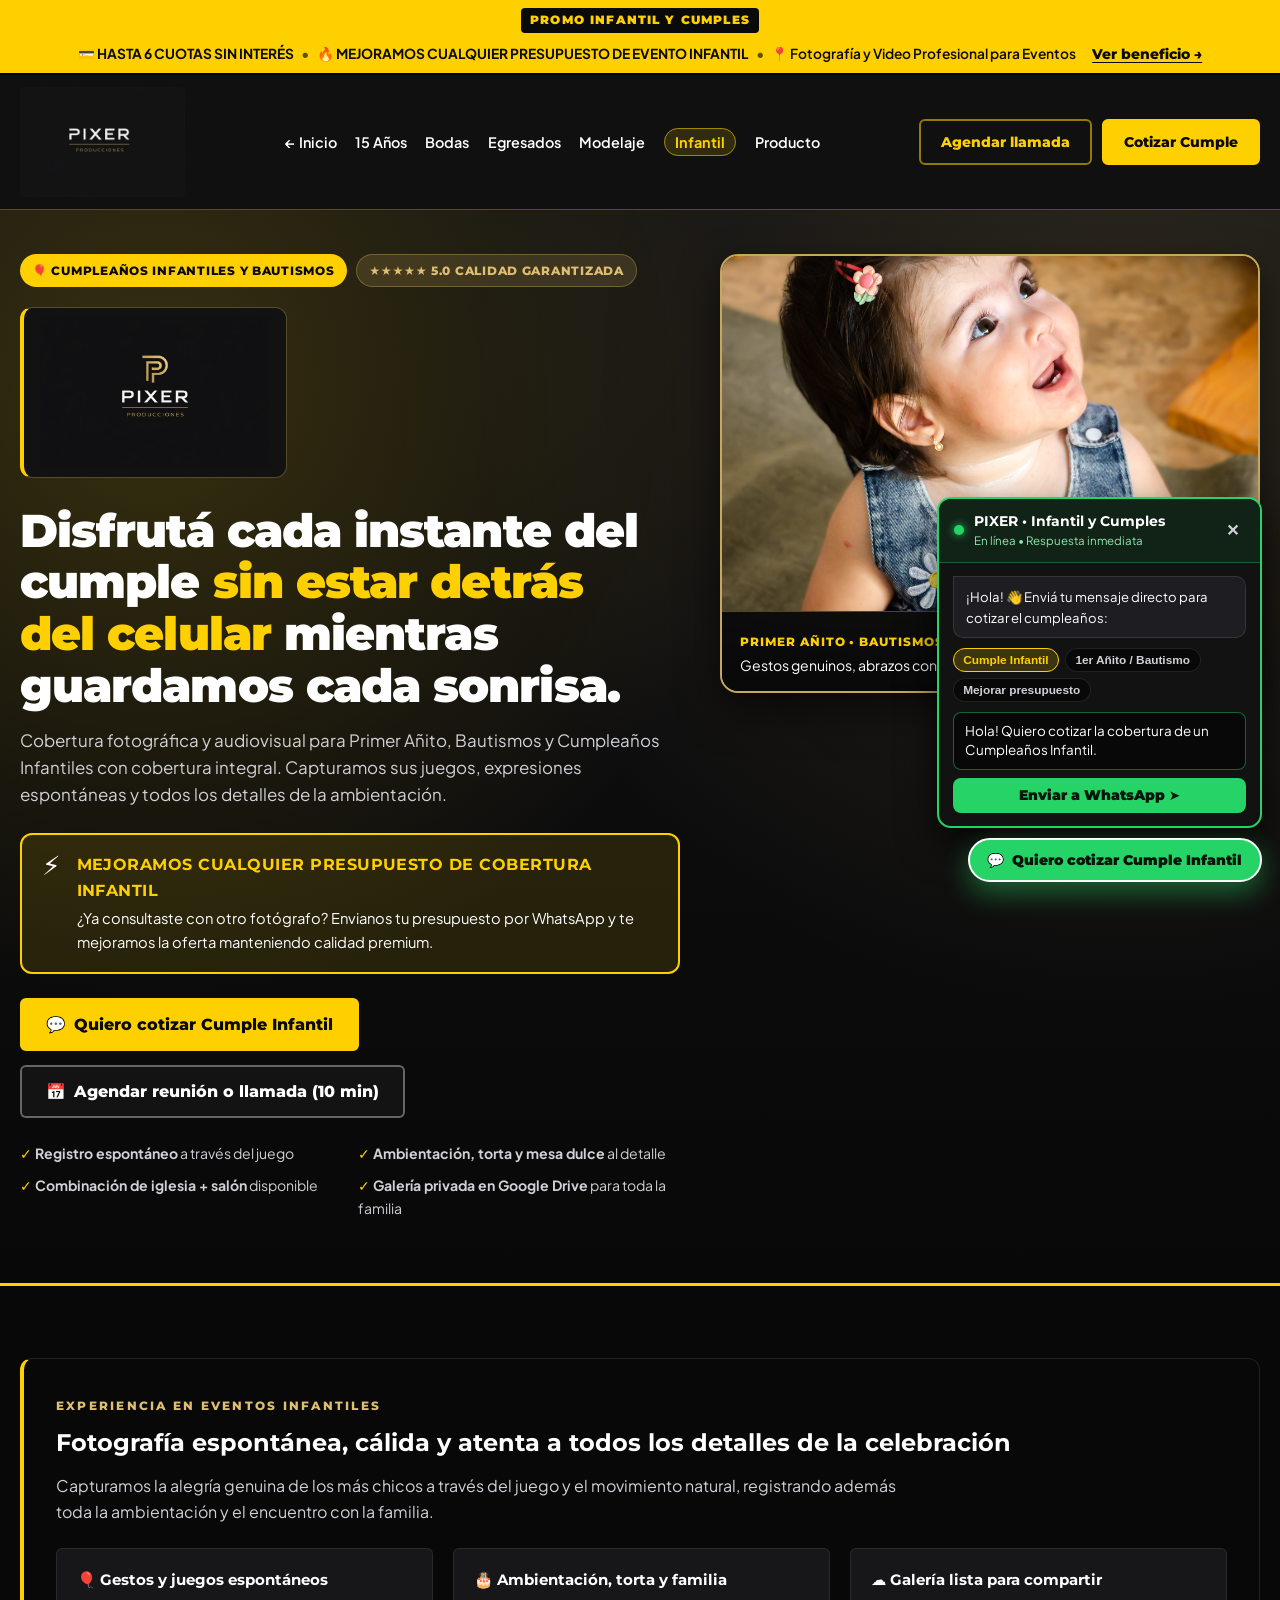
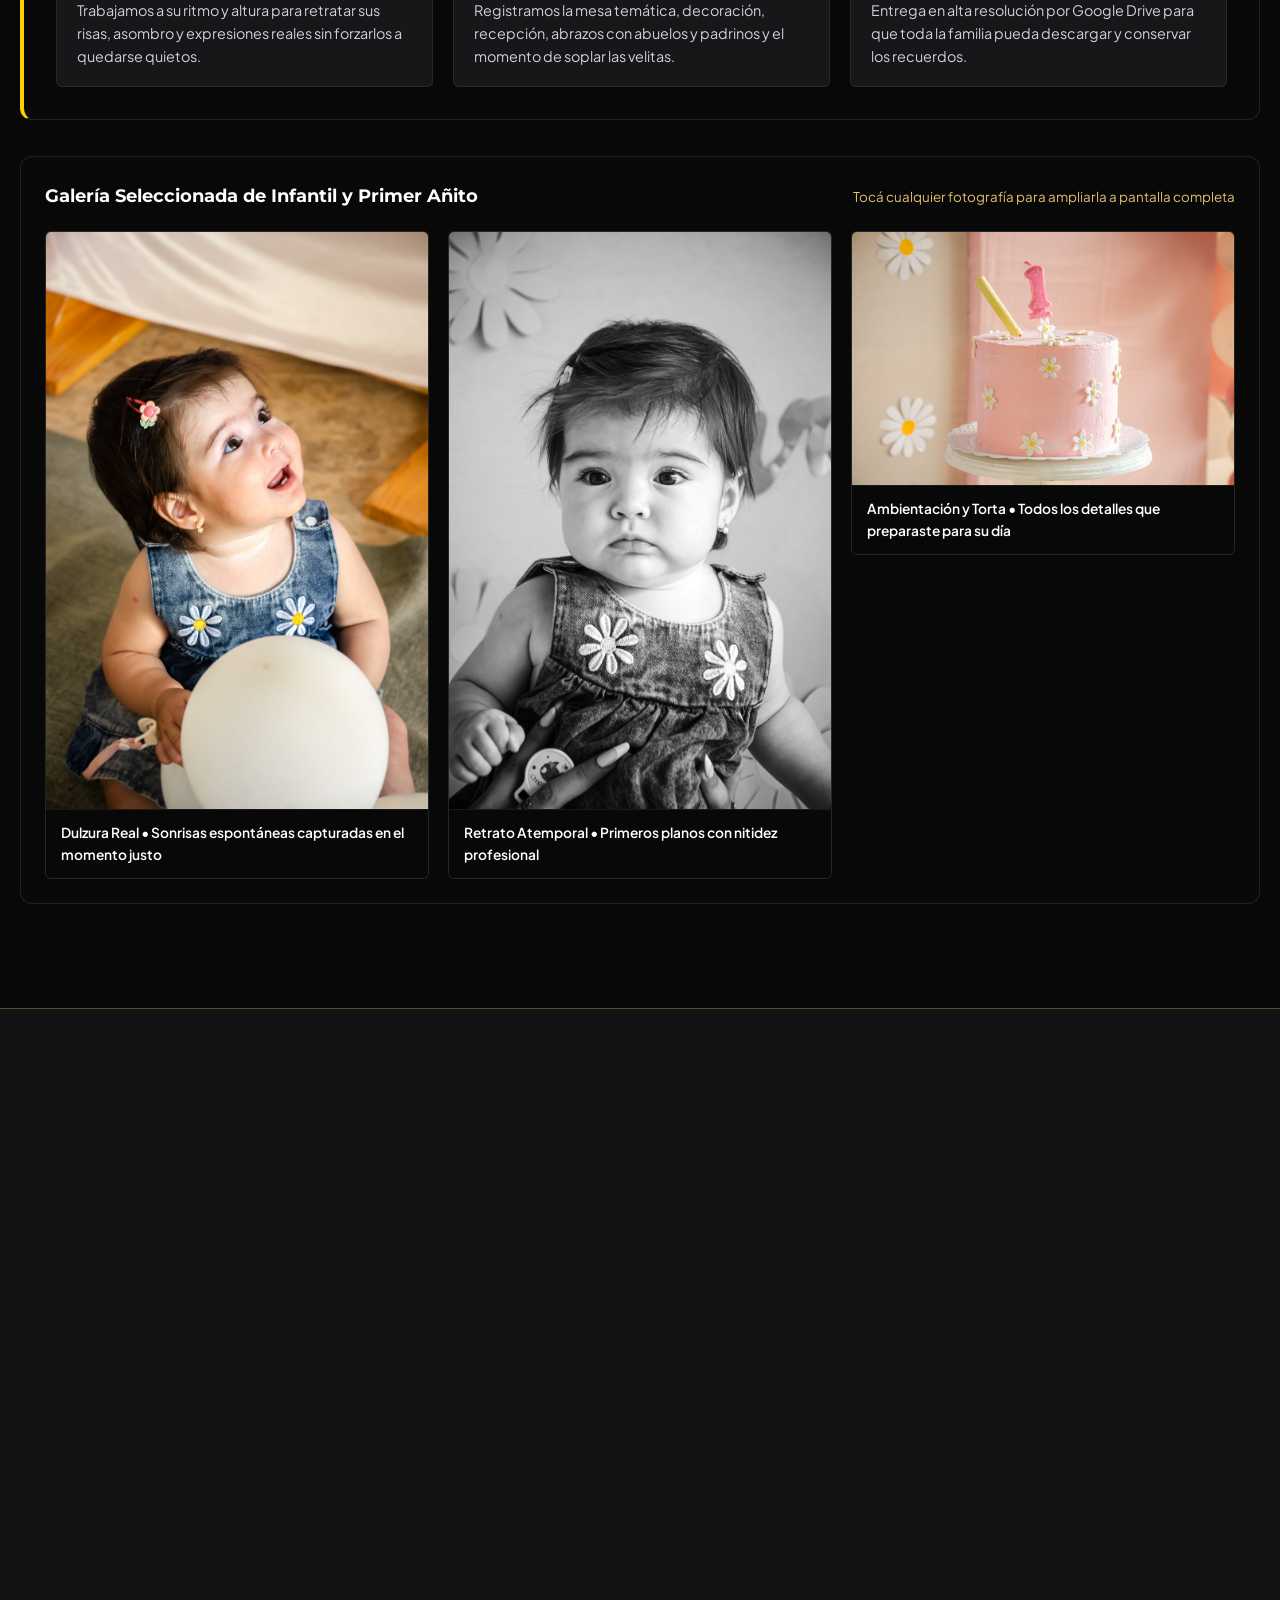
<file: infantil.html>
<!DOCTYPE html>
<html lang="es-AR">
<head>
  <meta charset="utf-8">
  <meta name="viewport" content="width=device-width, initial-scale=1.0">
  <title>Fotografía Infantil, Primer Añito y Cumpleaños | PIXER Producciones</title>
  <meta name="description" content="Cobertura fotográfica y video para Cumpleaños Infantiles, Primer Añito y Bautismos con cobertura integral. Mejoramos cualquier presupuesto.">
  <link rel="icon" type="image/png" href="assets/brand/favicon.png">
  <link rel="apple-touch-icon" href="assets/brand/favicon.png">
  <meta name="color-scheme" content="dark">
  <link rel="preconnect" href="https://fonts.googleapis.com">
  <link rel="preconnect" href="https://fonts.gstatic.com" crossorigin>
  <link href="https://fonts.googleapis.com/css2?family=Montserrat:wght@600;700;800;900&family=Plus+Jakarta+Sans:wght@400;500;600;700&display=swap" rel="stylesheet">
  <link rel="stylesheet" href="styles.css">
  <script type="module" src="app.js"></script>
</head>
<body>

  <!-- BARRA SUPERIOR PROMOCIONAL CON MOVIMIENTO A LA DERECHA Y REGRESO -->
  <aside class="promo-topbar" aria-label="Promociones y medios de pago">
    <div class="container promo-topbar__viewport">
      <div class="promo-topbar__inner promo-topbar__marquee">
        <span class="promo-badge">PROMO INFANTIL Y CUMPLES</span>
        <p class="promo-topbar__text">
          💳 <strong>HASTA 6 CUOTAS SIN INTERÉS</strong> <span class="promo-sep">•</span>
          🔥 <strong>MEJORAMOS CUALQUIER PRESUPUESTO DE EVENTO INFANTIL</strong> <span class="promo-sep">•</span>
          📍 Fotografía y Video Profesional para Eventos
        </p>
        <a href="#mejoramos-presupuesto" class="promo-topbar__cta">Ver beneficio →</a>
      </div>
    </div>
  </aside>

  <!-- HEADER -->
  <header class="site-header">
    <div class="container site-header__inner">
      <a href="index.html" class="brand-link" aria-label="PIXER Producciones - Volver al Inicio">
        <img src="assets/brand/logo_alt.png" alt="PIXER Producciones" class="brand-logo-nav" width="180" height="58">
      </a>
      <nav class="main-nav" aria-label="Navegación módulo infantil">
        <ul class="main-nav__list">
          <li><a href="index.html">← Inicio</a></li>
          <li><a href="15-anos.html">15 Años</a></li>
          <li><a href="bodas.html">Bodas</a></li>
          <li><a href="egresados.html">Egresados</a></li>
          <li><a href="modelaje.html">Modelaje</a></li>
          <li><a href="infantil.html" class="nav-pill-link">Infantil</a></li>
          <li><a href="foto-producto.html">Producto</a></li>
        </ul>
      </nav>
      <div class="site-header__actions">
        <button type="button" class="btn btn--ghost-yellow js-open-meeting-modal" data-context="Infantil / Cumpleaños">
          Agendar llamada
        </button>
        <button type="button" class="btn btn--yellow js-open-wa-widget" data-wa-preset="Hola! Quiero cotizar la cobertura de un Cumpleaños Infantil.">
          Cotizar Cumple
        </button>
      </div>
    </div>
  </header>

  <main>
    <!-- HERO EXCLUSIVO INFANTIL -->
    <section class="hero-section" aria-labelledby="hero-infantil-title">
      <div class="container hero-grid">
        <div class="hero-content">
          <div class="hero-badges">
            <span class="pill pill--yellow">🎈 Cumpleaños Infantiles y Bautismos</span>
            <span class="pill pill--gold">★★★★★ 5.0 Calidad Garantizada</span>
          </div>

          <div class="hero-logo-showcase">
            <img src="assets/brand/logo_definitivo.png" alt="PIXER Producciones" class="hero-logo-img" width="240" height="160">
          </div>

          <h1 id="hero-infantil-title" class="hero-title">
            Disfrutá cada instante del cumple <span class="text-yellow">sin estar detrás del celular</span> mientras guardamos cada sonrisa.
          </h1>

          <p class="hero-subtitle">
            Cobertura fotográfica y audiovisual para Primer Añito, Bautismos y Cumpleaños Infantiles con cobertura integral. Capturamos sus juegos, expresiones espontáneas y todos los detalles de la ambientación.
          </p>

          <div class="price-match-banner">
            <div class="price-match-banner__icon" aria-hidden="true">⚡</div>
            <div class="price-match-banner__body">
              <strong>MEJORAMOS CUALQUIER PRESUPUESTO DE COBERTURA INFANTIL</strong>
              <p>¿Ya consultaste con otro fotógrafo? Envianos tu presupuesto por WhatsApp y te mejoramos la oferta manteniendo calidad premium.</p>
            </div>
          </div>

          <div class="hero-ctas">
            <button type="button" class="btn btn--yellow btn--lg js-open-wa-widget" data-wa-preset="Hola! Quiero cotizar la cobertura de un Cumpleaños Infantil.">
              <span aria-hidden="true">💬</span> Quiero cotizar Cumple Infantil
            </button>
            <button type="button" class="btn btn--outline-white btn--lg js-open-meeting-modal" data-context="Infantil / Cumpleaños">
              <span aria-hidden="true">📅</span> Agendar reunión o llamada (10 min)
            </button>
          </div>

          <ul class="hero-trust-list">
            <li><strong>Registro espontáneo</strong> a través del juego</li>
            <li><strong>Ambientación, torta y mesa dulce</strong> al detalle</li>
            <li><strong>Combinación de iglesia + salón</strong> disponible</li>
            <li><strong>Galería privada en Google Drive</strong> para toda la familia</li>
          </ul>
        </div>

        <div class="hero-visual">
          <div class="hero-photo-frame">
            <img
              src="assets/portfolio/infantil_3.jpg"
              alt="Bebé mirando hacia arriba con sonrisa radiante en cumpleaños infantil"
              width="1920"
              height="2899"
              fetchpriority="high"
              class="hero-lcp-img"
            >
            <div class="hero-photo-caption">
              <span class="caption-tag">PRIMER AÑITO • BAUTISMOS • CUMPLEAÑOS</span>
              <p>Gestos genuinos, abrazos con los abuelos y recuerdos para toda la vida.</p>
            </div>
          </div>
        </div>
      </div>
    </section>

    <!-- PROPUESTA UNIFICADA + GALERÍA INFANTIL -->
    <section id="cobertura-infantil" class="portfolio-section">
      <div class="container">
        <article class="unified-value-card">
          <header class="unified-value-card__header">
            <span class="eyebrow">EXPERIENCIA EN EVENTOS INFANTILES</span>
            <h2>Fotografía espontánea, cálida y atenta a todos los detalles de la celebración</h2>
          </header>
          <p class="unified-value-card__lead">
            Capturamos la alegría genuina de los más chicos a través del juego y el movimiento natural, registrando además toda la ambientación y el encuentro con la familia.
          </p>
          <div class="unified-value-grid">
            <div class="unified-value-item">
              <strong>🎈 Gestos y juegos espontáneos</strong>
              <p>Trabajamos a su ritmo y altura para retratar sus risas, asombro y expresiones reales sin forzarlos a quedarse quietos.</p>
            </div>
            <div class="unified-value-item">
              <strong>🎂 Ambientación, torta y familia</strong>
              <p>Registramos la mesa temática, decoración, recepción, abrazos con abuelos y padrinos y el momento de soplar las velitas.</p>
            </div>
            <div class="unified-value-item">
              <strong>☁️ Galería lista para compartir</strong>
              <p>Entrega en alta resolución por Google Drive para que toda la familia pueda descargar y conservar los recuerdos.</p>
            </div>
          </div>
        </article>

        <div id="galeria-infantil" class="curated-gallery-block">
          <div class="curated-gallery-header">
            <h3>Galería Seleccionada de Infantil y Primer Añito</h3>
            <span class="gallery-note">Tocá cualquier fotografía para ampliarla a pantalla completa</span>
          </div>
          <div class="photo-masonry-grid">
            <figure class="photo-card">
              <button type="button" class="photo-card__trigger js-open-lightbox" data-src="assets/portfolio/infantil_3.jpg" data-caption="Infantil • Expresión espontánea de alegría y asombro">
                <img src="assets/portfolio/infantil_3.jpg" alt="Bebé mirando hacia arriba con sonrisa luminosa" width="1920" height="2899" loading="lazy">
              </button>
              <figcaption>Dulzura Real • Sonrisas espontáneas capturadas en el momento justo</figcaption>
            </figure>

            <figure class="photo-card">
              <button type="button" class="photo-card__trigger js-open-lightbox" data-src="assets/portfolio/infantil_2.jpg" data-caption="Infantil • Retrato atemporal en blanco y negro">
                <img src="assets/portfolio/infantil_2.jpg" alt="Retrato en blanco y negro de bebé con jardinero de flores" width="1920" height="2899" loading="lazy">
              </button>
              <figcaption>Retrato Atemporal • Primeros planos con nitidez profesional</figcaption>
            </figure>

            <figure class="photo-card">
              <button type="button" class="photo-card__trigger js-open-lightbox" data-src="assets/portfolio/infantil_1.jpg" data-caption="Infantil • Registro de torta, ambientación y mesa dulce">
                <img src="assets/portfolio/infantil_1.jpg" alt="Torta de primer cumpleaños rosa con margaritas y vela" width="1920" height="1272" loading="lazy">
              </button>
              <figcaption>Ambientación y Torta • Todos los detalles que preparaste para su día</figcaption>
            </figure>
          </div>
        </div>
      </div>
    </section>

    <!-- 3 PREGUNTAS FRECUENTES REALES DE INFANTIL -->
    <section id="faq-infantil-section" class="process-section">
      <div class="container">
        <div class="section-header">
          <span class="eyebrow">DUDAS FRECUENTES</span>
          <h2 class="section-title">Preguntas frecuentes sobre <span class="text-yellow">Infantil y Cumpleaños</span></h2>
        </div>
        <div class="faq-list">
          <details name="faq-infantil-landing" open>
            <summary>1. ¿Qué momentos incluye la cobertura de un cumpleaños infantil o bautismo?</summary>
            <p>Comenzamos registrando los detalles de la decoración, torta y mesa dulce antes de que se desarme, realizamos fotos naturales del cumpleañero con su familia, padrinos y abuelos, y cubrimos toda la animación, juegos y velitas.</p>
          </details>
          <details name="faq-infantil-landing">
            <summary>2. ¿Se puede combinar el bautismo en iglesia con el festejo posterior en el salón?</summary>
            <p>Sí, coordinamos el traslado desde la ceremonia religiosa hasta el salón o domicilio en cualquier locación para que todo el evento quede registrado en un mismo reportaje.</p>
          </details>
          <details name="faq-infantil-landing">
            <summary>3. ¿Cuántas fotos se entregan y cómo las descargan los familiares?</summary>
            <p>Entregamos todas las fotografías logradas del evento editadas en alta resolución (incluyendo tomas a color y retratos seleccionados en blanco y negro) mediante un enlace privado de Google Drive fácil de compartir por WhatsApp.</p>
          </details>
        </div>
      </div>
    </section>

    <!-- CIERRE MEJORAMOS PRESUPUESTO -->
    <section id="mejoramos-presupuesto" class="price-match-section">
      <div class="container">
        <div class="price-match-box">
          <div class="price-match-box__content">
            <span class="pill pill--black">COMPROMISO PIXER PRODUCCIONES</span>
            <h2>¿Ya tenés un presupuesto para el cumple? Lo mejoramos hoy mismo.</h2>
            <p>Mandanos por WhatsApp qué te ofrecieron o agendá una llamada de 10 minutos para reservar tu fecha.</p>
          </div>
          <div class="price-match-box__actions">
            <button type="button" class="btn btn--black btn--lg js-open-wa-widget" data-wa-preset="Hola! Tengo un presupuesto para un Cumpleaños Infantil y quiero saber cómo lo pueden mejorar.">
              🔥 Mejorar presupuesto Infantil
            </button>
          </div>
        </div>
      </div>
    </section>
  </main>

  <!-- MINI CUADRADITO PRE-WHATSAPP FLOTANTE -->
  <aside class="wa-floating" aria-label="Chat rápido de WhatsApp">
    <div class="wa-mini-card" id="wa-interactive-panel">
      <header class="wa-mini-card__header">
        <div class="wa-mini-card__agent">
          <span class="wa-status-dot" aria-hidden="true"></span>
          <div>
            <strong>PIXER • Infantil y Cumples</strong>
            <span>En línea • Respuesta inmediata</span>
          </div>
        </div>
        <button type="button" class="wa-mini-card__close" id="wa-panel-close" aria-label="Minimizar chat">✕</button>
      </header>

      <div class="wa-mini-card__body">
        <div class="wa-bubble-incoming">
          ¡Hola! 👋 Enviá tu mensaje directo para cotizar el cumpleaños:
        </div>

        <div class="wa-preset-chips">
          <button type="button" class="wa-chip is-selected" data-chip-msg="Hola! Quiero cotizar la cobertura de un Cumpleaños Infantil.">Cumple Infantil</button>
          <button type="button" class="wa-chip" data-chip-msg="Hola! Quiero consultar por cobertura de Primer Añito / Bautismo.">1er Añito / Bautismo</button>
          <button type="button" class="wa-chip" data-chip-msg="Hola! Tengo un presupuesto de cobertura infantil y quiero que me lo mejoren.">Mejorar presupuesto</button>
        </div>

        <form id="wa-mini-form" class="wa-mini-form">
          <label for="wa-custom-input" class="sr-only">Tu mensaje para WhatsApp</label>
          <textarea id="wa-custom-input" rows="2" class="wa-mini-input">Hola! Quiero cotizar la cobertura de un Cumpleaños Infantil.</textarea>
          <button type="submit" class="wa-mini-send">
            Enviar a WhatsApp ➤
          </button>
        </form>
      </div>
    </div>

    <button type="button" class="wa-fab" id="wa-fab-toggle" aria-expanded="true" aria-controls="wa-interactive-panel">
      <span class="wa-fab__icon" aria-hidden="true">💬</span>
      <span class="wa-fab__label">Quiero cotizar Cumple Infantil</span>
    </button>
  </aside>

  <!-- MODAL REUNIÓN Y LIGHTBOX -->
  <dialog id="meeting-dialog" class="native-modal" closedby="any" aria-labelledby="meeting-dialog-title">
    <div class="native-modal__inner">
      <header class="native-modal__header">
        <div>
          <span class="eyebrow">ASESORAMIENTO INFANTIL</span>
          <h2 id="meeting-dialog-title">Agendar reunión o llamada de 10 minutos</h2>
        </div>
        <form method="dialog">
          <button type="submit" class="native-modal__close" value="cancel" aria-label="Cerrar ventana">✕</button>
        </form>
      </header>
      <form id="meeting-form" class="meeting-form">
        <div class="form-field">
          <label for="client-name">Tu nombre</label>
          <input type="text" id="client-name" name="name" autocomplete="name" required placeholder="Tu nombre">
        </div>
        <div class="form-row">
          <div class="form-field">
            <label for="event-type">Servicio</label>
            <select id="event-type" name="eventType">
              <option value="Infantil / Cumpleaños">Infantil / Cumpleaños</option>
              <option value="Primer Añito y Bautismo">Primer Añito y Bautismo</option>
            </select>
          </div>
          <div class="form-field">
            <label for="event-city">Localidad y fecha aprox.</label>
            <input type="text" id="event-city" name="city" placeholder="Ej: Fecha aproximada del evento">
          </div>
        </div>
        <div class="form-field">
          <label for="meeting-pref">Modalidad preferida</label>
          <select id="meeting-pref" name="pref">
            <option value="Llamada por WhatsApp (10 min)">Llamada por WhatsApp (10 min)</option>
            <option value="Videollamada">Videollamada</option>
          </select>
        </div>
        <div class="native-modal__actions">
          <button type="submit" class="btn btn--yellow btn--full">Confirmar por WhatsApp (+54 9 3512 71-2104) →</button>
          <a href="tel:+5493512712104" class="btn btn--outline-white btn--full" style="margin-block-start: 0.5rem;">📞 Llamar directo al +54 9 3512 71-2104</a>
        </div>
      </form>
    </div>
  </dialog>

  <dialog id="lightbox-dialog" class="lightbox-modal" closedby="any" aria-label="Visor de fotografía a pantalla completa">
    <div class="lightbox-modal__inner">
      <form method="dialog" class="lightbox-modal__top">
        <p id="lightbox-caption" class="lightbox-modal__caption"></p>
        <button type="submit" class="lightbox-modal__close" value="close">✕ Cerrar</button>
      </form>
      <div class="lightbox-modal__stage">
        <img id="lightbox-img" src="assets/portfolio/infantil_3.jpg" alt="" width="1920" height="2899">
      </div>
    </div>
  </dialog>

</body>
</html>
</file>
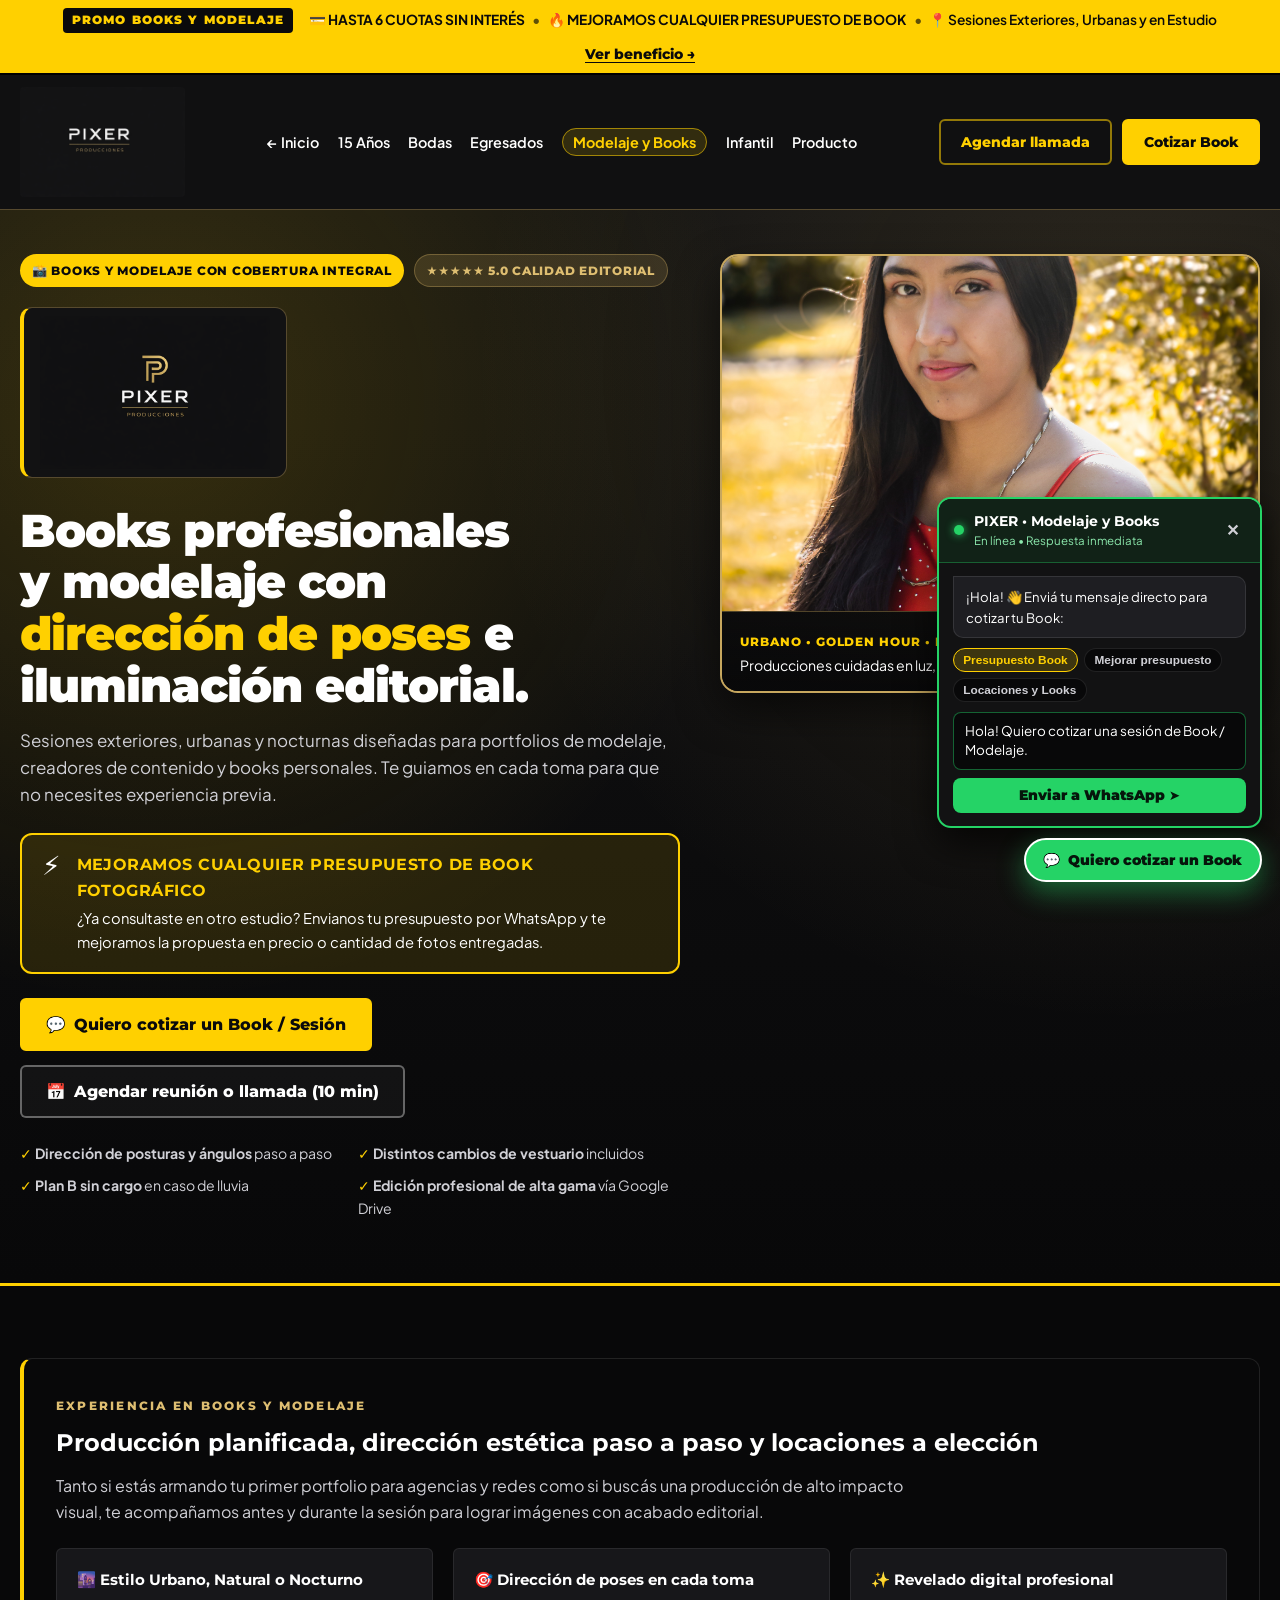
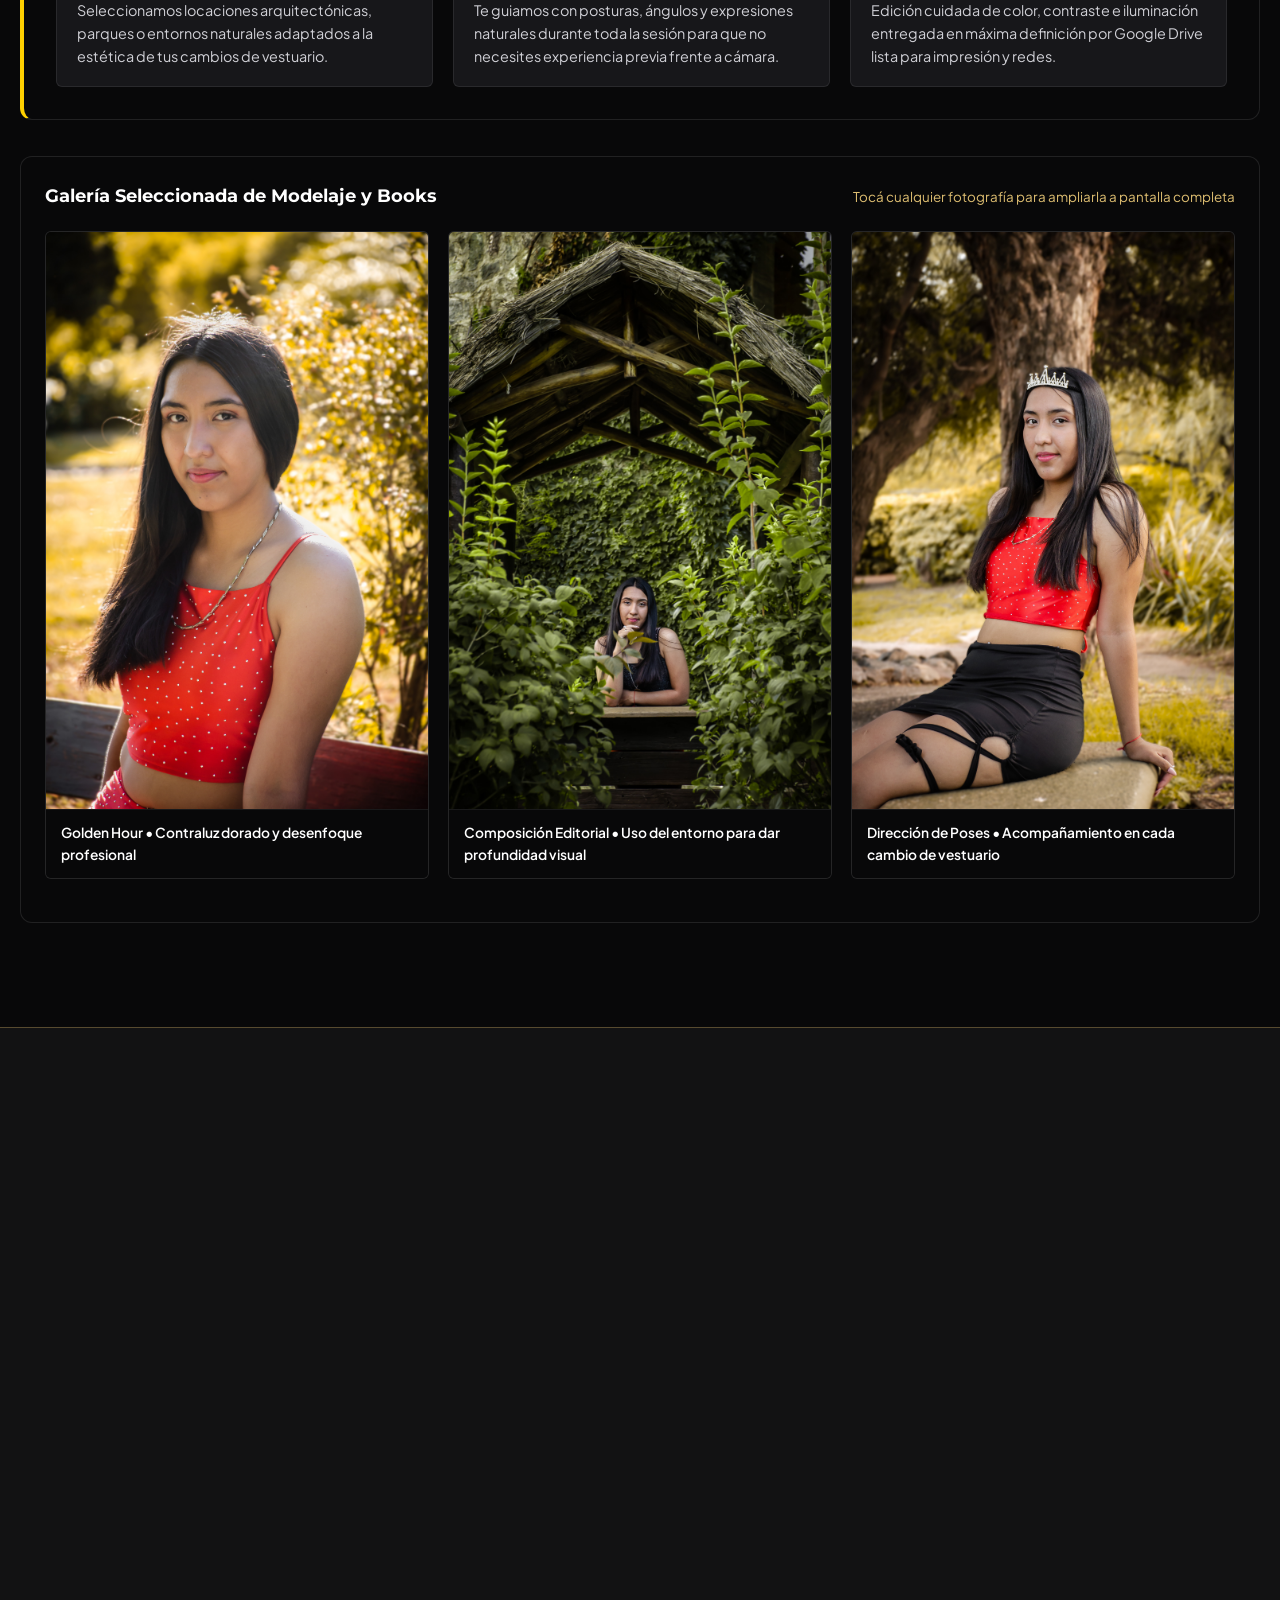
<file: modelaje.html>
<!DOCTYPE html>
<html lang="es-AR">
<head>
  <meta charset="utf-8">
  <meta name="viewport" content="width=device-width, initial-scale=1.0">
  <title>Books Fotográficos y Modelaje | PIXER Producciones</title>
  <meta name="description" content="Sesiones fotográficas de Modelaje, Books personales y marca personal con dirección de poses paso a paso e iluminación editorial.">
  <link rel="icon" type="image/png" href="assets/brand/favicon.png">
  <link rel="apple-touch-icon" href="assets/brand/favicon.png">
  <meta name="color-scheme" content="dark">
  <link rel="preconnect" href="https://fonts.googleapis.com">
  <link rel="preconnect" href="https://fonts.gstatic.com" crossorigin>
  <link href="https://fonts.googleapis.com/css2?family=Montserrat:wght@600;700;800;900&family=Plus+Jakarta+Sans:wght@400;500;600;700&display=swap" rel="stylesheet">
  <link rel="stylesheet" href="styles.css">
  <script type="module" src="app.js"></script>
</head>
<body>

  <!-- BARRA SUPERIOR PROMOCIONAL CON MOVIMIENTO A LA DERECHA Y REGRESO -->
  <aside class="promo-topbar" aria-label="Promociones y medios de pago">
    <div class="container promo-topbar__viewport">
      <div class="promo-topbar__inner promo-topbar__marquee">
        <span class="promo-badge">PROMO BOOKS Y MODELAJE</span>
        <p class="promo-topbar__text">
          💳 <strong>HASTA 6 CUOTAS SIN INTERÉS</strong> <span class="promo-sep">•</span>
          🔥 <strong>MEJORAMOS CUALQUIER PRESUPUESTO DE BOOK</strong> <span class="promo-sep">•</span>
          📍 Sesiones Exteriores, Urbanas y en Estudio
        </p>
        <a href="#mejoramos-presupuesto" class="promo-topbar__cta">Ver beneficio →</a>
      </div>
    </div>
  </aside>

  <!-- HEADER -->
  <header class="site-header">
    <div class="container site-header__inner">
      <a href="index.html" class="brand-link" aria-label="PIXER Producciones - Volver al Inicio">
        <img src="assets/brand/logo_alt.png" alt="PIXER Producciones" class="brand-logo-nav" width="180" height="58">
      </a>
      <nav class="main-nav" aria-label="Navegación módulo modelaje">
        <ul class="main-nav__list">
          <li><a href="index.html">← Inicio</a></li>
          <li><a href="15-anos.html">15 Años</a></li>
          <li><a href="bodas.html">Bodas</a></li>
          <li><a href="egresados.html">Egresados</a></li>
          <li><a href="modelaje.html" class="nav-pill-link">Modelaje y Books</a></li>
          <li><a href="infantil.html">Infantil</a></li>
          <li><a href="foto-producto.html">Producto</a></li>
        </ul>
      </nav>
      <div class="site-header__actions">
        <button type="button" class="btn btn--ghost-yellow js-open-meeting-modal" data-context="Book de Modelaje / Personal">
          Agendar llamada
        </button>
        <button type="button" class="btn btn--yellow js-open-wa-widget" data-wa-preset="Hola! Quiero cotizar una sesión de Book / Modelaje.">
          Cotizar Book
        </button>
      </div>
    </div>
  </header>

  <main>
    <!-- HERO EXCLUSIVO MODELAJE Y BOOKS -->
    <section class="hero-section" aria-labelledby="hero-modelaje-title">
      <div class="container hero-grid">
        <div class="hero-content">
          <div class="hero-badges">
            <span class="pill pill--yellow">📸 Books y Modelaje con cobertura integral</span>
            <span class="pill pill--gold">★★★★★ 5.0 Calidad Editorial</span>
          </div>

          <div class="hero-logo-showcase">
            <img src="assets/brand/logo_definitivo.png" alt="PIXER Producciones" class="hero-logo-img" width="240" height="160">
          </div>

          <h1 id="hero-modelaje-title" class="hero-title">
            Books profesionales y modelaje con <span class="text-yellow">dirección de poses</span> e iluminación editorial.
          </h1>

          <p class="hero-subtitle">
            Sesiones exteriores, urbanas y nocturnas diseñadas para portfolios de modelaje, creadores de contenido y books personales. Te guiamos en cada toma para que no necesites experiencia previa.
          </p>

          <div class="price-match-banner">
            <div class="price-match-banner__icon" aria-hidden="true">⚡</div>
            <div class="price-match-banner__body">
              <strong>MEJORAMOS CUALQUIER PRESUPUESTO DE BOOK FOTOGRÁFICO</strong>
              <p>¿Ya consultaste en otro estudio? Envianos tu presupuesto por WhatsApp y te mejoramos la propuesta en precio o cantidad de fotos entregadas.</p>
            </div>
          </div>

          <div class="hero-ctas">
            <button type="button" class="btn btn--yellow btn--lg js-open-wa-widget" data-wa-preset="Hola! Quiero cotizar una sesión de Book / Modelaje.">
              <span aria-hidden="true">💬</span> Quiero cotizar un Book / Sesión
            </button>
            <button type="button" class="btn btn--outline-white btn--lg js-open-meeting-modal" data-context="Book de Modelaje / Personal">
              <span aria-hidden="true">📅</span> Agendar reunión o llamada (10 min)
            </button>
          </div>

          <ul class="hero-trust-list">
            <li><strong>Dirección de posturas y ángulos</strong> paso a paso</li>
            <li><strong>Distintos cambios de vestuario</strong> incluidos</li>
            <li><strong>Plan B sin cargo</strong> en caso de lluvia</li>
            <li><strong>Edición profesional de alta gama</strong> vía Google Drive</li>
          </ul>
        </div>

        <div class="hero-visual">
          <div class="hero-photo-frame">
            <img
              src="assets/portfolio/previa_3.jpg"
              alt="Retrato editorial de modelaje al atardecer con contraluz dorado"
              width="1920"
              height="2899"
              fetchpriority="high"
              class="hero-lcp-img"
            >
            <div class="hero-photo-caption">
              <span class="caption-tag">URBANO • GOLDEN HOUR • PORTFOLIOS Y REDES</span>
              <p>Producciones cuidadas en luz, encuadre y expresión natural.</p>
            </div>
          </div>
        </div>
      </div>
    </section>

    <!-- PROPUESTA UNIFICADA + GALERÍA MODELAJE -->
    <section id="cobertura-modelaje" class="portfolio-section">
      <div class="container">
        <article class="unified-value-card">
          <header class="unified-value-card__header">
            <span class="eyebrow">EXPERIENCIA EN BOOKS Y MODELAJE</span>
            <h2>Producción planificada, dirección estética paso a paso y locaciones a elección</h2>
          </header>
          <p class="unified-value-card__lead">
            Tanto si estás armando tu primer portfolio para agencias y redes como si buscás una producción de alto impacto visual, te acompañamos antes y durante la sesión para lograr imágenes con acabado editorial.
          </p>
          <div class="unified-value-grid">
            <div class="unified-value-item">
              <strong>🌆 Estilo Urbano, Natural o Nocturno</strong>
              <p>Seleccionamos locaciones arquitectónicas, parques o entornos naturales adaptados a la estética de tus cambios de vestuario.</p>
            </div>
            <div class="unified-value-item">
              <strong>🎯 Dirección de poses en cada toma</strong>
              <p>Te guiamos con posturas, ángulos y expresiones naturales durante toda la sesión para que no necesites experiencia previa frente a cámara.</p>
            </div>
            <div class="unified-value-item">
              <strong>✨ Revelado digital profesional</strong>
              <p>Edición cuidada de color, contraste e iluminación entregada en máxima definición por Google Drive lista para impresión y redes.</p>
            </div>
          </div>
        </article>

        <div id="galeria-modelaje" class="curated-gallery-block">
          <div class="curated-gallery-header">
            <h3>Galería Seleccionada de Modelaje y Books</h3>
            <span class="gallery-note">Tocá cualquier fotografía para ampliarla a pantalla completa</span>
          </div>
          <div class="photo-masonry-grid">
            <figure class="photo-card">
              <button type="button" class="photo-card__trigger js-open-lightbox" data-src="assets/portfolio/previa_3.jpg" data-caption="Modelaje y Books • Retrato en Golden Hour con contraluz natural">
                <img src="assets/portfolio/previa_3.jpg" alt="Retrato editorial al atardecer con luz cálida" width="1920" height="2899" loading="lazy">
              </button>
              <figcaption>Golden Hour • Contraluz dorado y desenfoque profesional</figcaption>
            </figure>

            <figure class="photo-card">
              <button type="button" class="photo-card__trigger js-open-lightbox" data-src="assets/portfolio/previa_1.jpg" data-caption="Modelaje y Books • Composición simétrica en entorno natural">
                <img src="assets/portfolio/previa_1.jpg" alt="Retrato enmarcado por vegetación y arquitectura rústica" width="1920" height="2899" loading="lazy">
              </button>
              <figcaption>Composición Editorial • Uso del entorno para dar profundidad visual</figcaption>
            </figure>

            <figure class="photo-card">
              <button type="button" class="photo-card__trigger js-open-lightbox" data-src="assets/portfolio/previa_2.jpg" data-caption="Modelaje y Books • Dirección de postura y expresión en exterior">
                <img src="assets/portfolio/previa_2.jpg" alt="Sesión de book exterior en parque" width="1920" height="2899" loading="lazy">
              </button>
              <figcaption>Dirección de Poses • Acompañamiento en cada cambio de vestuario</figcaption>
            </figure>
          </div>
        </div>
      </div>
    </section>

    <!-- 3 PREGUNTAS FRECUENTES REALES DE MODELAJE Y BOOKS -->
    <section id="faq-modelaje-section" class="process-section">
      <div class="container">
        <div class="section-header">
          <span class="eyebrow">DUDAS FRECUENTES</span>
          <h2 class="section-title">Preguntas frecuentes sobre <span class="text-yellow">Modelaje y Books</span></h2>
        </div>
        <div class="faq-list">
          <details name="faq-modelaje-landing" open>
            <summary>1. ¿Necesito tener experiencia previa posando para realizar un Book?</summary>
            <p>No hace falta ninguna experiencia previa. Durante toda la sesión te dirigimos paso a paso en posturas, movimientos y miradas para que te sientas cómodo y logremos retratos fluidos y profesionales.</p>
          </details>
          <details name="faq-modelaje-landing">
            <summary>2. ¿Cuántos cambios de vestuario incluye la sesión y cómo elegimos la locación?</summary>
            <p>En la planificación previa por WhatsApp definimos juntos la locación (urbana, natural o interior) y organizamos el tiempo de la sesión para que puedas realizar distintos cambios de vestuario y estilos.</p>
          </details>
          <details name="faq-modelaje-landing">
            <summary>3. ¿Qué pasa si el día del Book en exterior hay mal clima?</summary>
            <p>Seguimos el pronóstico en los días previos y, en caso de lluvia o viento fuerte, reprogramamos la sesión sin ningún cargo extra o pasamos a una locación alternativa acordada previamente.</p>
          </details>
        </div>
      </div>
    </section>

    <!-- CIERRE MEJORAMOS PRESUPUESTO -->
    <section id="mejoramos-presupuesto" class="price-match-section">
      <div class="container">
        <div class="price-match-box">
          <div class="price-match-box__content">
            <span class="pill pill--black">COMPROMISO PIXER PRODUCCIONES</span>
            <h2>¿Ya tenés un presupuesto para tu Book? Lo mejoramos hoy mismo.</h2>
            <p>Mandanos por WhatsApp qué te ofrecieron o agendá una llamada de 10 minutos para armar tu producción a medida.</p>
          </div>
          <div class="price-match-box__actions">
            <button type="button" class="btn btn--black btn--lg js-open-wa-widget" data-wa-preset="Hola! Tengo un presupuesto para un Book y quiero saber cómo lo pueden mejorar.">
              🔥 Mejorar presupuesto de Book
            </button>
          </div>
        </div>
      </div>
    </section>
  </main>

  <!-- MINI CUADRADITO PRE-WHATSAPP FLOTANTE -->
  <aside class="wa-floating" aria-label="Chat rápido de WhatsApp">
    <div class="wa-mini-card" id="wa-interactive-panel">
      <header class="wa-mini-card__header">
        <div class="wa-mini-card__agent">
          <span class="wa-status-dot" aria-hidden="true"></span>
          <div>
            <strong>PIXER • Modelaje y Books</strong>
            <span>En línea • Respuesta inmediata</span>
          </div>
        </div>
        <button type="button" class="wa-mini-card__close" id="wa-panel-close" aria-label="Minimizar chat">✕</button>
      </header>

      <div class="wa-mini-card__body">
        <div class="wa-bubble-incoming">
          ¡Hola! 👋 Enviá tu mensaje directo para cotizar tu Book:
        </div>

        <div class="wa-preset-chips">
          <button type="button" class="wa-chip is-selected" data-chip-msg="Hola! Quiero cotizar una sesión de Book / Modelaje.">Presupuesto Book</button>
          <button type="button" class="wa-chip" data-chip-msg="Hola! Tengo un presupuesto de Book y quiero que me lo mejoren.">Mejorar presupuesto</button>
          <button type="button" class="wa-chip" data-chip-msg="Hola! Quiero consultar por locaciones y cambios de vestuario para un Book.">Locaciones y Looks</button>
        </div>

        <form id="wa-mini-form" class="wa-mini-form">
          <label for="wa-custom-input" class="sr-only">Tu mensaje para WhatsApp</label>
          <textarea id="wa-custom-input" rows="2" class="wa-mini-input">Hola! Quiero cotizar una sesión de Book / Modelaje.</textarea>
          <button type="submit" class="wa-mini-send">
            Enviar a WhatsApp ➤
          </button>
        </form>
      </div>
    </div>

    <button type="button" class="wa-fab" id="wa-fab-toggle" aria-expanded="true" aria-controls="wa-interactive-panel">
      <span class="wa-fab__icon" aria-hidden="true">💬</span>
      <span class="wa-fab__label">Quiero cotizar un Book</span>
    </button>
  </aside>

  <!-- MODAL REUNIÓN Y LIGHTBOX -->
  <dialog id="meeting-dialog" class="native-modal" closedby="any" aria-labelledby="meeting-dialog-title">
    <div class="native-modal__inner">
      <header class="native-modal__header">
        <div>
          <span class="eyebrow">ASESORAMIENTO BOOKS</span>
          <h2 id="meeting-dialog-title">Agendar reunión o llamada de 10 minutos</h2>
        </div>
        <form method="dialog">
          <button type="submit" class="native-modal__close" value="cancel" aria-label="Cerrar ventana">✕</button>
        </form>
      </header>
      <form id="meeting-form" class="meeting-form">
        <div class="form-field">
          <label for="client-name">Tu nombre</label>
          <input type="text" id="client-name" name="name" autocomplete="name" required placeholder="Tu nombre">
        </div>
        <div class="form-row">
          <div class="form-field">
            <label for="event-type">Servicio</label>
            <select id="event-type" name="eventType">
              <option value="Book de Modelaje / Personal">Book de Modelaje / Personal</option>
              <option value="Mejorar presupuesto de Book">Mejorar presupuesto de Book</option>
            </select>
          </div>
          <div class="form-field">
            <label for="event-city">Localidad y fecha aprox.</label>
            <input type="text" id="event-city" name="city" placeholder="Ej: Fecha aproximada del evento">
          </div>
        </div>
        <div class="form-field">
          <label for="meeting-pref">Modalidad preferida</label>
          <select id="meeting-pref" name="pref">
            <option value="Llamada por WhatsApp (10 min)">Llamada por WhatsApp (10 min)</option>
            <option value="Videollamada">Videollamada</option>
          </select>
        </div>
        <div class="native-modal__actions">
          <button type="submit" class="btn btn--yellow btn--full">Confirmar por WhatsApp (+54 9 3512 71-2104) →</button>
          <a href="tel:+5493512712104" class="btn btn--outline-white btn--full" style="margin-block-start: 0.5rem;">📞 Llamar directo al +54 9 3512 71-2104</a>
        </div>
      </form>
    </div>
  </dialog>

  <dialog id="lightbox-dialog" class="lightbox-modal" closedby="any" aria-label="Visor de fotografía a pantalla completa">
    <div class="lightbox-modal__inner">
      <form method="dialog" class="lightbox-modal__top">
        <p id="lightbox-caption" class="lightbox-modal__caption"></p>
        <button type="submit" class="lightbox-modal__close" value="close">✕ Cerrar</button>
      </form>
      <div class="lightbox-modal__stage">
        <img id="lightbox-img" src="assets/portfolio/previa_3.jpg" alt="" width="1920" height="2899">
      </div>
    </div>
  </dialog>

</body>
</html>
</file>
<file: styles.css>
/* ==========================================================================
   MANUAL DE MARCA VISUAL & ARQUITECTURA CSS — PIXER PRODUCCIONES
   Optimizado para Conversión (Google Ads CRO) y modern-web-guidance
   ========================================================================== */

@property --fade-start {
  syntax: "<length>";
  inherits: false;
  initial-value: 0px;
}

@property --fade-end {
  syntax: "<length>";
  inherits: false;
  initial-value: 0px;
}

:root {
  color-scheme: dark;

  --bg-carbon: #121213;
  --bg-obsidian: #080809;
  --bg-surface: #17171a;
  --bg-surface-elevated: #1e1e22;

  --yellow-impact: #ffd000;
  --yellow-impact-hover: #ffe033;
  --gold-pixer: #c7a75e;
  --gold-pixer-light: #debe71;

  --text-white: #ffffff;
  --text-silver: #d0d0d6;
  --text-muted: #9a9aa3;
  --text-dark: #0a0a0b;

  --border-subtle: rgba(255, 255, 255, 0.1);
  --border-gold: rgba(199, 167, 94, 0.38);
  --border-yellow: rgba(255, 208, 0, 0.55);

  --font-display: 'Montserrat', system-ui, -apple-system, sans-serif;
  --font-sans: 'Plus Jakarta Sans', system-ui, -apple-system, sans-serif;

  --radius-sm: 6px;
  --radius-md: 12px;
  --radius-lg: 18px;
  --shadow-card: 0 18px 40px rgba(0, 0, 0, 0.55);
}

*,
*::before,
*::after {
  box-sizing: border-box;
}

html {
  scroll-behavior: smooth;
  background-color: var(--bg-obsidian);
  color: var(--text-white);
  font-family: var(--font-sans);
  line-height: 1.6;
}

body {
  margin: 0;
  min-block-size: 100dvh;
  background-color: var(--bg-obsidian);
  color: var(--text-white);
  overflow-x: clip;
}

img {
  display: block;
  max-inline-size: 100%;
  block-size: auto;
}

.sr-only {
  position: absolute;
  inline-size: 1px;
  block-size: 1px;
  padding: 0;
  margin: -1px;
  overflow: hidden;
  clip: rect(0, 0, 0, 0);
  white-space: nowrap;
  border: 0;
}

.container {
  inline-size: min(1240px, 100% - 2.5rem);
  margin-inline: auto;
}

.text-yellow {
  color: var(--yellow-impact);
}

.text-gold {
  color: var(--gold-pixer-light);
}

.eyebrow {
  display: inline-block;
  font-family: var(--font-display);
  font-size: 0.78rem;
  font-weight: 800;
  letter-spacing: 0.18em;
  text-transform: uppercase;
  color: var(--gold-pixer-light);
  margin-block-end: 0.5rem;
}

/* ==========================================================================
   MÓDULO 01: BARRA SUPERIOR PROMOCIONAL CON ANIMACIÓN HACIA LA DERECHA Y VUELTA
   ========================================================================== */
.promo-topbar {
  background-color: var(--yellow-impact);
  color: var(--text-dark);
  border-block-end: 2px solid #000000;
  padding-block: 0.5rem;
  font-size: 0.86rem;
  position: relative;
  z-index: 60;
  overflow: clip;
}

.promo-topbar__viewport {
  overflow: clip;
}

.promo-topbar__inner {
  display: flex;
  flex-wrap: wrap;
  align-items: safe center;
  justify-content: center;
  gap: 0.65rem 1rem;
  text-align: center;
}

/* Animación pedida: se mueve hacia la derecha y vuelve suavemente sin cortar texto */
@keyframes promo-slide-right-back {
  0% {
    transform: translateX(-16px);
  }
  50% {
    transform: translateX(22px);
  }
  100% {
    transform: translateX(-16px);
  }
}

.promo-topbar__marquee {
  padding-inline: 1.5rem;
  animation: promo-slide-right-back 5.5s ease-in-out infinite;
  will-change: transform;
}

.promo-topbar:hover .promo-topbar__marquee {
  animation-play-state: paused;
}

.promo-badge {
  background-color: var(--text-dark);
  color: var(--yellow-impact);
  font-family: var(--font-display);
  font-weight: 900;
  font-size: 0.72rem;
  letter-spacing: 0.1em;
  padding: 0.2rem 0.55rem;
  border-radius: 4px;
}

.promo-topbar__text {
  margin: 0;
  font-weight: 600;
}

.promo-sep {
  margin-inline: 0.35rem;
  opacity: 0.65;
}

.promo-topbar__cta {
  color: var(--text-dark);
  font-family: var(--font-display);
  font-weight: 800;
  text-decoration: underline;
  text-underline-offset: 3px;
}

/* ==========================================================================
   HEADER STICKY
   ========================================================================== */
.site-header {
  position: sticky;
  inset-block-start: 0;
  z-index: 50;
  background-color: rgba(18, 18, 19, 0.94);
  backdrop-filter: blur(12px);
  border-block-end: 1px solid var(--border-gold);
}

.site-header__inner {
  display: flex;
  align-items: safe center;
  justify-content: space-between;
  gap: 1rem;
  padding-block: 0.75rem;
}

.brand-logo-nav {
  inline-size: 165px;
  block-size: auto;
  border-radius: 4px;
}

.main-nav__list {
  display: flex;
  flex-wrap: wrap;
  flex-wrap: balance;
  align-items: safe center;
  gap: 1.15rem;
  list-style: none;
  margin: 0;
  padding: 0;
}

.main-nav__list a {
  color: var(--text-white);
  text-decoration: none;
  font-size: 0.9rem;
  font-weight: 600;
  transition: color 0.2s ease;
}

.main-nav__list a:hover,
.main-nav__list a:focus-visible {
  color: var(--yellow-impact);
}

.main-nav__list a.nav-highlight {
  color: var(--yellow-impact);
  font-weight: 700;
}

.main-nav__list a.nav-pill-link {
  background-color: rgba(255, 208, 0, 0.14);
  color: var(--yellow-impact);
  border: 1px solid var(--border-yellow);
  padding: 0.25rem 0.65rem;
  border-radius: 999px;
  font-weight: 700;
}

.site-header__actions {
  display: flex;
  align-items: safe center;
  gap: 0.6rem;
}

@media (max-width: 980px) {
  .main-nav {
    display: none;
  }
}

/* ==========================================================================
   BOTONES Y PÍLDORAS
   ========================================================================== */
.btn {
  display: inline-flex;
  align-items: safe center;
  justify-content: center;
  gap: 0.5rem;
  font-family: var(--font-display);
  font-weight: 800;
  font-size: 0.9rem;
  padding: 0.75rem 1.25rem;
  border-radius: var(--radius-sm);
  border: 2px solid transparent;
  cursor: pointer;
  text-decoration: none;
  transition: transform 0.15s ease, background-color 0.2s ease, border-color 0.2s ease;
}

.btn:focus-visible {
  outline: 3px solid var(--yellow-impact);
  outline-offset: 2px;
}

.btn--yellow {
  background-color: var(--yellow-impact);
  color: var(--text-dark);
  border-color: var(--yellow-impact);
}

.btn--yellow:hover {
  background-color: var(--yellow-impact-hover);
  transform: translateY(-1px);
}

.btn--ghost-yellow {
  background-color: transparent;
  color: var(--yellow-impact);
  border-color: var(--border-yellow);
}

.btn--ghost-yellow:hover {
  background-color: rgba(255, 208, 0, 0.12);
}

.btn--outline-white {
  background-color: rgba(255, 255, 255, 0.04);
  color: var(--text-white);
  border-color: rgba(255, 255, 255, 0.35);
}

.btn--outline-white:hover {
  border-color: var(--yellow-impact);
  color: var(--yellow-impact);
}

.btn--black {
  background-color: var(--text-dark);
  color: var(--yellow-impact);
  border-color: var(--text-dark);
}

.btn--black:hover {
  background-color: #1c1c1f;
}

.btn--outline-black {
  background-color: transparent;
  color: var(--text-dark);
  border-color: var(--text-dark);
}

.btn--outline-black:hover {
  background-color: rgba(10, 10, 11, 0.1);
}

.btn--lg {
  font-size: 0.98rem;
  padding: 0.95rem 1.5rem;
}

.btn--full {
  inline-size: 100%;
}

.pill {
  display: inline-flex;
  align-items: safe center;
  gap: 0.35rem;
  font-family: var(--font-display);
  font-size: 0.76rem;
  font-weight: 800;
  letter-spacing: 0.06em;
  text-transform: uppercase;
  padding: 0.35rem 0.75rem;
  border-radius: 999px;
}

.pill--yellow {
  background-color: var(--yellow-impact);
  color: var(--text-dark);
}

.pill--gold {
  background-color: rgba(199, 167, 94, 0.18);
  color: var(--gold-pixer-light);
  border: 1px solid var(--border-gold);
}

.pill--black {
  background-color: var(--text-dark);
  color: var(--yellow-impact);
}

/* ==========================================================================
   MÓDULO 02: PRIMERA PANTALLA (FUERTE PRESENCIA AMARILLO Y NEGRO)
   ========================================================================== */
.hero-section {
  background-color: var(--bg-carbon);
  background-image:
    radial-gradient(circle at 12% 18%, rgba(255, 208, 0, 0.16), transparent 42%),
    radial-gradient(circle at 88% 15%, rgba(199, 167, 94, 0.15), transparent 45%),
    linear-gradient(180deg, var(--bg-carbon) 0%, var(--bg-obsidian) 100%);
  border-block-end: 3px solid var(--yellow-impact);
  padding-block: 2.75rem 4rem;
}

.hero-grid {
  display: grid;
  grid-template-columns: 1.1fr 0.9fr;
  gap: 2.5rem;
  align-items: start;
}

@media (max-width: 980px) {
  .hero-grid {
    grid-template-columns: 1fr;
  }
}

.hero-badges {
  display: flex;
  flex-wrap: wrap;
  flex-wrap: balance;
  gap: 0.6rem;
  margin-block-end: 1.25rem;
}

.hero-logo-showcase {
  display: inline-block;
  padding: 0.5rem 1rem;
  background-color: #121213;
  border: 1px solid var(--border-gold);
  border-inline-start: 4px solid var(--yellow-impact);
  border-radius: var(--radius-md);
  margin-block-end: 1.25rem;
}

.hero-logo-img {
  inline-size: 230px;
  block-size: auto;
}

.hero-title {
  font-family: var(--font-display);
  font-size: clamp(2rem, 3.6vw, 3.15rem);
  font-weight: 900;
  line-height: 1.12;
  letter-spacing: -0.02em;
  margin-block: 0 1rem;
  text-wrap: balance;
}

.hero-subtitle {
  font-size: 1.06rem;
  color: var(--text-silver);
  margin-block: 0 1.5rem;
  text-wrap: pretty;
}

.price-match-banner {
  display: flex;
  align-items: flex-start;
  gap: 1rem;
  background-color: rgba(255, 208, 0, 0.11);
  border: 2px solid var(--yellow-impact);
  border-radius: var(--radius-md);
  padding: 1.1rem 1.25rem;
  margin-block-end: 1.5rem;
}

.price-match-banner__icon {
  font-size: 1.65rem;
  line-height: 1;
}

.price-match-banner__body strong {
  display: block;
  font-family: var(--font-display);
  color: var(--yellow-impact);
  font-size: 1rem;
  letter-spacing: 0.03em;
  margin-block-end: 0.25rem;
}

.price-match-banner__body p {
  margin: 0;
  font-size: 0.92rem;
  color: var(--text-white);
}

.hero-ctas {
  display: flex;
  flex-wrap: wrap;
  gap: 0.85rem;
  margin-block-end: 1.5rem;
}

.hero-trust-list {
  display: grid;
  grid-template-columns: repeat(auto-fit, minmax(220px, 1fr));
  gap: 0.6rem 1rem;
  list-style: none;
  padding: 0;
  margin: 0;
  font-size: 0.88rem;
  color: var(--text-silver);
}

.hero-trust-list li::before {
  content: "✓ ";
  color: var(--yellow-impact);
  font-weight: 900;
}

.hero-visual {
  display: flex;
  flex-direction: column;
  gap: 1.25rem;
}

.hero-photo-frame {
  position: relative;
  border-radius: var(--radius-lg);
  overflow: clip;
  border: 2px solid var(--gold-pixer);
  box-shadow: var(--shadow-card);
}

.hero-lcp-img {
  inline-size: 100%;
  aspect-ratio: 1920 / 1272;
  object-fit: cover;
}

.hero-photo-caption {
  background: linear-gradient(0deg, rgba(8, 8, 9, 0.96) 0%, rgba(8, 8, 9, 0.72) 100%);
  padding: 0.9rem 1.15rem;
  border-block-start: 1px solid var(--border-gold);
}

.caption-tag {
  display: inline-block;
  font-family: var(--font-display);
  font-size: 0.72rem;
  font-weight: 800;
  text-transform: uppercase;
  letter-spacing: 0.08em;
  color: var(--yellow-impact);
  margin-block-end: 0.2rem;
}

.hero-photo-caption p {
  margin: 0;
  font-size: 0.88rem;
  color: var(--text-white);
}

.about-card {
  background-color: var(--bg-surface);
  border: 1px solid var(--border-gold);
  border-inline-start: 4px solid var(--gold-pixer);
  border-radius: var(--radius-md);
  padding: 1.25rem 1.4rem;
}

.about-card h2 {
  font-family: var(--font-display);
  font-size: 1.15rem;
  margin-block: 0 0.5rem;
  color: var(--text-white);
}

.about-card p {
  margin: 0;
  font-size: 0.92rem;
  color: var(--text-silver);
}

/* ==========================================================================
   MÓDULO 03 Y 04: PORTFOLIO Y SUB-MÓDULOS (LENGUAJE UNIFICADO)
   ========================================================================== */
.portfolio-section {
  background-color: var(--bg-obsidian);
  padding-block: 4.5rem;
}

.section-header {
  max-inline-size: 780px;
  margin-inline: auto;
  text-align: center;
  margin-block-end: 2.75rem;
}

.section-title {
  font-family: var(--font-display);
  font-size: clamp(1.75rem, 3vw, 2.5rem);
  font-weight: 900;
  margin-block: 0 0.75rem;
  color: var(--text-white);
  text-wrap: balance;
}

.section-desc {
  margin: 0;
  color: var(--text-silver);
  font-size: 1rem;
}

.category-squares-grid {
  display: grid;
  grid-template-columns: repeat(auto-fit, minmax(310px, 1fr));
  gap: 1.25rem;
  margin-block-end: 2.5rem;
}

.category-square {
  position: relative;
  display: block;
  inline-size: 100%;
  aspect-ratio: 4 / 3;
  padding: 0;
  border: 2px solid var(--border-subtle);
  border-radius: var(--radius-md);
  overflow: clip;
  background-color: var(--bg-carbon);
  color: var(--text-white);
  text-align: start;
  cursor: pointer;
  transition: border-color 0.2s ease, transform 0.2s ease;
}

.category-square img {
  inline-size: 100%;
  block-size: 100%;
  object-fit: cover;
  object-position: center 25%;
  transition: transform 0.4s ease;
}

.category-square:hover img,
.category-square:focus-visible img {
  transform: scale(1.04);
}

.category-square.is-active {
  border-color: var(--yellow-impact);
  box-shadow: 0 0 0 2px rgba(255, 208, 0, 0.35);
}

.category-square__overlay {
  position: absolute;
  inset: 0;
  display: flex;
  flex-direction: column;
  justify-content: flex-end;
  padding: 1.25rem;
  background: linear-gradient(180deg, rgba(8, 8, 9, 0.08) 25%, rgba(8, 8, 9, 0.92) 100%);
}

.category-square__badge {
  align-self: flex-start;
  font-family: var(--font-display);
  font-size: 0.72rem;
  font-weight: 800;
  text-transform: uppercase;
  letter-spacing: 0.06em;
  background-color: rgba(18, 18, 19, 0.88);
  color: var(--gold-pixer-light);
  border: 1px solid var(--border-gold);
  padding: 0.25rem 0.6rem;
  border-radius: 4px;
  margin-block-end: 0.45rem;
}

.category-square__title {
  font-family: var(--font-display);
  font-size: 1.45rem;
  font-weight: 900;
  margin: 0 0 0.2rem;
  color: var(--text-white);
}

.category-square__cta {
  margin: 0;
  font-size: 0.88rem;
  font-weight: 700;
  color: var(--yellow-impact);
}

/* SISTEMA DE TABS Y PANELES */
.tabs-container {
  scroll-margin-block-start: 5.5rem;
}

.tablist-scroller {
  display: flex;
  overflow-x: auto;
  scroll-snap-type: inline proximity;
  scrollbar-width: none;
  border-block-end: 1px solid var(--border-subtle);
  background-color: var(--bg-carbon);
  border-radius: var(--radius-md) var(--radius-md) 0 0;
  padding-inline: 0.5rem;
}

.tablist-scroller::-webkit-scrollbar {
  display: none;
}

[role="tab"] {
  position: relative;
  flex: none;
  scroll-snap-align: start;
  background: transparent;
  border: none;
  color: var(--text-silver);
  font-family: var(--font-display);
  font-size: 0.9rem;
  font-weight: 700;
  padding: 1rem 1.25rem;
  cursor: pointer;
  white-space: nowrap;
}

[role="tab"]:hover {
  color: var(--text-white);
}

[role="tab"][aria-selected="true"] {
  color: var(--yellow-impact);
}

[role="tab"][aria-selected="true"]::after {
  content: "";
  position: absolute;
  inset: auto 0 0;
  border-block-end: 3px solid var(--yellow-impact);
}

.tabpanels-stack {
  display: grid;
  grid-template-columns: 1fr;
}

[role="tabpanel"] {
  grid-area: 1 / 1;
}

.tabpanel-inner {
  background-color: var(--bg-carbon);
  border: 1px solid var(--border-subtle);
  border-block-start: none;
  border-radius: 0 0 var(--radius-lg) var(--radius-lg);
  padding: clamp(1.25rem, 3vw, 2.5rem);
}

.category-module-header {
  display: flex;
  flex-wrap: wrap;
  align-items: flex-start;
  justify-content: space-between;
  gap: 1.5rem;
  padding-block-end: 1.75rem;
  margin-block-end: 2rem;
  border-block-end: 1px solid var(--border-subtle);
}

.category-module-title {
  font-family: var(--font-display);
  font-size: clamp(1.35rem, 2.3vw, 1.85rem);
  font-weight: 800;
  color: var(--text-white);
  margin-block: 0.65rem 0;
  max-inline-size: 720px;
  text-wrap: balance;
}

.category-module-actions {
  display: flex;
  flex-wrap: wrap;
  gap: 0.75rem;
}

/* BLOQUE INTEGRADO EN UN SOLO LENGUAJE (.unified-value-card) */
.unified-value-card {
  background-color: var(--bg-obsidian);
  border: 1px solid var(--border-subtle);
  border-inline-start: 4px solid var(--yellow-impact);
  border-radius: var(--radius-md);
  padding: clamp(1.35rem, 2.5vw, 2rem);
  margin-block-end: 2.25rem;
}

.unified-value-card__header h4,
.unified-value-card__header h2 {
  font-family: var(--font-display);
  font-size: clamp(1.2rem, 2vw, 1.5rem);
  color: var(--text-white);
  margin-block: 0 0.65rem;
}

.unified-value-card__lead {
  color: var(--text-silver);
  font-size: 1rem;
  margin-block: 0 1.5rem;
  max-inline-size: 860px;
}

.unified-value-grid {
  display: grid;
  grid-template-columns: repeat(auto-fit, minmax(260px, 1fr));
  gap: 1.25rem;
}

.unified-value-item {
  background-color: var(--bg-surface);
  border: 1px solid rgba(255, 255, 255, 0.08);
  border-radius: var(--radius-sm);
  padding: 1.15rem 1.25rem;
}

.unified-value-item strong {
  display: block;
  font-family: var(--font-display);
  font-size: 0.96rem;
  color: var(--text-white);
  margin-block-end: 0.4rem;
}

.unified-value-item p {
  margin: 0;
  font-size: 0.9rem;
  color: var(--text-silver);
}

.unified-value-card__footer {
  margin-block-start: 1.4rem;
  padding-block-start: 1rem;
  border-block-start: 1px solid var(--border-subtle);
  font-size: 0.92rem;
  color: var(--gold-pixer-light);
}

/* LOS 3 MOMENTOS DE COBERTURA */
.moments-strip {
  display: grid;
  grid-template-columns: repeat(auto-fit, minmax(250px, 1fr));
  gap: 1rem;
  margin-block-end: 2.5rem;
}

.moment-box {
  background-color: var(--bg-surface);
  border: 1px solid var(--border-gold);
  border-radius: var(--radius-md);
  padding: 1.25rem;
}

.moment-num {
  display: block;
  font-family: var(--font-display);
  font-size: 0.75rem;
  font-weight: 800;
  letter-spacing: 0.1em;
  color: var(--yellow-impact);
  margin-block-end: 0.35rem;
}

.moment-box h5,
.moment-box h3 {
  font-family: var(--font-display);
  font-size: 1.02rem;
  margin-block: 0 0.4rem;
  color: var(--text-white);
}

.moment-box p {
  margin: 0;
  font-size: 0.89rem;
  color: var(--text-silver);
}

/* GALERÍA CURADA VERTICAL */
.curated-gallery-block {
  background-color: var(--bg-obsidian);
  border: 1px solid var(--border-subtle);
  border-radius: var(--radius-md);
  padding: 1.5rem;
  margin-block-end: 2rem;
}

.curated-gallery-header {
  display: flex;
  flex-wrap: wrap;
  align-items: baseline;
  justify-content: space-between;
  gap: 0.5rem;
  margin-block-end: 1.25rem;
}

.curated-gallery-header h4,
.curated-gallery-header h3 {
  font-family: var(--font-display);
  font-size: 1.15rem;
  color: var(--text-white);
  margin: 0;
}

.gallery-note {
  font-size: 0.84rem;
  color: var(--gold-pixer-light);
}

.photo-masonry-grid {
  columns: 3 280px;
  column-gap: 1.15rem;
}

.photo-card {
  break-inside: avoid;
  margin: 0 0 1.15rem;
  background-color: var(--bg-carbon);
  border: 1px solid rgba(255, 255, 255, 0.08);
  border-radius: var(--radius-sm);
  overflow: clip;
}

@supports (grid-template-rows: masonry) {
  .photo-masonry-grid {
    display: grid;
    grid-template-columns: repeat(auto-fill, minmax(280px, 1fr));
    grid-template-rows: masonry;
    gap: 1.15rem;
    columns: unset;
  }

  .photo-card {
    margin: 0;
  }
}

.photo-card__trigger {
  display: block;
  inline-size: 100%;
  padding: 0;
  border: none;
  background: transparent;
  cursor: zoom-in;
  overflow: clip;
}

.photo-card__trigger img {
  inline-size: 100%;
  block-size: auto;
  transition: transform 0.35s ease;
}

.photo-card__trigger:hover img,
.photo-card__trigger:focus-visible img {
  transform: scale(1.03);
}

.photo-card figcaption {
  padding: 0.75rem 0.95rem;
  font-size: 0.86rem;
  font-weight: 600;
  color: var(--text-white);
  background-color: var(--bg-obsidian);
  border-block-start: 1px solid rgba(255, 255, 255, 0.07);
}

/* ACORDEÓN NATIVO <details> PARA LAS 3 FAQs POR MÓDULO */
.category-faq__title {
  font-family: var(--font-display);
  font-size: 1.08rem;
  color: var(--text-white);
  margin-block: 0 1rem;
}

.faq-list {
  display: flex;
  flex-direction: column;
  gap: 0.75rem;
}

.faq-list details {
  background-color: var(--bg-obsidian);
  border: 1px solid var(--border-subtle);
  border-radius: var(--radius-sm);
  padding: 1rem 1.2rem;
}

.faq-list details[open] {
  border-color: var(--border-gold);
}

.faq-list summary {
  font-family: var(--font-display);
  font-weight: 700;
  font-size: 0.95rem;
  color: var(--text-white);
  cursor: pointer;
}

.faq-list details p {
  margin-block: 0.65rem 0;
  font-size: 0.92rem;
  color: var(--text-silver);
}

/* ==========================================================================
   MÓDULO 05: PROCESO DE TRABAJO
   ========================================================================== */
.process-section {
  content-visibility: auto;
  contain-intrinsic-block-size: auto 48rem;
  background-color: var(--bg-carbon);
  border-block: 1px solid var(--border-gold);
  padding-block: 4.5rem;
}

.process-timeline {
  display: grid;
  grid-template-columns: repeat(auto-fit, minmax(220px, 1fr));
  gap: 1.25rem;
  list-style: none;
  padding: 0;
  margin: 0 0 2.5rem;
}

.process-step {
  background-color: var(--bg-obsidian);
  border: 1px solid var(--border-subtle);
  border-block-start: 3px solid var(--gold-pixer);
  border-radius: var(--radius-md);
  padding: 1.4rem;
}

.process-step__number {
  display: inline-flex;
  align-items: center;
  justify-content: center;
  inline-size: 2.4rem;
  block-size: 2.4rem;
  border-radius: 50%;
  background-color: var(--yellow-impact);
  color: var(--text-dark);
  font-family: var(--font-display);
  font-weight: 900;
  font-size: 0.92rem;
  margin-block-end: 0.9rem;
}

.process-step h3 {
  font-family: var(--font-display);
  font-size: 1.05rem;
  color: var(--text-white);
  margin-block: 0 0.5rem;
}

.process-step p {
  margin: 0;
  font-size: 0.9rem;
  color: var(--text-silver);
}

.process-cta-box {
  display: flex;
  flex-wrap: wrap;
  align-items: safe center;
  justify-content: space-between;
  gap: 1.5rem;
  background-color: var(--bg-surface-elevated);
  border: 1px solid var(--border-yellow);
  border-radius: var(--radius-md);
  padding: 1.75rem 2rem;
}

.process-cta-box__text h3 {
  font-family: var(--font-display);
  font-size: 1.25rem;
  margin-block: 0 0.35rem;
  color: var(--text-white);
}

.process-cta-box__text p {
  margin: 0;
  color: var(--text-silver);
  font-size: 0.95rem;
}

.process-cta-box__buttons {
  display: flex;
  flex-wrap: wrap;
  gap: 0.75rem;
}

/* ==========================================================================
   MÓDULO 06: COMBOS DE COBERTURA
   ========================================================================== */
.combos-section {
  content-visibility: auto;
  contain-intrinsic-block-size: auto 44rem;
  background-color: var(--bg-obsidian);
  padding-block: 4.5rem;
}

.combos-grid {
  display: grid;
  grid-template-columns: repeat(auto-fit, minmax(300px, 1fr));
  grid-template-rows: auto 1fr auto;
  gap: 1.5rem;
}

.combo-card {
  grid-row: span 3;
  display: grid;
  grid-template-rows: auto 1fr auto;
  grid-template-rows: subgrid;
  background-color: var(--bg-carbon);
  border: 1px solid var(--border-subtle);
  border-radius: var(--radius-lg);
  padding: 1.85rem;
}

.combo-card--featured {
  border: 2px solid var(--yellow-impact);
  box-shadow: 0 0 32px rgba(255, 208, 0, 0.14);
}

.combo-tier {
  display: inline-block;
  font-family: var(--font-display);
  font-size: 0.74rem;
  font-weight: 800;
  letter-spacing: 0.1em;
  color: var(--gold-pixer-light);
  margin-block-end: 0.4rem;
}

.combo-tier--yellow {
  background-color: var(--yellow-impact);
  color: var(--text-dark);
  padding: 0.2rem 0.6rem;
  border-radius: 4px;
}

.combo-title {
  font-family: var(--font-display);
  font-size: 1.55rem;
  font-weight: 900;
  margin-block: 0 0.25rem;
  color: var(--text-white);
}

.combo-subtitle {
  margin-block: 0 1.25rem;
  font-size: 0.95rem;
  color: var(--gold-pixer-light);
}

.combo-features {
  list-style: none;
  padding: 0;
  margin: 0 0 1.5rem;
  display: flex;
  flex-direction: column;
  gap: 0.65rem;
  font-size: 0.92rem;
  color: var(--text-silver);
}

.combo-features li::before {
  content: "✓ ";
  color: var(--yellow-impact);
  font-weight: 900;
}

.combo-card__footer {
  padding-block-start: 1rem;
  border-block-start: 1px solid var(--border-subtle);
}

/* ==========================================================================
   MÓDULO 07: BLOQUE "MEJORAMOS CUALQUIER PRESUPUESTO"
   ========================================================================== */
.price-match-section {
  content-visibility: auto;
  contain-intrinsic-block-size: auto 24rem;
  padding-block: 3.5rem;
  background-color: var(--bg-carbon);
}

.price-match-box {
  display: flex;
  flex-wrap: wrap;
  align-items: safe center;
  justify-content: space-between;
  gap: 2rem;
  background-color: var(--yellow-impact);
  color: var(--text-dark);
  border-radius: var(--radius-lg);
  padding: clamp(1.75rem, 4vw, 2.75rem);
}

.price-match-box__content {
  max-inline-size: 680px;
}

.price-match-box h2 {
  font-family: var(--font-display);
  font-size: clamp(1.6rem, 2.8vw, 2.25rem);
  font-weight: 900;
  margin-block: 0.6rem 0.6rem;
  line-height: 1.15;
}

.price-match-box p {
  margin: 0;
  font-size: 1rem;
  font-weight: 500;
}

.price-match-box__actions {
  display: flex;
  flex-direction: column;
  gap: 0.75rem;
}

/* ==========================================================================
   FOOTER
   ========================================================================== */
.site-footer {
  background-color: var(--bg-obsidian);
  border-block-start: 1px solid var(--border-gold);
  padding-block: 3.5rem 2rem;
}

.site-footer__inner {
  display: grid;
  grid-template-columns: 1.4fr 1fr 1.2fr;
  gap: 2rem;
  margin-block-end: 2rem;
}

@media (max-width: 820px) {
  .site-footer__inner {
    grid-template-columns: 1fr;
  }
}

.site-footer h4 {
  font-family: var(--font-display);
  color: var(--gold-pixer-light);
  margin-block: 0 0.75rem;
}

.site-footer p {
  color: var(--text-silver);
  font-size: 0.9rem;
}

.site-footer__links ul {
  list-style: none;
  padding: 0;
  margin: 0;
  display: flex;
  flex-direction: column;
  gap: 0.45rem;
}

.site-footer__links a {
  color: var(--text-silver);
  text-decoration: none;
  font-size: 0.9rem;
}

.site-footer__links a:hover {
  color: var(--yellow-impact);
}

.site-footer__bottom {
  border-block-start: 1px solid var(--border-subtle);
  padding-block-start: 1.25rem;
  text-align: center;
  font-size: 0.84rem;
  color: var(--text-muted);
}

/* ==========================================================================
   MINI CUADRADITO PRE-WHATSAPP FLOTANTE
   ========================================================================== */
.wa-floating {
  position: fixed;
  inset-block-end: 1.1rem;
  inset-inline-end: 1.1rem;
  z-index: 80;
  display: flex;
  flex-direction: column;
  align-items: flex-end;
  gap: 0.6rem;
  contain: layout style;
}

.wa-mini-card {
  inline-size: min(325px, calc(100dvw - 2.2rem));
  background-color: var(--bg-carbon);
  border: 2px solid #25d366;
  border-radius: 14px;
  box-shadow: 0 16px 38px rgba(0, 0, 0, 0.72);
  overflow: clip;
}

.wa-mini-card__header {
  display: flex;
  align-items: center;
  justify-content: space-between;
  background-color: #112217;
  border-block-end: 1px solid rgba(37, 211, 102, 0.35);
  padding: 0.7rem 0.95rem;
}

.wa-mini-card__agent {
  display: flex;
  align-items: center;
  gap: 0.6rem;
}

.wa-status-dot {
  inline-size: 10px;
  block-size: 10px;
  border-radius: 50%;
  background-color: #25d366;
  box-shadow: 0 0 8px #25d366;
}

.wa-mini-card__agent strong {
  display: block;
  font-family: var(--font-display);
  font-size: 0.86rem;
  color: var(--text-white);
}

.wa-mini-card__agent span {
  display: block;
  font-size: 0.72rem;
  color: #8ce9ad;
}

.wa-mini-card__close {
  background: transparent;
  border: none;
  color: var(--text-silver);
  font-size: 1rem;
  font-weight: 800;
  cursor: pointer;
}

.wa-mini-card__body {
  padding: 0.85rem;
  display: flex;
  flex-direction: column;
  gap: 0.65rem;
}

.wa-bubble-incoming {
  background-color: var(--bg-surface-elevated);
  color: var(--text-white);
  font-size: 0.82rem;
  padding: 0.55rem 0.75rem;
  border-radius: 0 10px 10px 10px;
  border: 1px solid var(--border-subtle);
}

.wa-preset-chips {
  display: flex;
  flex-wrap: wrap;
  gap: 0.35rem;
}

.wa-chip {
  background-color: var(--bg-obsidian);
  color: var(--text-silver);
  border: 1px solid var(--border-subtle);
  border-radius: 999px;
  padding: 0.25rem 0.6rem;
  font-size: 0.74rem;
  font-weight: 700;
  cursor: pointer;
  transition: all 0.15s ease;
}

.wa-chip:hover,
.wa-chip.is-selected {
  background-color: rgba(255, 208, 0, 0.18);
  color: var(--yellow-impact);
  border-color: var(--yellow-impact);
}

.wa-mini-form {
  display: flex;
  flex-direction: column;
  gap: 0.5rem;
}

.wa-mini-input {
  inline-size: 100%;
  resize: none;
  background-color: var(--bg-obsidian);
  color: var(--text-white);
  border: 1px solid rgba(37, 211, 102, 0.45);
  border-radius: 8px;
  padding: 0.55rem 0.7rem;
  font-family: var(--font-sans);
  font-size: 0.84rem;
  line-height: 1.4;
}

.wa-mini-input:focus-visible {
  outline: 2px solid #25d366;
}

.wa-mini-send {
  background-color: #25d366;
  color: #05160b;
  border: none;
  border-radius: 8px;
  padding: 0.6rem 0.85rem;
  font-family: var(--font-display);
  font-weight: 900;
  font-size: 0.85rem;
  cursor: pointer;
  transition: background-color 0.15s ease;
}

.wa-mini-send:hover {
  background-color: #32e274;
}

.wa-fab {
  position: relative;
  display: inline-flex;
  align-items: center;
  gap: 0.5rem;
  background-color: #25d366;
  color: #06140b;
  font-family: var(--font-display);
  font-weight: 900;
  font-size: 0.86rem;
  padding: 0.75rem 1.1rem;
  border: 2px solid #ffffff;
  border-radius: 999px;
  box-shadow: 0 10px 28px rgba(37, 211, 102, 0.45);
  cursor: pointer;
}

/* ==========================================================================
   MODALES NATIVOS <dialog closedby="any">
   ========================================================================== */
.native-modal,
.lightbox-modal {
  border: 2px solid var(--gold-pixer);
  border-radius: var(--radius-lg);
  background-color: var(--bg-carbon);
  color: var(--text-white);
  padding: 0;
  max-inline-size: min(580px, 94dvw);
  box-shadow: var(--shadow-card);
}

.native-modal::backdrop,
.lightbox-modal::backdrop {
  background-color: rgba(5, 5, 6, 0.86);
  backdrop-filter: blur(6px);
}

.native-modal__inner {
  padding: 1.75rem;
  overscroll-behavior: contain;
}

.native-modal__header {
  display: flex;
  align-items: flex-start;
  justify-content: space-between;
  gap: 1rem;
  margin-block-end: 0.75rem;
}

.native-modal__header h2 {
  font-family: var(--font-display);
  font-size: 1.35rem;
  margin: 0;
}

.native-modal__close,
.lightbox-modal__close {
  background-color: var(--bg-surface);
  color: var(--text-white);
  border: 1px solid var(--border-subtle);
  border-radius: var(--radius-sm);
  padding: 0.4rem 0.75rem;
  font-weight: 700;
  cursor: pointer;
}

.native-modal__desc {
  font-size: 0.92rem;
  color: var(--text-silver);
  margin-block: 0 1.25rem;
}

.meeting-form {
  display: flex;
  flex-direction: column;
  gap: 1rem;
}

.form-row {
  display: grid;
  grid-template-columns: repeat(auto-fit, minmax(210px, 1fr));
  gap: 1rem;
}

.form-field {
  display: flex;
  flex-direction: column;
  gap: 0.35rem;
}

.form-field label {
  font-size: 0.84rem;
  font-weight: 600;
  color: var(--text-silver);
}

.form-field input,
.form-field select {
  background-color: var(--bg-obsidian);
  color: var(--text-white);
  border: 1px solid var(--border-subtle);
  border-radius: var(--radius-sm);
  padding: 0.7rem 0.85rem;
  font-family: var(--font-sans);
  font-size: 0.92rem;
}

.form-field input:focus-visible,
.form-field select:focus-visible {
  outline: 2px solid var(--yellow-impact);
  border-color: var(--yellow-impact);
}

.lightbox-modal {
  max-inline-size: min(1080px, 95dvw);
}

.lightbox-modal__inner {
  padding: 1rem 1.25rem 1.25rem;
}

.lightbox-modal__top {
  display: flex;
  align-items: center;
  justify-content: space-between;
  gap: 1rem;
  margin-block-end: 0.75rem;
}

.lightbox-modal__caption {
  margin: 0;
  font-family: var(--font-display);
  font-size: 0.95rem;
  color: var(--gold-pixer-light);
}

.lightbox-modal__stage img {
  max-block-size: 78dvh;
  inline-size: auto;
  margin-inline: auto;
  border-radius: var(--radius-sm);
  object-fit: contain;
}
</file>
